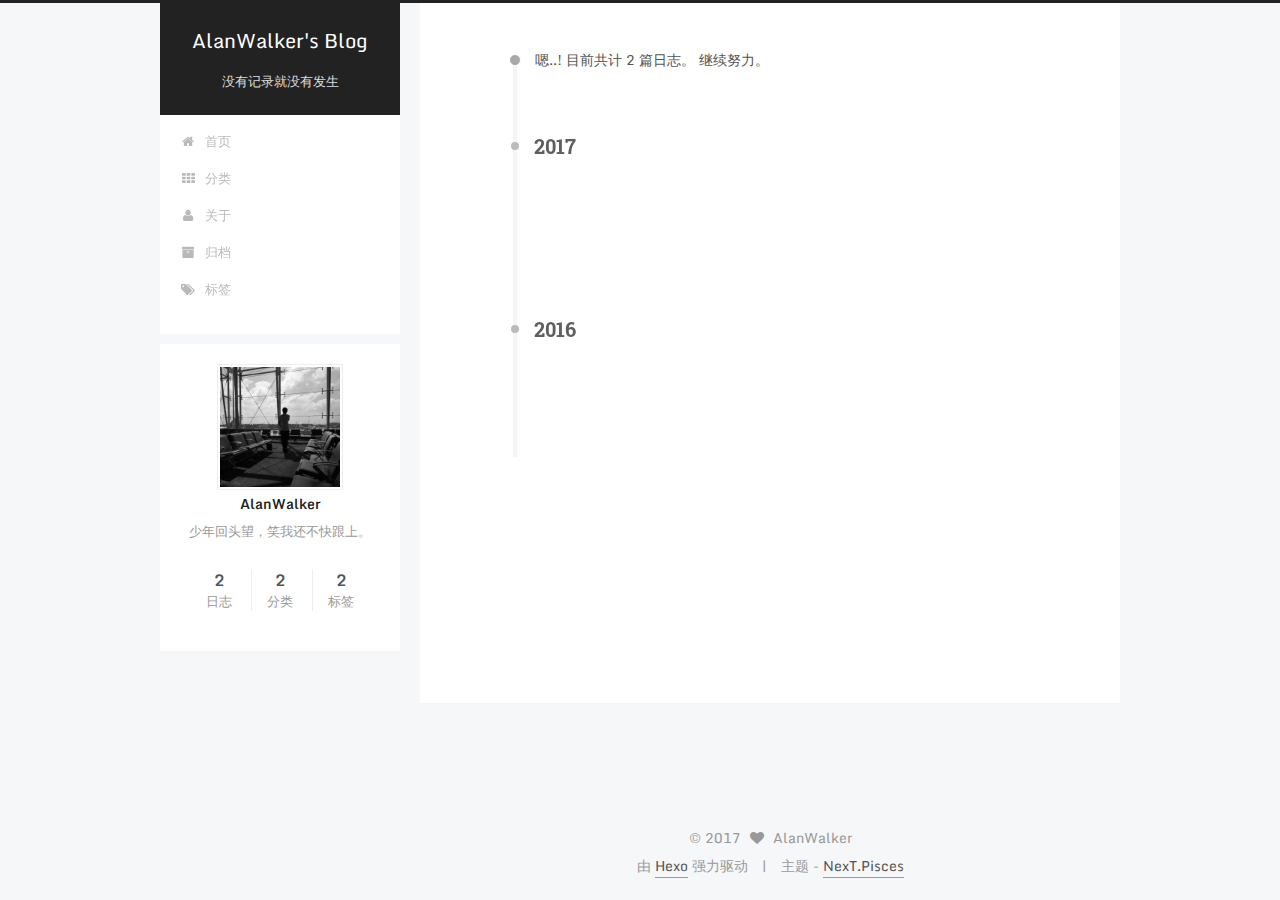
<file: archives/index.html>
<!doctype html>



  


<html class="theme-next pisces use-motion" lang="zh-Hans">
<head>
  <meta charset="UTF-8"/>
<meta http-equiv="X-UA-Compatible" content="IE=edge" />
<meta name="viewport" content="width=device-width, initial-scale=1, maximum-scale=1"/>



<meta http-equiv="Cache-Control" content="no-transform" />
<meta http-equiv="Cache-Control" content="no-siteapp" />












  
  
  <link href="/lib/fancybox/source/jquery.fancybox.css?v=2.1.5" rel="stylesheet" type="text/css" />




  
  
  
  

  
    
    
  

  
    
      
    

    
  

  

  

  
    
      
    

    
  

  
    
    
    <link href="//fonts.googleapis.com/css?family=Monda:300,300italic,400,400italic,700,700italic|Roboto Slab:300,300italic,400,400italic,700,700italic|consolas:300,300italic,400,400italic,700,700italic&subset=latin,latin-ext" rel="stylesheet" type="text/css">
  






<link href="/lib/font-awesome/css/font-awesome.min.css?v=4.6.2" rel="stylesheet" type="text/css" />

<link href="/css/main.css?v=5.1.0" rel="stylesheet" type="text/css" />


  <meta name="keywords" content="Hexo, NexT" />








  <link rel="shortcut icon" type="image/x-icon" href="/favicon.ico?v=5.1.0" />






<meta name="description" content="少年回头望，笑我还不快跟上。">
<meta property="og:type" content="website">
<meta property="og:title" content="AlanWalker's Blog">
<meta property="og:url" content="http://Alan-Walker.github.io/archives/index.html">
<meta property="og:site_name" content="AlanWalker's Blog">
<meta property="og:description" content="少年回头望，笑我还不快跟上。">
<meta name="twitter:card" content="summary">
<meta name="twitter:title" content="AlanWalker's Blog">
<meta name="twitter:description" content="少年回头望，笑我还不快跟上。">



<script type="text/javascript" id="hexo.configurations">
  var NexT = window.NexT || {};
  var CONFIG = {
    root: '/',
    scheme: 'Pisces',
    sidebar: {"position":"left","display":"post"},
    fancybox: true,
    motion: true,
    duoshuo: {
      userId: '0',
      author: '博主'
    },
    algolia: {
      applicationID: '',
      apiKey: '',
      indexName: '',
      hits: {"per_page":10},
      labels: {"input_placeholder":"Search for Posts","hits_empty":"We didn't find any results for the search: ${query}","hits_stats":"${hits} results found in ${time} ms"}
    }
  };
</script>



  <link rel="canonical" href="http://Alan-Walker.github.io/archives/"/>





  <title> 归档 | AlanWalker's Blog </title>
</head>

<body itemscope itemtype="http://schema.org/WebPage" lang="zh-Hans">

  



  <script type="text/javascript">
    var _hmt = _hmt || [];
    (function() {
      var hm = document.createElement("script");
      hm.src = "https://hm.baidu.com/hm.js?4648a839d4ae1726aa950229166a5989";
      var s = document.getElementsByTagName("script")[0];
      s.parentNode.insertBefore(hm, s);
    })();
  </script>








  
  
    
  

  <div class="container one-collumn sidebar-position-left  page-archive  ">
    <div class="headband"></div>

    <header id="header" class="header" itemscope itemtype="http://schema.org/WPHeader">
      <div class="header-inner"><div class="site-meta ">
  

  <div class="custom-logo-site-title">
    <a href="/"  class="brand" rel="start">
      <span class="logo-line-before"><i></i></span>
      <span class="site-title">AlanWalker's Blog</span>
      <span class="logo-line-after"><i></i></span>
    </a>
  </div>
    
      <p class="site-subtitle">没有记录就没有发生</p>
    
</div>

<div class="site-nav-toggle">
  <button>
    <span class="btn-bar"></span>
    <span class="btn-bar"></span>
    <span class="btn-bar"></span>
  </button>
</div>

<nav class="site-nav">
  

  
    <ul id="menu" class="menu">
      
        
        <li class="menu-item menu-item-home">
          <a href="/" rel="section">
            
              <i class="menu-item-icon fa fa-fw fa-home"></i> <br />
            
            首页
          </a>
        </li>
      
        
        <li class="menu-item menu-item-categories">
          <a href="/categories" rel="section">
            
              <i class="menu-item-icon fa fa-fw fa-th"></i> <br />
            
            分类
          </a>
        </li>
      
        
        <li class="menu-item menu-item-about">
          <a href="/about" rel="section">
            
              <i class="menu-item-icon fa fa-fw fa-user"></i> <br />
            
            关于
          </a>
        </li>
      
        
        <li class="menu-item menu-item-archives">
          <a href="/archives" rel="section">
            
              <i class="menu-item-icon fa fa-fw fa-archive"></i> <br />
            
            归档
          </a>
        </li>
      
        
        <li class="menu-item menu-item-tags">
          <a href="/tags" rel="section">
            
              <i class="menu-item-icon fa fa-fw fa-tags"></i> <br />
            
            标签
          </a>
        </li>
      

      
    </ul>
  

  
</nav>



 </div>
    </header>

    <main id="main" class="main">
      <div class="main-inner">
        <div class="content-wrap">
          <div id="content" class="content">
            

  <section id="posts" class="posts-collapse">
    <span class="archive-move-on"></span>

    <span class="archive-page-counter">
      
      
      
        
      
      嗯..! 目前共计 2 篇日志。 继续努力。
    </span>

    

      
      
      

      
        
        <div class="collection-title">
          <h2 class="archive-year motion-element" id="archive-year-2017">2017</h2>
        </div>
      
      

      

  <article class="post post-type-normal" itemscope itemtype="http://schema.org/Article">
    <header class="post-header">

      <h1 class="post-title">
        
            <a class="post-title-link" href="/2017/01/03/单例模式/" itemprop="url">
              
                <span itemprop="name">单例模式</span>
              
            </a>
        
      </h1>

      <div class="post-meta">
        <time class="post-time" itemprop="dateCreated"
              datetime="2017-01-03T10:53:56+08:00"
              content="2017-01-03" >
          01-03
        </time>
      </div>

    </header>
  </article>



    

      
      
      

      
        
        <div class="collection-title">
          <h2 class="archive-year motion-element" id="archive-year-2016">2016</h2>
        </div>
      
      

      

  <article class="post post-type-normal" itemscope itemtype="http://schema.org/Article">
    <header class="post-header">

      <h1 class="post-title">
        
            <a class="post-title-link" href="/2016/12/29/AlanWalker/" itemprop="url">
              
                <span itemprop="name">Hexo 博客创建记录</span>
              
            </a>
        
      </h1>

      <div class="post-meta">
        <time class="post-time" itemprop="dateCreated"
              datetime="2016-12-29T15:41:35+08:00"
              content="2016-12-29" >
          12-29
        </time>
      </div>

    </header>
  </article>



    

  </section>

  



          </div>
          


          

        </div>
        
          
  
  <div class="sidebar-toggle">
    <div class="sidebar-toggle-line-wrap">
      <span class="sidebar-toggle-line sidebar-toggle-line-first"></span>
      <span class="sidebar-toggle-line sidebar-toggle-line-middle"></span>
      <span class="sidebar-toggle-line sidebar-toggle-line-last"></span>
    </div>
  </div>

  <aside id="sidebar" class="sidebar">
    <div class="sidebar-inner">

      

      

      <section class="site-overview sidebar-panel sidebar-panel-active">
        <div class="site-author motion-element" itemprop="author" itemscope itemtype="http://schema.org/Person">
          <img class="site-author-image" itemprop="image"
               src="/images/HeadPhoto.jpg"
               alt="AlanWalker" />
          <p class="site-author-name" itemprop="name">AlanWalker</p>
          <p class="site-description motion-element" itemprop="description">少年回头望，笑我还不快跟上。</p>
        </div>
        <nav class="site-state motion-element">
        
          
            <div class="site-state-item site-state-posts">
              <a href="/archives">
                <span class="site-state-item-count">2</span>
                <span class="site-state-item-name">日志</span>
              </a>
            </div>
          

          
            <div class="site-state-item site-state-categories">
              <a href="/categories">
                <span class="site-state-item-count">2</span>
                <span class="site-state-item-name">分类</span>
              </a>
            </div>
          

          
            <div class="site-state-item site-state-tags">
              <a href="/tags">
                <span class="site-state-item-count">2</span>
                <span class="site-state-item-name">标签</span>
              </a>
            </div>
          

        </nav>

        

        <div class="links-of-author motion-element">
          
        </div>

        
        

        
        

        


      </section>

      

    </div>
  </aside>


        
      </div>
    </main>

    <footer id="footer" class="footer">
      <div class="footer-inner">
        <div class="copyright" >
  
  &copy; 
  <span itemprop="copyrightYear">2017</span>
  <span class="with-love">
    <i class="fa fa-heart"></i>
  </span>
  <span class="author" itemprop="copyrightHolder">AlanWalker</span>
</div>


<div class="powered-by">
  由 <a class="theme-link" href="https://hexo.io">Hexo</a> 强力驱动
</div>

<div class="theme-info">
  主题 -
  <a class="theme-link" href="https://github.com/iissnan/hexo-theme-next">
    NexT.Pisces
  </a>
</div>


        

        
      </div>
    </footer>

    <div class="back-to-top">
      <i class="fa fa-arrow-up"></i>
    </div>
  </div>

  

<script type="text/javascript">
  if (Object.prototype.toString.call(window.Promise) !== '[object Function]') {
    window.Promise = null;
  }
</script>









  



  
  <script type="text/javascript" src="/lib/jquery/index.js?v=2.1.3"></script>

  
  <script type="text/javascript" src="/lib/fastclick/lib/fastclick.min.js?v=1.0.6"></script>

  
  <script type="text/javascript" src="/lib/jquery_lazyload/jquery.lazyload.js?v=1.9.7"></script>

  
  <script type="text/javascript" src="/lib/velocity/velocity.min.js?v=1.2.1"></script>

  
  <script type="text/javascript" src="/lib/velocity/velocity.ui.min.js?v=1.2.1"></script>

  
  <script type="text/javascript" src="/lib/fancybox/source/jquery.fancybox.pack.js?v=2.1.5"></script>


  


  <script type="text/javascript" src="/js/src/utils.js?v=5.1.0"></script>

  <script type="text/javascript" src="/js/src/motion.js?v=5.1.0"></script>



  
  


  <script type="text/javascript" src="/js/src/affix.js?v=5.1.0"></script>

  <script type="text/javascript" src="/js/src/schemes/pisces.js?v=5.1.0"></script>



  
  
    <script type="text/javascript" id="motion.page.archive">
      $('.archive-year').velocity('transition.slideLeftIn');
    </script>
  


  


  <script type="text/javascript" src="/js/src/bootstrap.js?v=5.1.0"></script>



  

  
    
  

  <script type="text/javascript">
    var duoshuoQuery = {short_name:"alan-walker"};
    (function() {
      var ds = document.createElement('script');
      ds.type = 'text/javascript';ds.async = true;
      ds.id = 'duoshuo-script';
      ds.src = (document.location.protocol == 'https:' ? 'https:' : 'http:') + '//static.duoshuo.com/embed.js';
      ds.charset = 'UTF-8';
      (document.getElementsByTagName('head')[0]
      || document.getElementsByTagName('body')[0]).appendChild(ds);
    })();
  </script>

  
    
    
    <script src="/lib/ua-parser-js/dist/ua-parser.min.js?v=0.7.9"></script>
    <script src="/js/src/hook-duoshuo.js"></script>
  










  
  

  

  

  

  


</body>
</html>
</file>
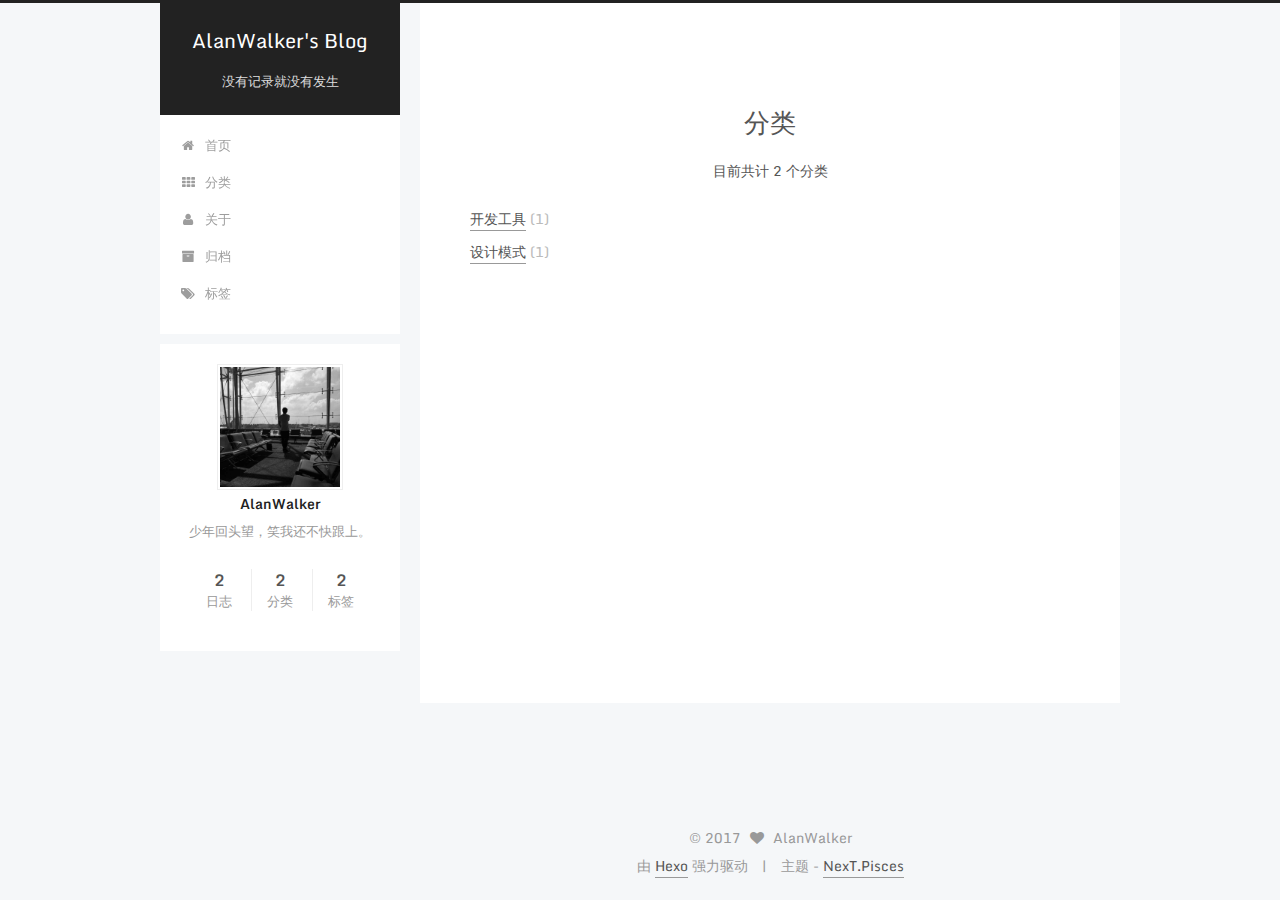
<file: categories/index.html>
<!doctype html>



  


<html class="theme-next pisces use-motion" lang="zh-Hans">
<head>
  <meta charset="UTF-8"/>
<meta http-equiv="X-UA-Compatible" content="IE=edge" />
<meta name="viewport" content="width=device-width, initial-scale=1, maximum-scale=1"/>



<meta http-equiv="Cache-Control" content="no-transform" />
<meta http-equiv="Cache-Control" content="no-siteapp" />












  
  
  <link href="/lib/fancybox/source/jquery.fancybox.css?v=2.1.5" rel="stylesheet" type="text/css" />




  
  
  
  

  
    
    
  

  
    
      
    

    
  

  

  

  
    
      
    

    
  

  
    
    
    <link href="//fonts.googleapis.com/css?family=Monda:300,300italic,400,400italic,700,700italic|Roboto Slab:300,300italic,400,400italic,700,700italic|consolas:300,300italic,400,400italic,700,700italic&subset=latin,latin-ext" rel="stylesheet" type="text/css">
  






<link href="/lib/font-awesome/css/font-awesome.min.css?v=4.6.2" rel="stylesheet" type="text/css" />

<link href="/css/main.css?v=5.1.0" rel="stylesheet" type="text/css" />


  <meta name="keywords" content="Hexo, NexT" />








  <link rel="shortcut icon" type="image/x-icon" href="/favicon.ico?v=5.1.0" />






<meta name="description" content="少年回头望，笑我还不快跟上。">
<meta property="og:type" content="website">
<meta property="og:title" content="分类">
<meta property="og:url" content="http://Alan-Walker.github.io/categories/index.html">
<meta property="og:site_name" content="AlanWalker's Blog">
<meta property="og:description" content="少年回头望，笑我还不快跟上。">
<meta property="og:updated_time" content="2016-12-29T10:16:21.134Z">
<meta name="twitter:card" content="summary">
<meta name="twitter:title" content="分类">
<meta name="twitter:description" content="少年回头望，笑我还不快跟上。">



<script type="text/javascript" id="hexo.configurations">
  var NexT = window.NexT || {};
  var CONFIG = {
    root: '/',
    scheme: 'Pisces',
    sidebar: {"position":"left","display":"post"},
    fancybox: true,
    motion: true,
    duoshuo: {
      userId: '0',
      author: '博主'
    },
    algolia: {
      applicationID: '',
      apiKey: '',
      indexName: '',
      hits: {"per_page":10},
      labels: {"input_placeholder":"Search for Posts","hits_empty":"We didn't find any results for the search: ${query}","hits_stats":"${hits} results found in ${time} ms"}
    }
  };
</script>



  <link rel="canonical" href="http://Alan-Walker.github.io/categories/"/>





  <title>
  

  
    分类 | AlanWalker's Blog
  
</title>
</head>

<body itemscope itemtype="http://schema.org/WebPage" lang="zh-Hans">

  



  <script type="text/javascript">
    var _hmt = _hmt || [];
    (function() {
      var hm = document.createElement("script");
      hm.src = "https://hm.baidu.com/hm.js?4648a839d4ae1726aa950229166a5989";
      var s = document.getElementsByTagName("script")[0];
      s.parentNode.insertBefore(hm, s);
    })();
  </script>








  
  
    
  

  <div class="container one-collumn sidebar-position-left  ">
    <div class="headband"></div>

    <header id="header" class="header" itemscope itemtype="http://schema.org/WPHeader">
      <div class="header-inner"><div class="site-meta ">
  

  <div class="custom-logo-site-title">
    <a href="/"  class="brand" rel="start">
      <span class="logo-line-before"><i></i></span>
      <span class="site-title">AlanWalker's Blog</span>
      <span class="logo-line-after"><i></i></span>
    </a>
  </div>
    
      <p class="site-subtitle">没有记录就没有发生</p>
    
</div>

<div class="site-nav-toggle">
  <button>
    <span class="btn-bar"></span>
    <span class="btn-bar"></span>
    <span class="btn-bar"></span>
  </button>
</div>

<nav class="site-nav">
  

  
    <ul id="menu" class="menu">
      
        
        <li class="menu-item menu-item-home">
          <a href="/" rel="section">
            
              <i class="menu-item-icon fa fa-fw fa-home"></i> <br />
            
            首页
          </a>
        </li>
      
        
        <li class="menu-item menu-item-categories">
          <a href="/categories" rel="section">
            
              <i class="menu-item-icon fa fa-fw fa-th"></i> <br />
            
            分类
          </a>
        </li>
      
        
        <li class="menu-item menu-item-about">
          <a href="/about" rel="section">
            
              <i class="menu-item-icon fa fa-fw fa-user"></i> <br />
            
            关于
          </a>
        </li>
      
        
        <li class="menu-item menu-item-archives">
          <a href="/archives" rel="section">
            
              <i class="menu-item-icon fa fa-fw fa-archive"></i> <br />
            
            归档
          </a>
        </li>
      
        
        <li class="menu-item menu-item-tags">
          <a href="/tags" rel="section">
            
              <i class="menu-item-icon fa fa-fw fa-tags"></i> <br />
            
            标签
          </a>
        </li>
      

      
    </ul>
  

  
</nav>



 </div>
    </header>

    <main id="main" class="main">
      <div class="main-inner">
        <div class="content-wrap">
          <div id="content" class="content">
            

  <div id="posts" class="posts-expand">
  <header class="post-header">

	<h2 class="post-title" itemprop="name headline">分类</h2>



</header>

    
    
      <div class="category-all-page">
        <div class="category-all-title">
            目前共计 2 个分类
        </div>
        <div class="category-all">
          <ul class="category-list"><li class="category-list-item"><a class="category-list-link" href="/categories/开发工具/">开发工具</a><span class="category-list-count">1</span></li><li class="category-list-item"><a class="category-list-link" href="/categories/设计模式/">设计模式</a><span class="category-list-count">1</span></li></ul>
        </div>
      </div>
    
  </div>


          </div>
          


          
  <div class="comments" id="comments">
    
      <div class="ds-thread" data-thread-key="categories/index.html"
           data-title="分类" data-url="http://Alan-Walker.github.io/categories/index.html">
      </div>
    
  </div>


        </div>
        
          
  
  <div class="sidebar-toggle">
    <div class="sidebar-toggle-line-wrap">
      <span class="sidebar-toggle-line sidebar-toggle-line-first"></span>
      <span class="sidebar-toggle-line sidebar-toggle-line-middle"></span>
      <span class="sidebar-toggle-line sidebar-toggle-line-last"></span>
    </div>
  </div>

  <aside id="sidebar" class="sidebar">
    <div class="sidebar-inner">

      

      

      <section class="site-overview sidebar-panel sidebar-panel-active">
        <div class="site-author motion-element" itemprop="author" itemscope itemtype="http://schema.org/Person">
          <img class="site-author-image" itemprop="image"
               src="/images/HeadPhoto.jpg"
               alt="AlanWalker" />
          <p class="site-author-name" itemprop="name">AlanWalker</p>
          <p class="site-description motion-element" itemprop="description">少年回头望，笑我还不快跟上。</p>
        </div>
        <nav class="site-state motion-element">
        
          
            <div class="site-state-item site-state-posts">
              <a href="/archives">
                <span class="site-state-item-count">2</span>
                <span class="site-state-item-name">日志</span>
              </a>
            </div>
          

          
            <div class="site-state-item site-state-categories">
              <a href="/categories">
                <span class="site-state-item-count">2</span>
                <span class="site-state-item-name">分类</span>
              </a>
            </div>
          

          
            <div class="site-state-item site-state-tags">
              <a href="/tags">
                <span class="site-state-item-count">2</span>
                <span class="site-state-item-name">标签</span>
              </a>
            </div>
          

        </nav>

        

        <div class="links-of-author motion-element">
          
        </div>

        
        

        
        

        


      </section>

      

    </div>
  </aside>


        
      </div>
    </main>

    <footer id="footer" class="footer">
      <div class="footer-inner">
        <div class="copyright" >
  
  &copy; 
  <span itemprop="copyrightYear">2017</span>
  <span class="with-love">
    <i class="fa fa-heart"></i>
  </span>
  <span class="author" itemprop="copyrightHolder">AlanWalker</span>
</div>


<div class="powered-by">
  由 <a class="theme-link" href="https://hexo.io">Hexo</a> 强力驱动
</div>

<div class="theme-info">
  主题 -
  <a class="theme-link" href="https://github.com/iissnan/hexo-theme-next">
    NexT.Pisces
  </a>
</div>


        

        
      </div>
    </footer>

    <div class="back-to-top">
      <i class="fa fa-arrow-up"></i>
    </div>
  </div>

  

<script type="text/javascript">
  if (Object.prototype.toString.call(window.Promise) !== '[object Function]') {
    window.Promise = null;
  }
</script>









  



  
  <script type="text/javascript" src="/lib/jquery/index.js?v=2.1.3"></script>

  
  <script type="text/javascript" src="/lib/fastclick/lib/fastclick.min.js?v=1.0.6"></script>

  
  <script type="text/javascript" src="/lib/jquery_lazyload/jquery.lazyload.js?v=1.9.7"></script>

  
  <script type="text/javascript" src="/lib/velocity/velocity.min.js?v=1.2.1"></script>

  
  <script type="text/javascript" src="/lib/velocity/velocity.ui.min.js?v=1.2.1"></script>

  
  <script type="text/javascript" src="/lib/fancybox/source/jquery.fancybox.pack.js?v=2.1.5"></script>


  


  <script type="text/javascript" src="/js/src/utils.js?v=5.1.0"></script>

  <script type="text/javascript" src="/js/src/motion.js?v=5.1.0"></script>



  
  


  <script type="text/javascript" src="/js/src/affix.js?v=5.1.0"></script>

  <script type="text/javascript" src="/js/src/schemes/pisces.js?v=5.1.0"></script>



  

  


  <script type="text/javascript" src="/js/src/bootstrap.js?v=5.1.0"></script>



  

  
    
  

  <script type="text/javascript">
    var duoshuoQuery = {short_name:"alan-walker"};
    (function() {
      var ds = document.createElement('script');
      ds.type = 'text/javascript';ds.async = true;
      ds.id = 'duoshuo-script';
      ds.src = (document.location.protocol == 'https:' ? 'https:' : 'http:') + '//static.duoshuo.com/embed.js';
      ds.charset = 'UTF-8';
      (document.getElementsByTagName('head')[0]
      || document.getElementsByTagName('body')[0]).appendChild(ds);
    })();
  </script>

  
    
    
    <script src="/lib/ua-parser-js/dist/ua-parser.min.js?v=0.7.9"></script>
    <script src="/js/src/hook-duoshuo.js"></script>
  










  
  

  

  

  

  


</body>
</html>
</file>
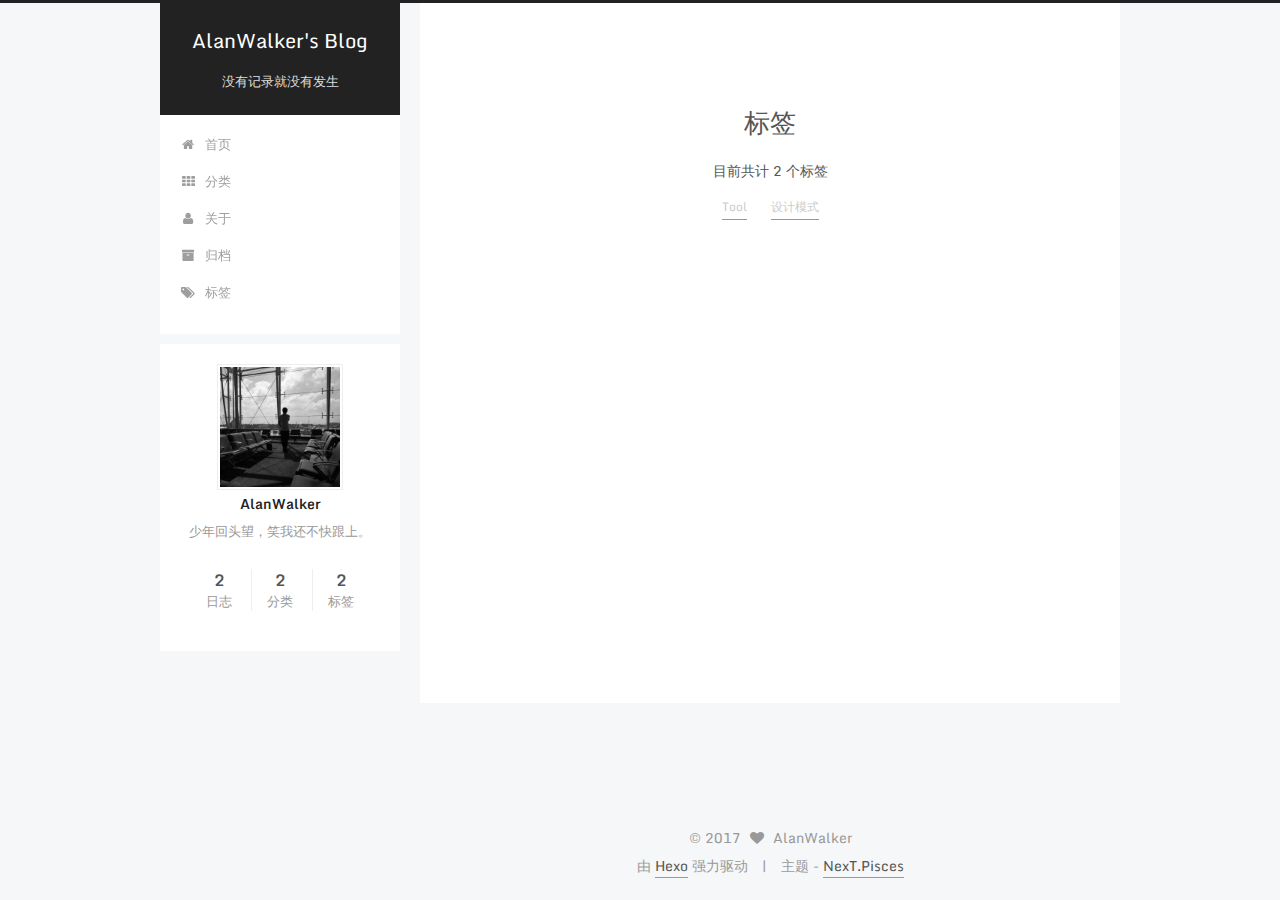
<file: tags/index.html>
<!doctype html>



  


<html class="theme-next pisces use-motion" lang="zh-Hans">
<head>
  <meta charset="UTF-8"/>
<meta http-equiv="X-UA-Compatible" content="IE=edge" />
<meta name="viewport" content="width=device-width, initial-scale=1, maximum-scale=1"/>



<meta http-equiv="Cache-Control" content="no-transform" />
<meta http-equiv="Cache-Control" content="no-siteapp" />












  
  
  <link href="/lib/fancybox/source/jquery.fancybox.css?v=2.1.5" rel="stylesheet" type="text/css" />




  
  
  
  

  
    
    
  

  
    
      
    

    
  

  

  

  
    
      
    

    
  

  
    
    
    <link href="//fonts.googleapis.com/css?family=Monda:300,300italic,400,400italic,700,700italic|Roboto Slab:300,300italic,400,400italic,700,700italic|consolas:300,300italic,400,400italic,700,700italic&subset=latin,latin-ext" rel="stylesheet" type="text/css">
  






<link href="/lib/font-awesome/css/font-awesome.min.css?v=4.6.2" rel="stylesheet" type="text/css" />

<link href="/css/main.css?v=5.1.0" rel="stylesheet" type="text/css" />


  <meta name="keywords" content="Hexo, NexT" />








  <link rel="shortcut icon" type="image/x-icon" href="/favicon.ico?v=5.1.0" />






<meta name="description" content="少年回头望，笑我还不快跟上。">
<meta property="og:type" content="website">
<meta property="og:title" content="标签">
<meta property="og:url" content="http://Alan-Walker.github.io/tags/index.html">
<meta property="og:site_name" content="AlanWalker's Blog">
<meta property="og:description" content="少年回头望，笑我还不快跟上。">
<meta property="og:updated_time" content="2016-12-29T10:16:47.831Z">
<meta name="twitter:card" content="summary">
<meta name="twitter:title" content="标签">
<meta name="twitter:description" content="少年回头望，笑我还不快跟上。">



<script type="text/javascript" id="hexo.configurations">
  var NexT = window.NexT || {};
  var CONFIG = {
    root: '/',
    scheme: 'Pisces',
    sidebar: {"position":"left","display":"post"},
    fancybox: true,
    motion: true,
    duoshuo: {
      userId: '0',
      author: '博主'
    },
    algolia: {
      applicationID: '',
      apiKey: '',
      indexName: '',
      hits: {"per_page":10},
      labels: {"input_placeholder":"Search for Posts","hits_empty":"We didn't find any results for the search: ${query}","hits_stats":"${hits} results found in ${time} ms"}
    }
  };
</script>



  <link rel="canonical" href="http://Alan-Walker.github.io/tags/"/>





  <title>
  

  
    标签 | AlanWalker's Blog
  
</title>
</head>

<body itemscope itemtype="http://schema.org/WebPage" lang="zh-Hans">

  



  <script type="text/javascript">
    var _hmt = _hmt || [];
    (function() {
      var hm = document.createElement("script");
      hm.src = "https://hm.baidu.com/hm.js?4648a839d4ae1726aa950229166a5989";
      var s = document.getElementsByTagName("script")[0];
      s.parentNode.insertBefore(hm, s);
    })();
  </script>








  
  
    
  

  <div class="container one-collumn sidebar-position-left  ">
    <div class="headband"></div>

    <header id="header" class="header" itemscope itemtype="http://schema.org/WPHeader">
      <div class="header-inner"><div class="site-meta ">
  

  <div class="custom-logo-site-title">
    <a href="/"  class="brand" rel="start">
      <span class="logo-line-before"><i></i></span>
      <span class="site-title">AlanWalker's Blog</span>
      <span class="logo-line-after"><i></i></span>
    </a>
  </div>
    
      <p class="site-subtitle">没有记录就没有发生</p>
    
</div>

<div class="site-nav-toggle">
  <button>
    <span class="btn-bar"></span>
    <span class="btn-bar"></span>
    <span class="btn-bar"></span>
  </button>
</div>

<nav class="site-nav">
  

  
    <ul id="menu" class="menu">
      
        
        <li class="menu-item menu-item-home">
          <a href="/" rel="section">
            
              <i class="menu-item-icon fa fa-fw fa-home"></i> <br />
            
            首页
          </a>
        </li>
      
        
        <li class="menu-item menu-item-categories">
          <a href="/categories" rel="section">
            
              <i class="menu-item-icon fa fa-fw fa-th"></i> <br />
            
            分类
          </a>
        </li>
      
        
        <li class="menu-item menu-item-about">
          <a href="/about" rel="section">
            
              <i class="menu-item-icon fa fa-fw fa-user"></i> <br />
            
            关于
          </a>
        </li>
      
        
        <li class="menu-item menu-item-archives">
          <a href="/archives" rel="section">
            
              <i class="menu-item-icon fa fa-fw fa-archive"></i> <br />
            
            归档
          </a>
        </li>
      
        
        <li class="menu-item menu-item-tags">
          <a href="/tags" rel="section">
            
              <i class="menu-item-icon fa fa-fw fa-tags"></i> <br />
            
            标签
          </a>
        </li>
      

      
    </ul>
  

  
</nav>



 </div>
    </header>

    <main id="main" class="main">
      <div class="main-inner">
        <div class="content-wrap">
          <div id="content" class="content">
            

  <div id="posts" class="posts-expand">
  <header class="post-header">

	<h2 class="post-title" itemprop="name headline">标签</h2>



</header>

    
    
      <div class="tag-cloud">
        <div class="tag-cloud-title">
            目前共计 2 个标签
        </div>
        <div class="tag-cloud-tags">
          <a href="/tags/Tool/" style="font-size: 12px; color: #ccc">Tool</a> <a href="/tags/设计模式/" style="font-size: 12px; color: #ccc">设计模式</a>
        </div>
      </div>
    
  </div>


          </div>
          


          
  <div class="comments" id="comments">
    
      <div class="ds-thread" data-thread-key="tags/index.html"
           data-title="标签" data-url="http://Alan-Walker.github.io/tags/index.html">
      </div>
    
  </div>


        </div>
        
          
  
  <div class="sidebar-toggle">
    <div class="sidebar-toggle-line-wrap">
      <span class="sidebar-toggle-line sidebar-toggle-line-first"></span>
      <span class="sidebar-toggle-line sidebar-toggle-line-middle"></span>
      <span class="sidebar-toggle-line sidebar-toggle-line-last"></span>
    </div>
  </div>

  <aside id="sidebar" class="sidebar">
    <div class="sidebar-inner">

      

      

      <section class="site-overview sidebar-panel sidebar-panel-active">
        <div class="site-author motion-element" itemprop="author" itemscope itemtype="http://schema.org/Person">
          <img class="site-author-image" itemprop="image"
               src="/images/HeadPhoto.jpg"
               alt="AlanWalker" />
          <p class="site-author-name" itemprop="name">AlanWalker</p>
          <p class="site-description motion-element" itemprop="description">少年回头望，笑我还不快跟上。</p>
        </div>
        <nav class="site-state motion-element">
        
          
            <div class="site-state-item site-state-posts">
              <a href="/archives">
                <span class="site-state-item-count">2</span>
                <span class="site-state-item-name">日志</span>
              </a>
            </div>
          

          
            <div class="site-state-item site-state-categories">
              <a href="/categories">
                <span class="site-state-item-count">2</span>
                <span class="site-state-item-name">分类</span>
              </a>
            </div>
          

          
            <div class="site-state-item site-state-tags">
              <a href="/tags">
                <span class="site-state-item-count">2</span>
                <span class="site-state-item-name">标签</span>
              </a>
            </div>
          

        </nav>

        

        <div class="links-of-author motion-element">
          
        </div>

        
        

        
        

        


      </section>

      

    </div>
  </aside>


        
      </div>
    </main>

    <footer id="footer" class="footer">
      <div class="footer-inner">
        <div class="copyright" >
  
  &copy; 
  <span itemprop="copyrightYear">2017</span>
  <span class="with-love">
    <i class="fa fa-heart"></i>
  </span>
  <span class="author" itemprop="copyrightHolder">AlanWalker</span>
</div>


<div class="powered-by">
  由 <a class="theme-link" href="https://hexo.io">Hexo</a> 强力驱动
</div>

<div class="theme-info">
  主题 -
  <a class="theme-link" href="https://github.com/iissnan/hexo-theme-next">
    NexT.Pisces
  </a>
</div>


        

        
      </div>
    </footer>

    <div class="back-to-top">
      <i class="fa fa-arrow-up"></i>
    </div>
  </div>

  

<script type="text/javascript">
  if (Object.prototype.toString.call(window.Promise) !== '[object Function]') {
    window.Promise = null;
  }
</script>









  



  
  <script type="text/javascript" src="/lib/jquery/index.js?v=2.1.3"></script>

  
  <script type="text/javascript" src="/lib/fastclick/lib/fastclick.min.js?v=1.0.6"></script>

  
  <script type="text/javascript" src="/lib/jquery_lazyload/jquery.lazyload.js?v=1.9.7"></script>

  
  <script type="text/javascript" src="/lib/velocity/velocity.min.js?v=1.2.1"></script>

  
  <script type="text/javascript" src="/lib/velocity/velocity.ui.min.js?v=1.2.1"></script>

  
  <script type="text/javascript" src="/lib/fancybox/source/jquery.fancybox.pack.js?v=2.1.5"></script>


  


  <script type="text/javascript" src="/js/src/utils.js?v=5.1.0"></script>

  <script type="text/javascript" src="/js/src/motion.js?v=5.1.0"></script>



  
  


  <script type="text/javascript" src="/js/src/affix.js?v=5.1.0"></script>

  <script type="text/javascript" src="/js/src/schemes/pisces.js?v=5.1.0"></script>



  

  


  <script type="text/javascript" src="/js/src/bootstrap.js?v=5.1.0"></script>



  

  
    
  

  <script type="text/javascript">
    var duoshuoQuery = {short_name:"alan-walker"};
    (function() {
      var ds = document.createElement('script');
      ds.type = 'text/javascript';ds.async = true;
      ds.id = 'duoshuo-script';
      ds.src = (document.location.protocol == 'https:' ? 'https:' : 'http:') + '//static.duoshuo.com/embed.js';
      ds.charset = 'UTF-8';
      (document.getElementsByTagName('head')[0]
      || document.getElementsByTagName('body')[0]).appendChild(ds);
    })();
  </script>

  
    
    
    <script src="/lib/ua-parser-js/dist/ua-parser.min.js?v=0.7.9"></script>
    <script src="/js/src/hook-duoshuo.js"></script>
  










  
  

  

  

  

  


</body>
</html>
</file>
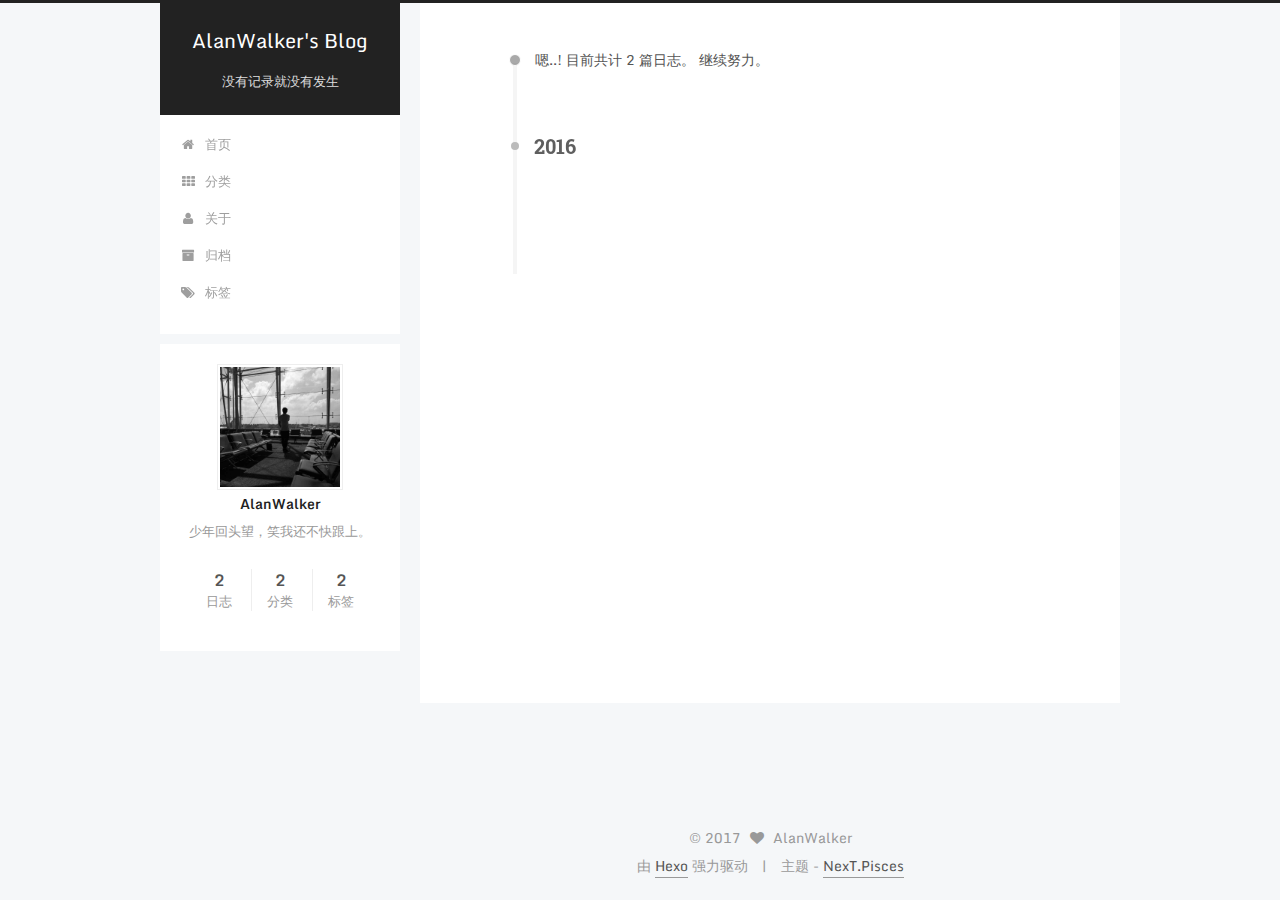
<file: archives/2016/index.html>
<!doctype html>



  


<html class="theme-next pisces use-motion" lang="zh-Hans">
<head>
  <meta charset="UTF-8"/>
<meta http-equiv="X-UA-Compatible" content="IE=edge" />
<meta name="viewport" content="width=device-width, initial-scale=1, maximum-scale=1"/>



<meta http-equiv="Cache-Control" content="no-transform" />
<meta http-equiv="Cache-Control" content="no-siteapp" />












  
  
  <link href="/lib/fancybox/source/jquery.fancybox.css?v=2.1.5" rel="stylesheet" type="text/css" />




  
  
  
  

  
    
    
  

  
    
      
    

    
  

  

  

  
    
      
    

    
  

  
    
    
    <link href="//fonts.googleapis.com/css?family=Monda:300,300italic,400,400italic,700,700italic|Roboto Slab:300,300italic,400,400italic,700,700italic|consolas:300,300italic,400,400italic,700,700italic&subset=latin,latin-ext" rel="stylesheet" type="text/css">
  






<link href="/lib/font-awesome/css/font-awesome.min.css?v=4.6.2" rel="stylesheet" type="text/css" />

<link href="/css/main.css?v=5.1.0" rel="stylesheet" type="text/css" />


  <meta name="keywords" content="Hexo, NexT" />








  <link rel="shortcut icon" type="image/x-icon" href="/favicon.ico?v=5.1.0" />






<meta name="description" content="少年回头望，笑我还不快跟上。">
<meta property="og:type" content="website">
<meta property="og:title" content="AlanWalker's Blog">
<meta property="og:url" content="http://Alan-Walker.github.io/archives/2016/index.html">
<meta property="og:site_name" content="AlanWalker's Blog">
<meta property="og:description" content="少年回头望，笑我还不快跟上。">
<meta name="twitter:card" content="summary">
<meta name="twitter:title" content="AlanWalker's Blog">
<meta name="twitter:description" content="少年回头望，笑我还不快跟上。">



<script type="text/javascript" id="hexo.configurations">
  var NexT = window.NexT || {};
  var CONFIG = {
    root: '/',
    scheme: 'Pisces',
    sidebar: {"position":"left","display":"post"},
    fancybox: true,
    motion: true,
    duoshuo: {
      userId: '0',
      author: '博主'
    },
    algolia: {
      applicationID: '',
      apiKey: '',
      indexName: '',
      hits: {"per_page":10},
      labels: {"input_placeholder":"Search for Posts","hits_empty":"We didn't find any results for the search: ${query}","hits_stats":"${hits} results found in ${time} ms"}
    }
  };
</script>



  <link rel="canonical" href="http://Alan-Walker.github.io/archives/2016/"/>





  <title> 归档 | AlanWalker's Blog </title>
</head>

<body itemscope itemtype="http://schema.org/WebPage" lang="zh-Hans">

  



  <script type="text/javascript">
    var _hmt = _hmt || [];
    (function() {
      var hm = document.createElement("script");
      hm.src = "https://hm.baidu.com/hm.js?4648a839d4ae1726aa950229166a5989";
      var s = document.getElementsByTagName("script")[0];
      s.parentNode.insertBefore(hm, s);
    })();
  </script>








  
  
    
  

  <div class="container one-collumn sidebar-position-left  page-archive  ">
    <div class="headband"></div>

    <header id="header" class="header" itemscope itemtype="http://schema.org/WPHeader">
      <div class="header-inner"><div class="site-meta ">
  

  <div class="custom-logo-site-title">
    <a href="/"  class="brand" rel="start">
      <span class="logo-line-before"><i></i></span>
      <span class="site-title">AlanWalker's Blog</span>
      <span class="logo-line-after"><i></i></span>
    </a>
  </div>
    
      <p class="site-subtitle">没有记录就没有发生</p>
    
</div>

<div class="site-nav-toggle">
  <button>
    <span class="btn-bar"></span>
    <span class="btn-bar"></span>
    <span class="btn-bar"></span>
  </button>
</div>

<nav class="site-nav">
  

  
    <ul id="menu" class="menu">
      
        
        <li class="menu-item menu-item-home">
          <a href="/" rel="section">
            
              <i class="menu-item-icon fa fa-fw fa-home"></i> <br />
            
            首页
          </a>
        </li>
      
        
        <li class="menu-item menu-item-categories">
          <a href="/categories" rel="section">
            
              <i class="menu-item-icon fa fa-fw fa-th"></i> <br />
            
            分类
          </a>
        </li>
      
        
        <li class="menu-item menu-item-about">
          <a href="/about" rel="section">
            
              <i class="menu-item-icon fa fa-fw fa-user"></i> <br />
            
            关于
          </a>
        </li>
      
        
        <li class="menu-item menu-item-archives">
          <a href="/archives" rel="section">
            
              <i class="menu-item-icon fa fa-fw fa-archive"></i> <br />
            
            归档
          </a>
        </li>
      
        
        <li class="menu-item menu-item-tags">
          <a href="/tags" rel="section">
            
              <i class="menu-item-icon fa fa-fw fa-tags"></i> <br />
            
            标签
          </a>
        </li>
      

      
    </ul>
  

  
</nav>



 </div>
    </header>

    <main id="main" class="main">
      <div class="main-inner">
        <div class="content-wrap">
          <div id="content" class="content">
            

  <section id="posts" class="posts-collapse">
    <span class="archive-move-on"></span>

    <span class="archive-page-counter">
      
      
      
        
      
      嗯..! 目前共计 2 篇日志。 继续努力。
    </span>

    

      
      
      

      
        
        <div class="collection-title">
          <h2 class="archive-year motion-element" id="archive-year-2016">2016</h2>
        </div>
      
      

      

  <article class="post post-type-normal" itemscope itemtype="http://schema.org/Article">
    <header class="post-header">

      <h1 class="post-title">
        
            <a class="post-title-link" href="/2016/12/29/AlanWalker/" itemprop="url">
              
                <span itemprop="name">Hexo 博客创建记录</span>
              
            </a>
        
      </h1>

      <div class="post-meta">
        <time class="post-time" itemprop="dateCreated"
              datetime="2016-12-29T15:41:35+08:00"
              content="2016-12-29" >
          12-29
        </time>
      </div>

    </header>
  </article>



    

  </section>

  



          </div>
          


          

        </div>
        
          
  
  <div class="sidebar-toggle">
    <div class="sidebar-toggle-line-wrap">
      <span class="sidebar-toggle-line sidebar-toggle-line-first"></span>
      <span class="sidebar-toggle-line sidebar-toggle-line-middle"></span>
      <span class="sidebar-toggle-line sidebar-toggle-line-last"></span>
    </div>
  </div>

  <aside id="sidebar" class="sidebar">
    <div class="sidebar-inner">

      

      

      <section class="site-overview sidebar-panel sidebar-panel-active">
        <div class="site-author motion-element" itemprop="author" itemscope itemtype="http://schema.org/Person">
          <img class="site-author-image" itemprop="image"
               src="/images/HeadPhoto.jpg"
               alt="AlanWalker" />
          <p class="site-author-name" itemprop="name">AlanWalker</p>
          <p class="site-description motion-element" itemprop="description">少年回头望，笑我还不快跟上。</p>
        </div>
        <nav class="site-state motion-element">
        
          
            <div class="site-state-item site-state-posts">
              <a href="/archives">
                <span class="site-state-item-count">2</span>
                <span class="site-state-item-name">日志</span>
              </a>
            </div>
          

          
            <div class="site-state-item site-state-categories">
              <a href="/categories">
                <span class="site-state-item-count">2</span>
                <span class="site-state-item-name">分类</span>
              </a>
            </div>
          

          
            <div class="site-state-item site-state-tags">
              <a href="/tags">
                <span class="site-state-item-count">2</span>
                <span class="site-state-item-name">标签</span>
              </a>
            </div>
          

        </nav>

        

        <div class="links-of-author motion-element">
          
        </div>

        
        

        
        

        


      </section>

      

    </div>
  </aside>


        
      </div>
    </main>

    <footer id="footer" class="footer">
      <div class="footer-inner">
        <div class="copyright" >
  
  &copy; 
  <span itemprop="copyrightYear">2017</span>
  <span class="with-love">
    <i class="fa fa-heart"></i>
  </span>
  <span class="author" itemprop="copyrightHolder">AlanWalker</span>
</div>


<div class="powered-by">
  由 <a class="theme-link" href="https://hexo.io">Hexo</a> 强力驱动
</div>

<div class="theme-info">
  主题 -
  <a class="theme-link" href="https://github.com/iissnan/hexo-theme-next">
    NexT.Pisces
  </a>
</div>


        

        
      </div>
    </footer>

    <div class="back-to-top">
      <i class="fa fa-arrow-up"></i>
    </div>
  </div>

  

<script type="text/javascript">
  if (Object.prototype.toString.call(window.Promise) !== '[object Function]') {
    window.Promise = null;
  }
</script>









  



  
  <script type="text/javascript" src="/lib/jquery/index.js?v=2.1.3"></script>

  
  <script type="text/javascript" src="/lib/fastclick/lib/fastclick.min.js?v=1.0.6"></script>

  
  <script type="text/javascript" src="/lib/jquery_lazyload/jquery.lazyload.js?v=1.9.7"></script>

  
  <script type="text/javascript" src="/lib/velocity/velocity.min.js?v=1.2.1"></script>

  
  <script type="text/javascript" src="/lib/velocity/velocity.ui.min.js?v=1.2.1"></script>

  
  <script type="text/javascript" src="/lib/fancybox/source/jquery.fancybox.pack.js?v=2.1.5"></script>


  


  <script type="text/javascript" src="/js/src/utils.js?v=5.1.0"></script>

  <script type="text/javascript" src="/js/src/motion.js?v=5.1.0"></script>



  
  


  <script type="text/javascript" src="/js/src/affix.js?v=5.1.0"></script>

  <script type="text/javascript" src="/js/src/schemes/pisces.js?v=5.1.0"></script>



  
  
    <script type="text/javascript" id="motion.page.archive">
      $('.archive-year').velocity('transition.slideLeftIn');
    </script>
  


  


  <script type="text/javascript" src="/js/src/bootstrap.js?v=5.1.0"></script>



  

  
    
  

  <script type="text/javascript">
    var duoshuoQuery = {short_name:"alan-walker"};
    (function() {
      var ds = document.createElement('script');
      ds.type = 'text/javascript';ds.async = true;
      ds.id = 'duoshuo-script';
      ds.src = (document.location.protocol == 'https:' ? 'https:' : 'http:') + '//static.duoshuo.com/embed.js';
      ds.charset = 'UTF-8';
      (document.getElementsByTagName('head')[0]
      || document.getElementsByTagName('body')[0]).appendChild(ds);
    })();
  </script>

  
    
    
    <script src="/lib/ua-parser-js/dist/ua-parser.min.js?v=0.7.9"></script>
    <script src="/js/src/hook-duoshuo.js"></script>
  










  
  

  

  

  

  


</body>
</html>
</file>
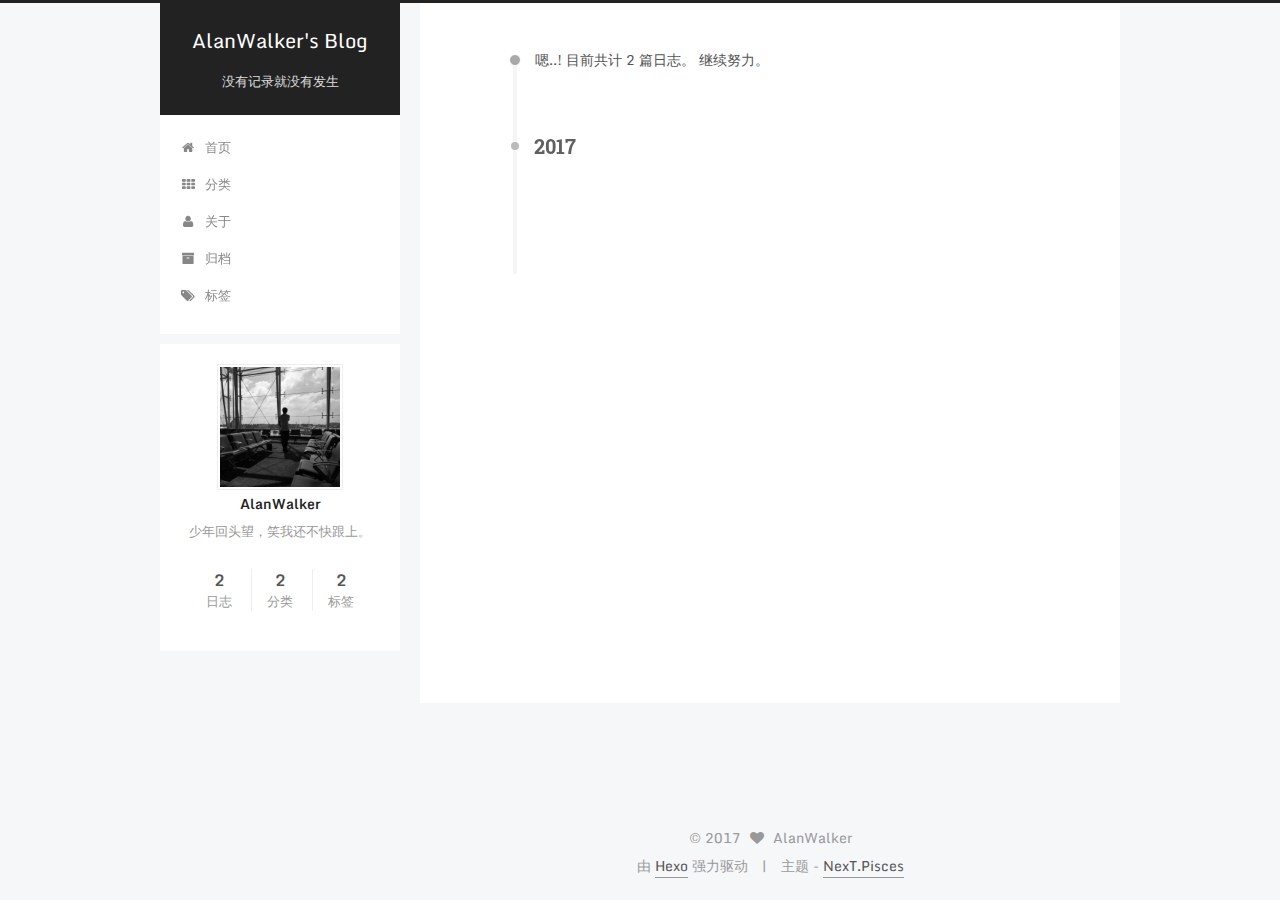
<file: archives/2017/index.html>
<!doctype html>



  


<html class="theme-next pisces use-motion" lang="zh-Hans">
<head>
  <meta charset="UTF-8"/>
<meta http-equiv="X-UA-Compatible" content="IE=edge" />
<meta name="viewport" content="width=device-width, initial-scale=1, maximum-scale=1"/>



<meta http-equiv="Cache-Control" content="no-transform" />
<meta http-equiv="Cache-Control" content="no-siteapp" />












  
  
  <link href="/lib/fancybox/source/jquery.fancybox.css?v=2.1.5" rel="stylesheet" type="text/css" />




  
  
  
  

  
    
    
  

  
    
      
    

    
  

  

  

  
    
      
    

    
  

  
    
    
    <link href="//fonts.googleapis.com/css?family=Monda:300,300italic,400,400italic,700,700italic|Roboto Slab:300,300italic,400,400italic,700,700italic|consolas:300,300italic,400,400italic,700,700italic&subset=latin,latin-ext" rel="stylesheet" type="text/css">
  






<link href="/lib/font-awesome/css/font-awesome.min.css?v=4.6.2" rel="stylesheet" type="text/css" />

<link href="/css/main.css?v=5.1.0" rel="stylesheet" type="text/css" />


  <meta name="keywords" content="Hexo, NexT" />








  <link rel="shortcut icon" type="image/x-icon" href="/favicon.ico?v=5.1.0" />






<meta name="description" content="少年回头望，笑我还不快跟上。">
<meta property="og:type" content="website">
<meta property="og:title" content="AlanWalker's Blog">
<meta property="og:url" content="http://Alan-Walker.github.io/archives/2017/index.html">
<meta property="og:site_name" content="AlanWalker's Blog">
<meta property="og:description" content="少年回头望，笑我还不快跟上。">
<meta name="twitter:card" content="summary">
<meta name="twitter:title" content="AlanWalker's Blog">
<meta name="twitter:description" content="少年回头望，笑我还不快跟上。">



<script type="text/javascript" id="hexo.configurations">
  var NexT = window.NexT || {};
  var CONFIG = {
    root: '/',
    scheme: 'Pisces',
    sidebar: {"position":"left","display":"post"},
    fancybox: true,
    motion: true,
    duoshuo: {
      userId: '0',
      author: '博主'
    },
    algolia: {
      applicationID: '',
      apiKey: '',
      indexName: '',
      hits: {"per_page":10},
      labels: {"input_placeholder":"Search for Posts","hits_empty":"We didn't find any results for the search: ${query}","hits_stats":"${hits} results found in ${time} ms"}
    }
  };
</script>



  <link rel="canonical" href="http://Alan-Walker.github.io/archives/2017/"/>





  <title> 归档 | AlanWalker's Blog </title>
</head>

<body itemscope itemtype="http://schema.org/WebPage" lang="zh-Hans">

  



  <script type="text/javascript">
    var _hmt = _hmt || [];
    (function() {
      var hm = document.createElement("script");
      hm.src = "https://hm.baidu.com/hm.js?4648a839d4ae1726aa950229166a5989";
      var s = document.getElementsByTagName("script")[0];
      s.parentNode.insertBefore(hm, s);
    })();
  </script>








  
  
    
  

  <div class="container one-collumn sidebar-position-left  page-archive  ">
    <div class="headband"></div>

    <header id="header" class="header" itemscope itemtype="http://schema.org/WPHeader">
      <div class="header-inner"><div class="site-meta ">
  

  <div class="custom-logo-site-title">
    <a href="/"  class="brand" rel="start">
      <span class="logo-line-before"><i></i></span>
      <span class="site-title">AlanWalker's Blog</span>
      <span class="logo-line-after"><i></i></span>
    </a>
  </div>
    
      <p class="site-subtitle">没有记录就没有发生</p>
    
</div>

<div class="site-nav-toggle">
  <button>
    <span class="btn-bar"></span>
    <span class="btn-bar"></span>
    <span class="btn-bar"></span>
  </button>
</div>

<nav class="site-nav">
  

  
    <ul id="menu" class="menu">
      
        
        <li class="menu-item menu-item-home">
          <a href="/" rel="section">
            
              <i class="menu-item-icon fa fa-fw fa-home"></i> <br />
            
            首页
          </a>
        </li>
      
        
        <li class="menu-item menu-item-categories">
          <a href="/categories" rel="section">
            
              <i class="menu-item-icon fa fa-fw fa-th"></i> <br />
            
            分类
          </a>
        </li>
      
        
        <li class="menu-item menu-item-about">
          <a href="/about" rel="section">
            
              <i class="menu-item-icon fa fa-fw fa-user"></i> <br />
            
            关于
          </a>
        </li>
      
        
        <li class="menu-item menu-item-archives">
          <a href="/archives" rel="section">
            
              <i class="menu-item-icon fa fa-fw fa-archive"></i> <br />
            
            归档
          </a>
        </li>
      
        
        <li class="menu-item menu-item-tags">
          <a href="/tags" rel="section">
            
              <i class="menu-item-icon fa fa-fw fa-tags"></i> <br />
            
            标签
          </a>
        </li>
      

      
    </ul>
  

  
</nav>



 </div>
    </header>

    <main id="main" class="main">
      <div class="main-inner">
        <div class="content-wrap">
          <div id="content" class="content">
            

  <section id="posts" class="posts-collapse">
    <span class="archive-move-on"></span>

    <span class="archive-page-counter">
      
      
      
        
      
      嗯..! 目前共计 2 篇日志。 继续努力。
    </span>

    

      
      
      

      
        
        <div class="collection-title">
          <h2 class="archive-year motion-element" id="archive-year-2017">2017</h2>
        </div>
      
      

      

  <article class="post post-type-normal" itemscope itemtype="http://schema.org/Article">
    <header class="post-header">

      <h1 class="post-title">
        
            <a class="post-title-link" href="/2017/01/03/单例模式/" itemprop="url">
              
                <span itemprop="name">单例模式</span>
              
            </a>
        
      </h1>

      <div class="post-meta">
        <time class="post-time" itemprop="dateCreated"
              datetime="2017-01-03T10:53:56+08:00"
              content="2017-01-03" >
          01-03
        </time>
      </div>

    </header>
  </article>



    

  </section>

  



          </div>
          


          

        </div>
        
          
  
  <div class="sidebar-toggle">
    <div class="sidebar-toggle-line-wrap">
      <span class="sidebar-toggle-line sidebar-toggle-line-first"></span>
      <span class="sidebar-toggle-line sidebar-toggle-line-middle"></span>
      <span class="sidebar-toggle-line sidebar-toggle-line-last"></span>
    </div>
  </div>

  <aside id="sidebar" class="sidebar">
    <div class="sidebar-inner">

      

      

      <section class="site-overview sidebar-panel sidebar-panel-active">
        <div class="site-author motion-element" itemprop="author" itemscope itemtype="http://schema.org/Person">
          <img class="site-author-image" itemprop="image"
               src="/images/HeadPhoto.jpg"
               alt="AlanWalker" />
          <p class="site-author-name" itemprop="name">AlanWalker</p>
          <p class="site-description motion-element" itemprop="description">少年回头望，笑我还不快跟上。</p>
        </div>
        <nav class="site-state motion-element">
        
          
            <div class="site-state-item site-state-posts">
              <a href="/archives">
                <span class="site-state-item-count">2</span>
                <span class="site-state-item-name">日志</span>
              </a>
            </div>
          

          
            <div class="site-state-item site-state-categories">
              <a href="/categories">
                <span class="site-state-item-count">2</span>
                <span class="site-state-item-name">分类</span>
              </a>
            </div>
          

          
            <div class="site-state-item site-state-tags">
              <a href="/tags">
                <span class="site-state-item-count">2</span>
                <span class="site-state-item-name">标签</span>
              </a>
            </div>
          

        </nav>

        

        <div class="links-of-author motion-element">
          
        </div>

        
        

        
        

        


      </section>

      

    </div>
  </aside>


        
      </div>
    </main>

    <footer id="footer" class="footer">
      <div class="footer-inner">
        <div class="copyright" >
  
  &copy; 
  <span itemprop="copyrightYear">2017</span>
  <span class="with-love">
    <i class="fa fa-heart"></i>
  </span>
  <span class="author" itemprop="copyrightHolder">AlanWalker</span>
</div>


<div class="powered-by">
  由 <a class="theme-link" href="https://hexo.io">Hexo</a> 强力驱动
</div>

<div class="theme-info">
  主题 -
  <a class="theme-link" href="https://github.com/iissnan/hexo-theme-next">
    NexT.Pisces
  </a>
</div>


        

        
      </div>
    </footer>

    <div class="back-to-top">
      <i class="fa fa-arrow-up"></i>
    </div>
  </div>

  

<script type="text/javascript">
  if (Object.prototype.toString.call(window.Promise) !== '[object Function]') {
    window.Promise = null;
  }
</script>









  



  
  <script type="text/javascript" src="/lib/jquery/index.js?v=2.1.3"></script>

  
  <script type="text/javascript" src="/lib/fastclick/lib/fastclick.min.js?v=1.0.6"></script>

  
  <script type="text/javascript" src="/lib/jquery_lazyload/jquery.lazyload.js?v=1.9.7"></script>

  
  <script type="text/javascript" src="/lib/velocity/velocity.min.js?v=1.2.1"></script>

  
  <script type="text/javascript" src="/lib/velocity/velocity.ui.min.js?v=1.2.1"></script>

  
  <script type="text/javascript" src="/lib/fancybox/source/jquery.fancybox.pack.js?v=2.1.5"></script>


  


  <script type="text/javascript" src="/js/src/utils.js?v=5.1.0"></script>

  <script type="text/javascript" src="/js/src/motion.js?v=5.1.0"></script>



  
  


  <script type="text/javascript" src="/js/src/affix.js?v=5.1.0"></script>

  <script type="text/javascript" src="/js/src/schemes/pisces.js?v=5.1.0"></script>



  
  
    <script type="text/javascript" id="motion.page.archive">
      $('.archive-year').velocity('transition.slideLeftIn');
    </script>
  


  


  <script type="text/javascript" src="/js/src/bootstrap.js?v=5.1.0"></script>



  

  
    
  

  <script type="text/javascript">
    var duoshuoQuery = {short_name:"alan-walker"};
    (function() {
      var ds = document.createElement('script');
      ds.type = 'text/javascript';ds.async = true;
      ds.id = 'duoshuo-script';
      ds.src = (document.location.protocol == 'https:' ? 'https:' : 'http:') + '//static.duoshuo.com/embed.js';
      ds.charset = 'UTF-8';
      (document.getElementsByTagName('head')[0]
      || document.getElementsByTagName('body')[0]).appendChild(ds);
    })();
  </script>

  
    
    
    <script src="/lib/ua-parser-js/dist/ua-parser.min.js?v=0.7.9"></script>
    <script src="/js/src/hook-duoshuo.js"></script>
  










  
  

  

  

  

  


</body>
</html>
</file>
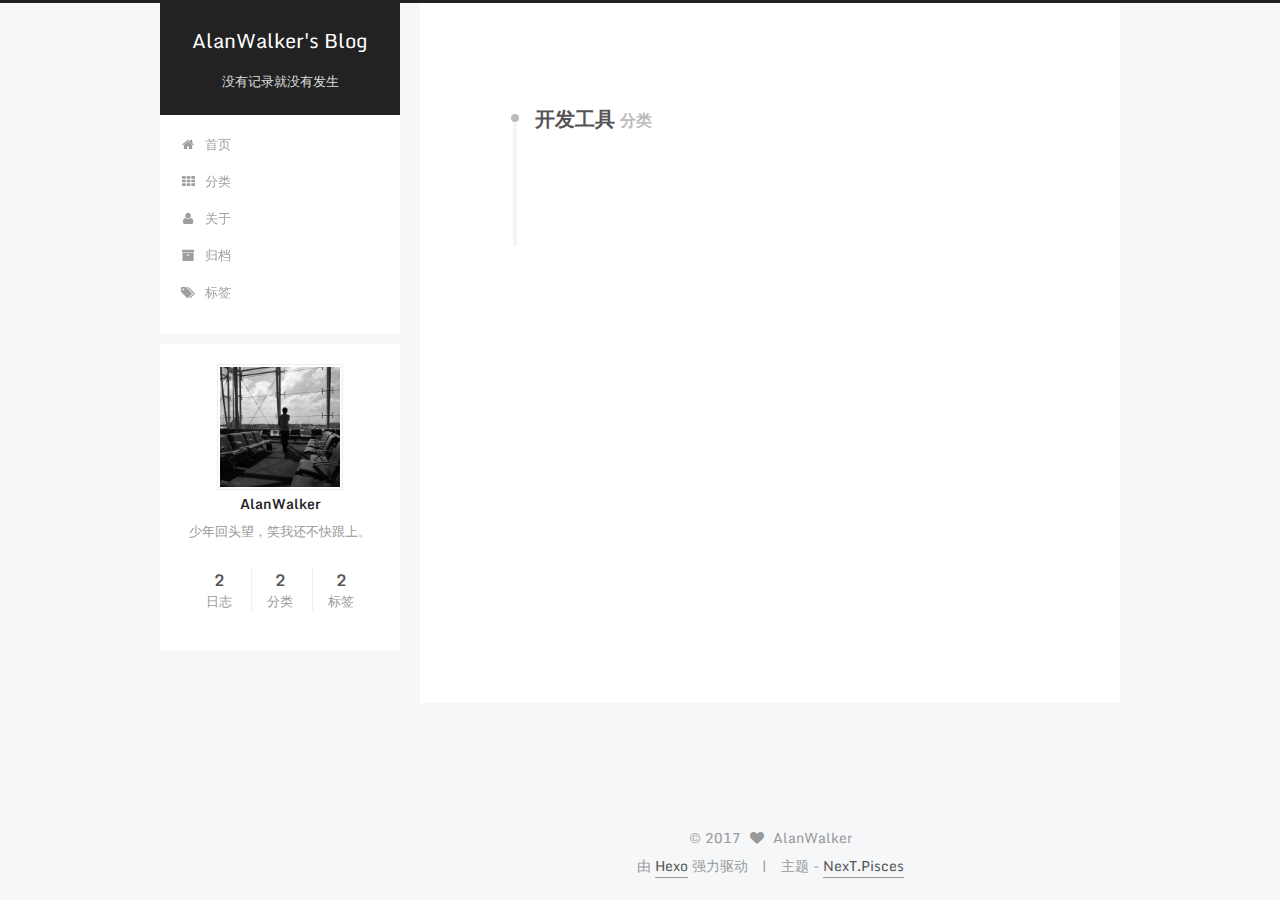
<file: categories/开发工具/index.html>
<!doctype html>



  


<html class="theme-next pisces use-motion" lang="zh-Hans">
<head>
  <meta charset="UTF-8"/>
<meta http-equiv="X-UA-Compatible" content="IE=edge" />
<meta name="viewport" content="width=device-width, initial-scale=1, maximum-scale=1"/>



<meta http-equiv="Cache-Control" content="no-transform" />
<meta http-equiv="Cache-Control" content="no-siteapp" />












  
  
  <link href="/lib/fancybox/source/jquery.fancybox.css?v=2.1.5" rel="stylesheet" type="text/css" />




  
  
  
  

  
    
    
  

  
    
      
    

    
  

  

  

  
    
      
    

    
  

  
    
    
    <link href="//fonts.googleapis.com/css?family=Monda:300,300italic,400,400italic,700,700italic|Roboto Slab:300,300italic,400,400italic,700,700italic|consolas:300,300italic,400,400italic,700,700italic&subset=latin,latin-ext" rel="stylesheet" type="text/css">
  






<link href="/lib/font-awesome/css/font-awesome.min.css?v=4.6.2" rel="stylesheet" type="text/css" />

<link href="/css/main.css?v=5.1.0" rel="stylesheet" type="text/css" />


  <meta name="keywords" content="Hexo, NexT" />








  <link rel="shortcut icon" type="image/x-icon" href="/favicon.ico?v=5.1.0" />






<meta name="description" content="少年回头望，笑我还不快跟上。">
<meta property="og:type" content="website">
<meta property="og:title" content="AlanWalker's Blog">
<meta property="og:url" content="http://Alan-Walker.github.io/categories/开发工具/index.html">
<meta property="og:site_name" content="AlanWalker's Blog">
<meta property="og:description" content="少年回头望，笑我还不快跟上。">
<meta name="twitter:card" content="summary">
<meta name="twitter:title" content="AlanWalker's Blog">
<meta name="twitter:description" content="少年回头望，笑我还不快跟上。">



<script type="text/javascript" id="hexo.configurations">
  var NexT = window.NexT || {};
  var CONFIG = {
    root: '/',
    scheme: 'Pisces',
    sidebar: {"position":"left","display":"post"},
    fancybox: true,
    motion: true,
    duoshuo: {
      userId: '0',
      author: '博主'
    },
    algolia: {
      applicationID: '',
      apiKey: '',
      indexName: '',
      hits: {"per_page":10},
      labels: {"input_placeholder":"Search for Posts","hits_empty":"We didn't find any results for the search: ${query}","hits_stats":"${hits} results found in ${time} ms"}
    }
  };
</script>



  <link rel="canonical" href="http://Alan-Walker.github.io/categories/开发工具/"/>





  <title> 分类: 开发工具 | AlanWalker's Blog </title>
</head>

<body itemscope itemtype="http://schema.org/WebPage" lang="zh-Hans">

  



  <script type="text/javascript">
    var _hmt = _hmt || [];
    (function() {
      var hm = document.createElement("script");
      hm.src = "https://hm.baidu.com/hm.js?4648a839d4ae1726aa950229166a5989";
      var s = document.getElementsByTagName("script")[0];
      s.parentNode.insertBefore(hm, s);
    })();
  </script>








  
  
    
  

  <div class="container one-collumn sidebar-position-left  ">
    <div class="headband"></div>

    <header id="header" class="header" itemscope itemtype="http://schema.org/WPHeader">
      <div class="header-inner"><div class="site-meta ">
  

  <div class="custom-logo-site-title">
    <a href="/"  class="brand" rel="start">
      <span class="logo-line-before"><i></i></span>
      <span class="site-title">AlanWalker's Blog</span>
      <span class="logo-line-after"><i></i></span>
    </a>
  </div>
    
      <p class="site-subtitle">没有记录就没有发生</p>
    
</div>

<div class="site-nav-toggle">
  <button>
    <span class="btn-bar"></span>
    <span class="btn-bar"></span>
    <span class="btn-bar"></span>
  </button>
</div>

<nav class="site-nav">
  

  
    <ul id="menu" class="menu">
      
        
        <li class="menu-item menu-item-home">
          <a href="/" rel="section">
            
              <i class="menu-item-icon fa fa-fw fa-home"></i> <br />
            
            首页
          </a>
        </li>
      
        
        <li class="menu-item menu-item-categories">
          <a href="/categories" rel="section">
            
              <i class="menu-item-icon fa fa-fw fa-th"></i> <br />
            
            分类
          </a>
        </li>
      
        
        <li class="menu-item menu-item-about">
          <a href="/about" rel="section">
            
              <i class="menu-item-icon fa fa-fw fa-user"></i> <br />
            
            关于
          </a>
        </li>
      
        
        <li class="menu-item menu-item-archives">
          <a href="/archives" rel="section">
            
              <i class="menu-item-icon fa fa-fw fa-archive"></i> <br />
            
            归档
          </a>
        </li>
      
        
        <li class="menu-item menu-item-tags">
          <a href="/tags" rel="section">
            
              <i class="menu-item-icon fa fa-fw fa-tags"></i> <br />
            
            标签
          </a>
        </li>
      

      
    </ul>
  

  
</nav>



 </div>
    </header>

    <main id="main" class="main">
      <div class="main-inner">
        <div class="content-wrap">
          <div id="content" class="content">
            

  <section id="posts" class="posts-collapse">
    <div class="collection-title">
      <h2 >
        开发工具
        <small>分类</small>
      </h2>
    </div>

    
      

  <article class="post post-type-normal" itemscope itemtype="http://schema.org/Article">
    <header class="post-header">

      <h1 class="post-title">
        
            <a class="post-title-link" href="/2016/12/29/AlanWalker/" itemprop="url">
              
                <span itemprop="name">Hexo 博客创建记录</span>
              
            </a>
        
      </h1>

      <div class="post-meta">
        <time class="post-time" itemprop="dateCreated"
              datetime="2016-12-29T15:41:35+08:00"
              content="2016-12-29" >
          12-29
        </time>
      </div>

    </header>
  </article>


    
  </section>

  



          </div>
          


          

        </div>
        
          
  
  <div class="sidebar-toggle">
    <div class="sidebar-toggle-line-wrap">
      <span class="sidebar-toggle-line sidebar-toggle-line-first"></span>
      <span class="sidebar-toggle-line sidebar-toggle-line-middle"></span>
      <span class="sidebar-toggle-line sidebar-toggle-line-last"></span>
    </div>
  </div>

  <aside id="sidebar" class="sidebar">
    <div class="sidebar-inner">

      

      

      <section class="site-overview sidebar-panel sidebar-panel-active">
        <div class="site-author motion-element" itemprop="author" itemscope itemtype="http://schema.org/Person">
          <img class="site-author-image" itemprop="image"
               src="/images/HeadPhoto.jpg"
               alt="AlanWalker" />
          <p class="site-author-name" itemprop="name">AlanWalker</p>
          <p class="site-description motion-element" itemprop="description">少年回头望，笑我还不快跟上。</p>
        </div>
        <nav class="site-state motion-element">
        
          
            <div class="site-state-item site-state-posts">
              <a href="/archives">
                <span class="site-state-item-count">2</span>
                <span class="site-state-item-name">日志</span>
              </a>
            </div>
          

          
            <div class="site-state-item site-state-categories">
              <a href="/categories">
                <span class="site-state-item-count">2</span>
                <span class="site-state-item-name">分类</span>
              </a>
            </div>
          

          
            <div class="site-state-item site-state-tags">
              <a href="/tags">
                <span class="site-state-item-count">2</span>
                <span class="site-state-item-name">标签</span>
              </a>
            </div>
          

        </nav>

        

        <div class="links-of-author motion-element">
          
        </div>

        
        

        
        

        


      </section>

      

    </div>
  </aside>


        
      </div>
    </main>

    <footer id="footer" class="footer">
      <div class="footer-inner">
        <div class="copyright" >
  
  &copy; 
  <span itemprop="copyrightYear">2017</span>
  <span class="with-love">
    <i class="fa fa-heart"></i>
  </span>
  <span class="author" itemprop="copyrightHolder">AlanWalker</span>
</div>


<div class="powered-by">
  由 <a class="theme-link" href="https://hexo.io">Hexo</a> 强力驱动
</div>

<div class="theme-info">
  主题 -
  <a class="theme-link" href="https://github.com/iissnan/hexo-theme-next">
    NexT.Pisces
  </a>
</div>


        

        
      </div>
    </footer>

    <div class="back-to-top">
      <i class="fa fa-arrow-up"></i>
    </div>
  </div>

  

<script type="text/javascript">
  if (Object.prototype.toString.call(window.Promise) !== '[object Function]') {
    window.Promise = null;
  }
</script>









  



  
  <script type="text/javascript" src="/lib/jquery/index.js?v=2.1.3"></script>

  
  <script type="text/javascript" src="/lib/fastclick/lib/fastclick.min.js?v=1.0.6"></script>

  
  <script type="text/javascript" src="/lib/jquery_lazyload/jquery.lazyload.js?v=1.9.7"></script>

  
  <script type="text/javascript" src="/lib/velocity/velocity.min.js?v=1.2.1"></script>

  
  <script type="text/javascript" src="/lib/velocity/velocity.ui.min.js?v=1.2.1"></script>

  
  <script type="text/javascript" src="/lib/fancybox/source/jquery.fancybox.pack.js?v=2.1.5"></script>


  


  <script type="text/javascript" src="/js/src/utils.js?v=5.1.0"></script>

  <script type="text/javascript" src="/js/src/motion.js?v=5.1.0"></script>



  
  


  <script type="text/javascript" src="/js/src/affix.js?v=5.1.0"></script>

  <script type="text/javascript" src="/js/src/schemes/pisces.js?v=5.1.0"></script>



  

  


  <script type="text/javascript" src="/js/src/bootstrap.js?v=5.1.0"></script>



  

  
    
  

  <script type="text/javascript">
    var duoshuoQuery = {short_name:"alan-walker"};
    (function() {
      var ds = document.createElement('script');
      ds.type = 'text/javascript';ds.async = true;
      ds.id = 'duoshuo-script';
      ds.src = (document.location.protocol == 'https:' ? 'https:' : 'http:') + '//static.duoshuo.com/embed.js';
      ds.charset = 'UTF-8';
      (document.getElementsByTagName('head')[0]
      || document.getElementsByTagName('body')[0]).appendChild(ds);
    })();
  </script>

  
    
    
    <script src="/lib/ua-parser-js/dist/ua-parser.min.js?v=0.7.9"></script>
    <script src="/js/src/hook-duoshuo.js"></script>
  










  
  

  

  

  

  


</body>
</html>
</file>
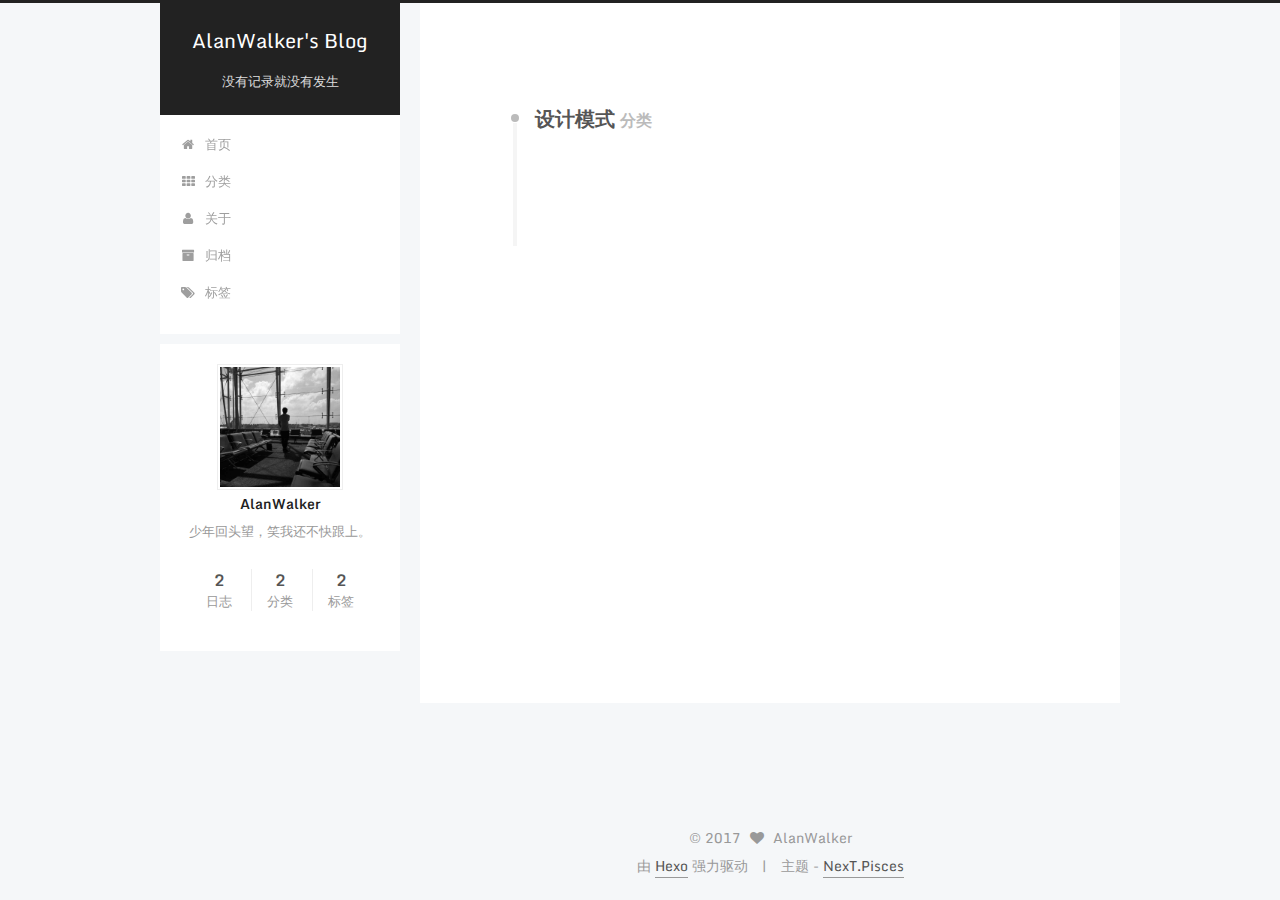
<file: categories/设计模式/index.html>
<!doctype html>



  


<html class="theme-next pisces use-motion" lang="zh-Hans">
<head>
  <meta charset="UTF-8"/>
<meta http-equiv="X-UA-Compatible" content="IE=edge" />
<meta name="viewport" content="width=device-width, initial-scale=1, maximum-scale=1"/>



<meta http-equiv="Cache-Control" content="no-transform" />
<meta http-equiv="Cache-Control" content="no-siteapp" />












  
  
  <link href="/lib/fancybox/source/jquery.fancybox.css?v=2.1.5" rel="stylesheet" type="text/css" />




  
  
  
  

  
    
    
  

  
    
      
    

    
  

  

  

  
    
      
    

    
  

  
    
    
    <link href="//fonts.googleapis.com/css?family=Monda:300,300italic,400,400italic,700,700italic|Roboto Slab:300,300italic,400,400italic,700,700italic|consolas:300,300italic,400,400italic,700,700italic&subset=latin,latin-ext" rel="stylesheet" type="text/css">
  






<link href="/lib/font-awesome/css/font-awesome.min.css?v=4.6.2" rel="stylesheet" type="text/css" />

<link href="/css/main.css?v=5.1.0" rel="stylesheet" type="text/css" />


  <meta name="keywords" content="Hexo, NexT" />








  <link rel="shortcut icon" type="image/x-icon" href="/favicon.ico?v=5.1.0" />






<meta name="description" content="少年回头望，笑我还不快跟上。">
<meta property="og:type" content="website">
<meta property="og:title" content="AlanWalker's Blog">
<meta property="og:url" content="http://Alan-Walker.github.io/categories/设计模式/index.html">
<meta property="og:site_name" content="AlanWalker's Blog">
<meta property="og:description" content="少年回头望，笑我还不快跟上。">
<meta name="twitter:card" content="summary">
<meta name="twitter:title" content="AlanWalker's Blog">
<meta name="twitter:description" content="少年回头望，笑我还不快跟上。">



<script type="text/javascript" id="hexo.configurations">
  var NexT = window.NexT || {};
  var CONFIG = {
    root: '/',
    scheme: 'Pisces',
    sidebar: {"position":"left","display":"post"},
    fancybox: true,
    motion: true,
    duoshuo: {
      userId: '0',
      author: '博主'
    },
    algolia: {
      applicationID: '',
      apiKey: '',
      indexName: '',
      hits: {"per_page":10},
      labels: {"input_placeholder":"Search for Posts","hits_empty":"We didn't find any results for the search: ${query}","hits_stats":"${hits} results found in ${time} ms"}
    }
  };
</script>



  <link rel="canonical" href="http://Alan-Walker.github.io/categories/设计模式/"/>





  <title> 分类: 设计模式 | AlanWalker's Blog </title>
</head>

<body itemscope itemtype="http://schema.org/WebPage" lang="zh-Hans">

  



  <script type="text/javascript">
    var _hmt = _hmt || [];
    (function() {
      var hm = document.createElement("script");
      hm.src = "https://hm.baidu.com/hm.js?4648a839d4ae1726aa950229166a5989";
      var s = document.getElementsByTagName("script")[0];
      s.parentNode.insertBefore(hm, s);
    })();
  </script>








  
  
    
  

  <div class="container one-collumn sidebar-position-left  ">
    <div class="headband"></div>

    <header id="header" class="header" itemscope itemtype="http://schema.org/WPHeader">
      <div class="header-inner"><div class="site-meta ">
  

  <div class="custom-logo-site-title">
    <a href="/"  class="brand" rel="start">
      <span class="logo-line-before"><i></i></span>
      <span class="site-title">AlanWalker's Blog</span>
      <span class="logo-line-after"><i></i></span>
    </a>
  </div>
    
      <p class="site-subtitle">没有记录就没有发生</p>
    
</div>

<div class="site-nav-toggle">
  <button>
    <span class="btn-bar"></span>
    <span class="btn-bar"></span>
    <span class="btn-bar"></span>
  </button>
</div>

<nav class="site-nav">
  

  
    <ul id="menu" class="menu">
      
        
        <li class="menu-item menu-item-home">
          <a href="/" rel="section">
            
              <i class="menu-item-icon fa fa-fw fa-home"></i> <br />
            
            首页
          </a>
        </li>
      
        
        <li class="menu-item menu-item-categories">
          <a href="/categories" rel="section">
            
              <i class="menu-item-icon fa fa-fw fa-th"></i> <br />
            
            分类
          </a>
        </li>
      
        
        <li class="menu-item menu-item-about">
          <a href="/about" rel="section">
            
              <i class="menu-item-icon fa fa-fw fa-user"></i> <br />
            
            关于
          </a>
        </li>
      
        
        <li class="menu-item menu-item-archives">
          <a href="/archives" rel="section">
            
              <i class="menu-item-icon fa fa-fw fa-archive"></i> <br />
            
            归档
          </a>
        </li>
      
        
        <li class="menu-item menu-item-tags">
          <a href="/tags" rel="section">
            
              <i class="menu-item-icon fa fa-fw fa-tags"></i> <br />
            
            标签
          </a>
        </li>
      

      
    </ul>
  

  
</nav>



 </div>
    </header>

    <main id="main" class="main">
      <div class="main-inner">
        <div class="content-wrap">
          <div id="content" class="content">
            

  <section id="posts" class="posts-collapse">
    <div class="collection-title">
      <h2 >
        设计模式
        <small>分类</small>
      </h2>
    </div>

    
      

  <article class="post post-type-normal" itemscope itemtype="http://schema.org/Article">
    <header class="post-header">

      <h1 class="post-title">
        
            <a class="post-title-link" href="/2017/01/03/单例模式/" itemprop="url">
              
                <span itemprop="name">单例模式</span>
              
            </a>
        
      </h1>

      <div class="post-meta">
        <time class="post-time" itemprop="dateCreated"
              datetime="2017-01-03T10:53:56+08:00"
              content="2017-01-03" >
          01-03
        </time>
      </div>

    </header>
  </article>


    
  </section>

  



          </div>
          


          

        </div>
        
          
  
  <div class="sidebar-toggle">
    <div class="sidebar-toggle-line-wrap">
      <span class="sidebar-toggle-line sidebar-toggle-line-first"></span>
      <span class="sidebar-toggle-line sidebar-toggle-line-middle"></span>
      <span class="sidebar-toggle-line sidebar-toggle-line-last"></span>
    </div>
  </div>

  <aside id="sidebar" class="sidebar">
    <div class="sidebar-inner">

      

      

      <section class="site-overview sidebar-panel sidebar-panel-active">
        <div class="site-author motion-element" itemprop="author" itemscope itemtype="http://schema.org/Person">
          <img class="site-author-image" itemprop="image"
               src="/images/HeadPhoto.jpg"
               alt="AlanWalker" />
          <p class="site-author-name" itemprop="name">AlanWalker</p>
          <p class="site-description motion-element" itemprop="description">少年回头望，笑我还不快跟上。</p>
        </div>
        <nav class="site-state motion-element">
        
          
            <div class="site-state-item site-state-posts">
              <a href="/archives">
                <span class="site-state-item-count">2</span>
                <span class="site-state-item-name">日志</span>
              </a>
            </div>
          

          
            <div class="site-state-item site-state-categories">
              <a href="/categories">
                <span class="site-state-item-count">2</span>
                <span class="site-state-item-name">分类</span>
              </a>
            </div>
          

          
            <div class="site-state-item site-state-tags">
              <a href="/tags">
                <span class="site-state-item-count">2</span>
                <span class="site-state-item-name">标签</span>
              </a>
            </div>
          

        </nav>

        

        <div class="links-of-author motion-element">
          
        </div>

        
        

        
        

        


      </section>

      

    </div>
  </aside>


        
      </div>
    </main>

    <footer id="footer" class="footer">
      <div class="footer-inner">
        <div class="copyright" >
  
  &copy; 
  <span itemprop="copyrightYear">2017</span>
  <span class="with-love">
    <i class="fa fa-heart"></i>
  </span>
  <span class="author" itemprop="copyrightHolder">AlanWalker</span>
</div>


<div class="powered-by">
  由 <a class="theme-link" href="https://hexo.io">Hexo</a> 强力驱动
</div>

<div class="theme-info">
  主题 -
  <a class="theme-link" href="https://github.com/iissnan/hexo-theme-next">
    NexT.Pisces
  </a>
</div>


        

        
      </div>
    </footer>

    <div class="back-to-top">
      <i class="fa fa-arrow-up"></i>
    </div>
  </div>

  

<script type="text/javascript">
  if (Object.prototype.toString.call(window.Promise) !== '[object Function]') {
    window.Promise = null;
  }
</script>









  



  
  <script type="text/javascript" src="/lib/jquery/index.js?v=2.1.3"></script>

  
  <script type="text/javascript" src="/lib/fastclick/lib/fastclick.min.js?v=1.0.6"></script>

  
  <script type="text/javascript" src="/lib/jquery_lazyload/jquery.lazyload.js?v=1.9.7"></script>

  
  <script type="text/javascript" src="/lib/velocity/velocity.min.js?v=1.2.1"></script>

  
  <script type="text/javascript" src="/lib/velocity/velocity.ui.min.js?v=1.2.1"></script>

  
  <script type="text/javascript" src="/lib/fancybox/source/jquery.fancybox.pack.js?v=2.1.5"></script>


  


  <script type="text/javascript" src="/js/src/utils.js?v=5.1.0"></script>

  <script type="text/javascript" src="/js/src/motion.js?v=5.1.0"></script>



  
  


  <script type="text/javascript" src="/js/src/affix.js?v=5.1.0"></script>

  <script type="text/javascript" src="/js/src/schemes/pisces.js?v=5.1.0"></script>



  

  


  <script type="text/javascript" src="/js/src/bootstrap.js?v=5.1.0"></script>



  

  
    
  

  <script type="text/javascript">
    var duoshuoQuery = {short_name:"alan-walker"};
    (function() {
      var ds = document.createElement('script');
      ds.type = 'text/javascript';ds.async = true;
      ds.id = 'duoshuo-script';
      ds.src = (document.location.protocol == 'https:' ? 'https:' : 'http:') + '//static.duoshuo.com/embed.js';
      ds.charset = 'UTF-8';
      (document.getElementsByTagName('head')[0]
      || document.getElementsByTagName('body')[0]).appendChild(ds);
    })();
  </script>

  
    
    
    <script src="/lib/ua-parser-js/dist/ua-parser.min.js?v=0.7.9"></script>
    <script src="/js/src/hook-duoshuo.js"></script>
  










  
  

  

  

  

  


</body>
</html>
</file>
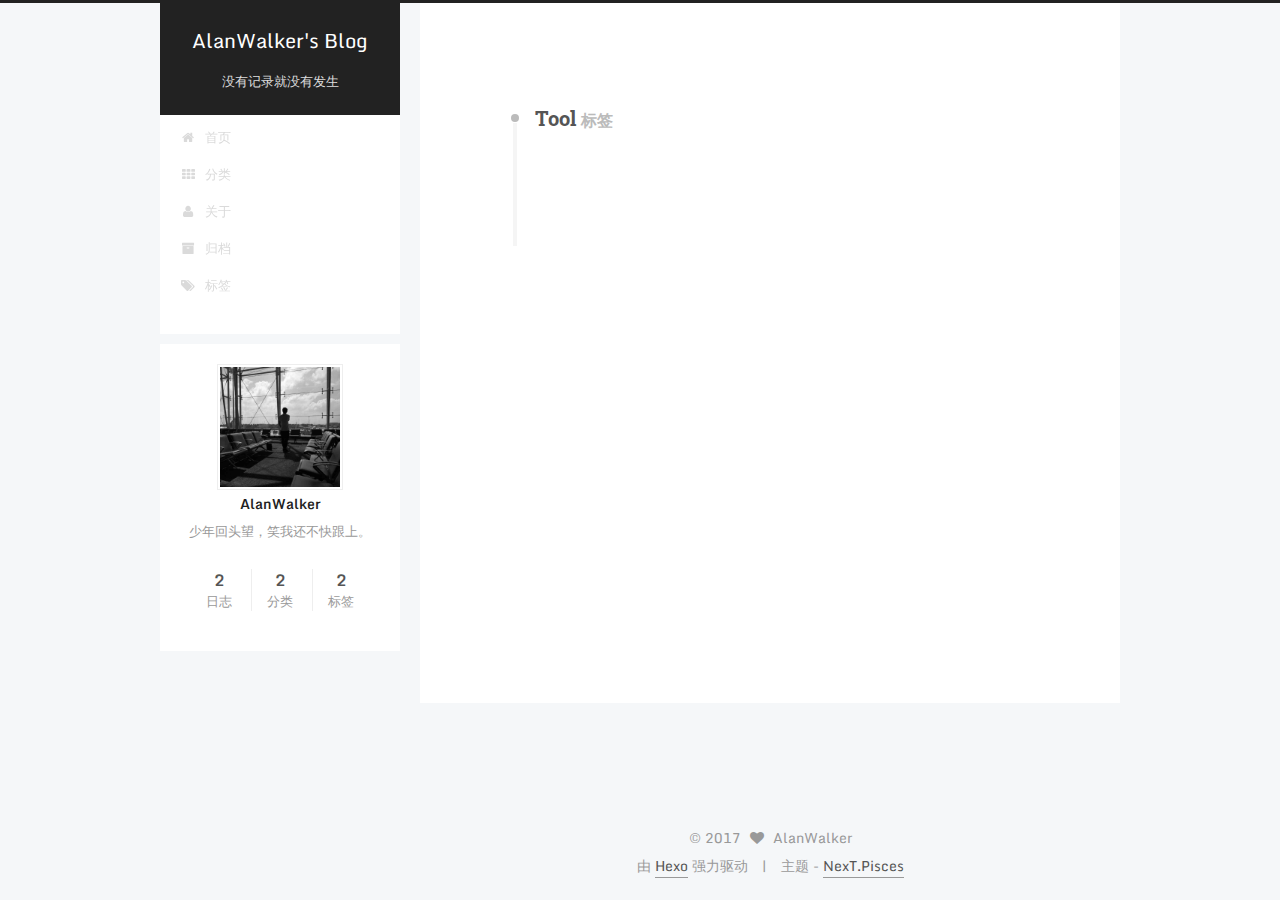
<file: tags/Tool/index.html>
<!doctype html>



  


<html class="theme-next pisces use-motion" lang="zh-Hans">
<head>
  <meta charset="UTF-8"/>
<meta http-equiv="X-UA-Compatible" content="IE=edge" />
<meta name="viewport" content="width=device-width, initial-scale=1, maximum-scale=1"/>



<meta http-equiv="Cache-Control" content="no-transform" />
<meta http-equiv="Cache-Control" content="no-siteapp" />












  
  
  <link href="/lib/fancybox/source/jquery.fancybox.css?v=2.1.5" rel="stylesheet" type="text/css" />




  
  
  
  

  
    
    
  

  
    
      
    

    
  

  

  

  
    
      
    

    
  

  
    
    
    <link href="//fonts.googleapis.com/css?family=Monda:300,300italic,400,400italic,700,700italic|Roboto Slab:300,300italic,400,400italic,700,700italic|consolas:300,300italic,400,400italic,700,700italic&subset=latin,latin-ext" rel="stylesheet" type="text/css">
  






<link href="/lib/font-awesome/css/font-awesome.min.css?v=4.6.2" rel="stylesheet" type="text/css" />

<link href="/css/main.css?v=5.1.0" rel="stylesheet" type="text/css" />


  <meta name="keywords" content="Hexo, NexT" />








  <link rel="shortcut icon" type="image/x-icon" href="/favicon.ico?v=5.1.0" />






<meta name="description" content="少年回头望，笑我还不快跟上。">
<meta property="og:type" content="website">
<meta property="og:title" content="AlanWalker's Blog">
<meta property="og:url" content="http://Alan-Walker.github.io/tags/Tool/index.html">
<meta property="og:site_name" content="AlanWalker's Blog">
<meta property="og:description" content="少年回头望，笑我还不快跟上。">
<meta name="twitter:card" content="summary">
<meta name="twitter:title" content="AlanWalker's Blog">
<meta name="twitter:description" content="少年回头望，笑我还不快跟上。">



<script type="text/javascript" id="hexo.configurations">
  var NexT = window.NexT || {};
  var CONFIG = {
    root: '/',
    scheme: 'Pisces',
    sidebar: {"position":"left","display":"post"},
    fancybox: true,
    motion: true,
    duoshuo: {
      userId: '0',
      author: '博主'
    },
    algolia: {
      applicationID: '',
      apiKey: '',
      indexName: '',
      hits: {"per_page":10},
      labels: {"input_placeholder":"Search for Posts","hits_empty":"We didn't find any results for the search: ${query}","hits_stats":"${hits} results found in ${time} ms"}
    }
  };
</script>



  <link rel="canonical" href="http://Alan-Walker.github.io/tags/Tool/"/>





  <title> 标签: Tool | AlanWalker's Blog </title>
</head>

<body itemscope itemtype="http://schema.org/WebPage" lang="zh-Hans">

  



  <script type="text/javascript">
    var _hmt = _hmt || [];
    (function() {
      var hm = document.createElement("script");
      hm.src = "https://hm.baidu.com/hm.js?4648a839d4ae1726aa950229166a5989";
      var s = document.getElementsByTagName("script")[0];
      s.parentNode.insertBefore(hm, s);
    })();
  </script>








  
  
    
  

  <div class="container one-collumn sidebar-position-left  ">
    <div class="headband"></div>

    <header id="header" class="header" itemscope itemtype="http://schema.org/WPHeader">
      <div class="header-inner"><div class="site-meta ">
  

  <div class="custom-logo-site-title">
    <a href="/"  class="brand" rel="start">
      <span class="logo-line-before"><i></i></span>
      <span class="site-title">AlanWalker's Blog</span>
      <span class="logo-line-after"><i></i></span>
    </a>
  </div>
    
      <p class="site-subtitle">没有记录就没有发生</p>
    
</div>

<div class="site-nav-toggle">
  <button>
    <span class="btn-bar"></span>
    <span class="btn-bar"></span>
    <span class="btn-bar"></span>
  </button>
</div>

<nav class="site-nav">
  

  
    <ul id="menu" class="menu">
      
        
        <li class="menu-item menu-item-home">
          <a href="/" rel="section">
            
              <i class="menu-item-icon fa fa-fw fa-home"></i> <br />
            
            首页
          </a>
        </li>
      
        
        <li class="menu-item menu-item-categories">
          <a href="/categories" rel="section">
            
              <i class="menu-item-icon fa fa-fw fa-th"></i> <br />
            
            分类
          </a>
        </li>
      
        
        <li class="menu-item menu-item-about">
          <a href="/about" rel="section">
            
              <i class="menu-item-icon fa fa-fw fa-user"></i> <br />
            
            关于
          </a>
        </li>
      
        
        <li class="menu-item menu-item-archives">
          <a href="/archives" rel="section">
            
              <i class="menu-item-icon fa fa-fw fa-archive"></i> <br />
            
            归档
          </a>
        </li>
      
        
        <li class="menu-item menu-item-tags">
          <a href="/tags" rel="section">
            
              <i class="menu-item-icon fa fa-fw fa-tags"></i> <br />
            
            标签
          </a>
        </li>
      

      
    </ul>
  

  
</nav>



 </div>
    </header>

    <main id="main" class="main">
      <div class="main-inner">
        <div class="content-wrap">
          <div id="content" class="content">
            

  <div id="posts" class="posts-collapse">
    <div class="collection-title">
      <h2 >
        Tool
        <small>标签</small>
      </h2>
    </div>

    
      

  <article class="post post-type-normal" itemscope itemtype="http://schema.org/Article">
    <header class="post-header">

      <h1 class="post-title">
        
            <a class="post-title-link" href="/2016/12/29/AlanWalker/" itemprop="url">
              
                <span itemprop="name">Hexo 博客创建记录</span>
              
            </a>
        
      </h1>

      <div class="post-meta">
        <time class="post-time" itemprop="dateCreated"
              datetime="2016-12-29T15:41:35+08:00"
              content="2016-12-29" >
          12-29
        </time>
      </div>

    </header>
  </article>


    
  </div>

  


          </div>
          


          

        </div>
        
          
  
  <div class="sidebar-toggle">
    <div class="sidebar-toggle-line-wrap">
      <span class="sidebar-toggle-line sidebar-toggle-line-first"></span>
      <span class="sidebar-toggle-line sidebar-toggle-line-middle"></span>
      <span class="sidebar-toggle-line sidebar-toggle-line-last"></span>
    </div>
  </div>

  <aside id="sidebar" class="sidebar">
    <div class="sidebar-inner">

      

      

      <section class="site-overview sidebar-panel sidebar-panel-active">
        <div class="site-author motion-element" itemprop="author" itemscope itemtype="http://schema.org/Person">
          <img class="site-author-image" itemprop="image"
               src="/images/HeadPhoto.jpg"
               alt="AlanWalker" />
          <p class="site-author-name" itemprop="name">AlanWalker</p>
          <p class="site-description motion-element" itemprop="description">少年回头望，笑我还不快跟上。</p>
        </div>
        <nav class="site-state motion-element">
        
          
            <div class="site-state-item site-state-posts">
              <a href="/archives">
                <span class="site-state-item-count">2</span>
                <span class="site-state-item-name">日志</span>
              </a>
            </div>
          

          
            <div class="site-state-item site-state-categories">
              <a href="/categories">
                <span class="site-state-item-count">2</span>
                <span class="site-state-item-name">分类</span>
              </a>
            </div>
          

          
            <div class="site-state-item site-state-tags">
              <a href="/tags">
                <span class="site-state-item-count">2</span>
                <span class="site-state-item-name">标签</span>
              </a>
            </div>
          

        </nav>

        

        <div class="links-of-author motion-element">
          
        </div>

        
        

        
        

        


      </section>

      

    </div>
  </aside>


        
      </div>
    </main>

    <footer id="footer" class="footer">
      <div class="footer-inner">
        <div class="copyright" >
  
  &copy; 
  <span itemprop="copyrightYear">2017</span>
  <span class="with-love">
    <i class="fa fa-heart"></i>
  </span>
  <span class="author" itemprop="copyrightHolder">AlanWalker</span>
</div>


<div class="powered-by">
  由 <a class="theme-link" href="https://hexo.io">Hexo</a> 强力驱动
</div>

<div class="theme-info">
  主题 -
  <a class="theme-link" href="https://github.com/iissnan/hexo-theme-next">
    NexT.Pisces
  </a>
</div>


        

        
      </div>
    </footer>

    <div class="back-to-top">
      <i class="fa fa-arrow-up"></i>
    </div>
  </div>

  

<script type="text/javascript">
  if (Object.prototype.toString.call(window.Promise) !== '[object Function]') {
    window.Promise = null;
  }
</script>









  



  
  <script type="text/javascript" src="/lib/jquery/index.js?v=2.1.3"></script>

  
  <script type="text/javascript" src="/lib/fastclick/lib/fastclick.min.js?v=1.0.6"></script>

  
  <script type="text/javascript" src="/lib/jquery_lazyload/jquery.lazyload.js?v=1.9.7"></script>

  
  <script type="text/javascript" src="/lib/velocity/velocity.min.js?v=1.2.1"></script>

  
  <script type="text/javascript" src="/lib/velocity/velocity.ui.min.js?v=1.2.1"></script>

  
  <script type="text/javascript" src="/lib/fancybox/source/jquery.fancybox.pack.js?v=2.1.5"></script>


  


  <script type="text/javascript" src="/js/src/utils.js?v=5.1.0"></script>

  <script type="text/javascript" src="/js/src/motion.js?v=5.1.0"></script>



  
  


  <script type="text/javascript" src="/js/src/affix.js?v=5.1.0"></script>

  <script type="text/javascript" src="/js/src/schemes/pisces.js?v=5.1.0"></script>



  

  


  <script type="text/javascript" src="/js/src/bootstrap.js?v=5.1.0"></script>



  

  
    
  

  <script type="text/javascript">
    var duoshuoQuery = {short_name:"alan-walker"};
    (function() {
      var ds = document.createElement('script');
      ds.type = 'text/javascript';ds.async = true;
      ds.id = 'duoshuo-script';
      ds.src = (document.location.protocol == 'https:' ? 'https:' : 'http:') + '//static.duoshuo.com/embed.js';
      ds.charset = 'UTF-8';
      (document.getElementsByTagName('head')[0]
      || document.getElementsByTagName('body')[0]).appendChild(ds);
    })();
  </script>

  
    
    
    <script src="/lib/ua-parser-js/dist/ua-parser.min.js?v=0.7.9"></script>
    <script src="/js/src/hook-duoshuo.js"></script>
  










  
  

  

  

  

  


</body>
</html>
</file>
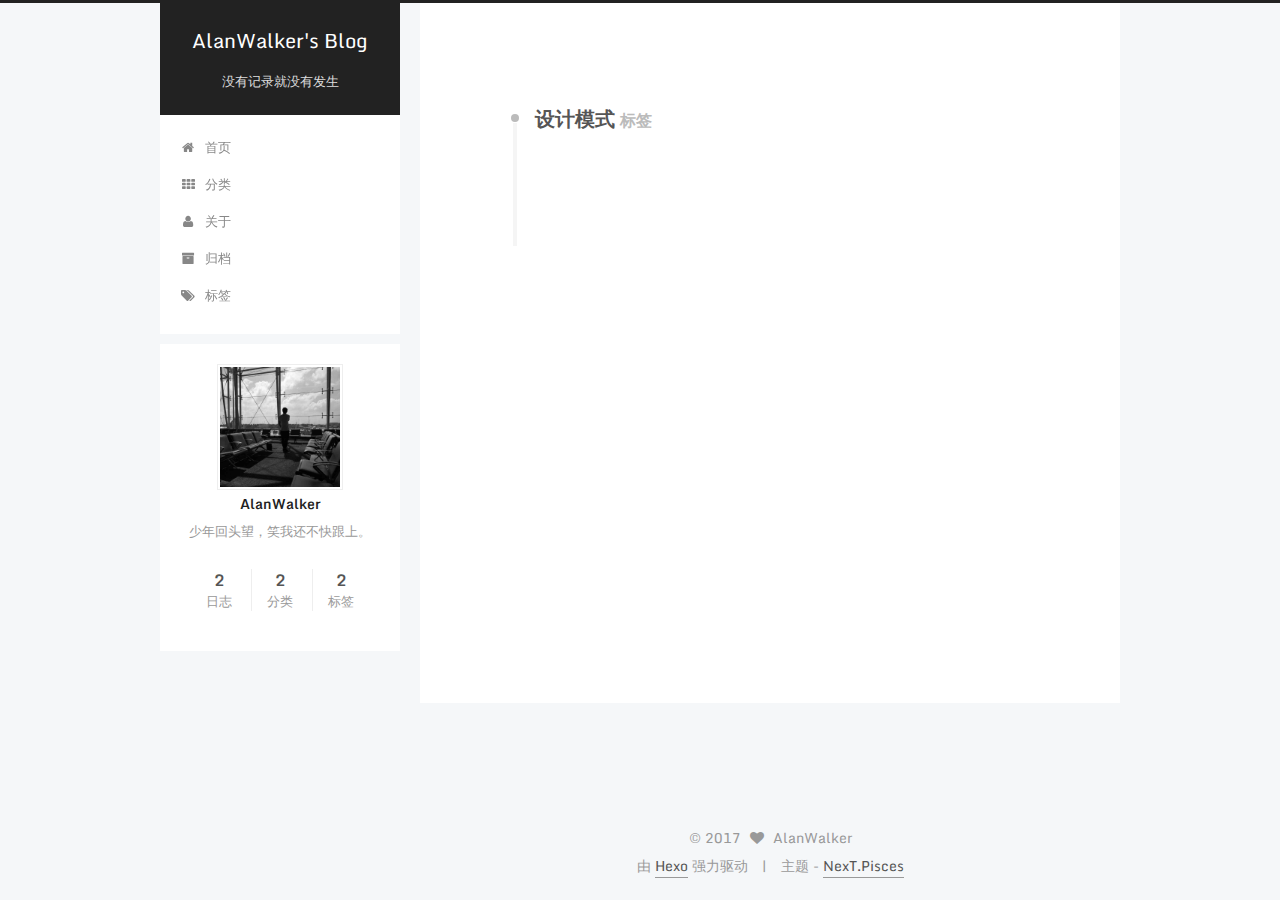
<file: tags/设计模式/index.html>
<!doctype html>



  


<html class="theme-next pisces use-motion" lang="zh-Hans">
<head>
  <meta charset="UTF-8"/>
<meta http-equiv="X-UA-Compatible" content="IE=edge" />
<meta name="viewport" content="width=device-width, initial-scale=1, maximum-scale=1"/>



<meta http-equiv="Cache-Control" content="no-transform" />
<meta http-equiv="Cache-Control" content="no-siteapp" />












  
  
  <link href="/lib/fancybox/source/jquery.fancybox.css?v=2.1.5" rel="stylesheet" type="text/css" />




  
  
  
  

  
    
    
  

  
    
      
    

    
  

  

  

  
    
      
    

    
  

  
    
    
    <link href="//fonts.googleapis.com/css?family=Monda:300,300italic,400,400italic,700,700italic|Roboto Slab:300,300italic,400,400italic,700,700italic|consolas:300,300italic,400,400italic,700,700italic&subset=latin,latin-ext" rel="stylesheet" type="text/css">
  






<link href="/lib/font-awesome/css/font-awesome.min.css?v=4.6.2" rel="stylesheet" type="text/css" />

<link href="/css/main.css?v=5.1.0" rel="stylesheet" type="text/css" />


  <meta name="keywords" content="Hexo, NexT" />








  <link rel="shortcut icon" type="image/x-icon" href="/favicon.ico?v=5.1.0" />






<meta name="description" content="少年回头望，笑我还不快跟上。">
<meta property="og:type" content="website">
<meta property="og:title" content="AlanWalker's Blog">
<meta property="og:url" content="http://Alan-Walker.github.io/tags/设计模式/index.html">
<meta property="og:site_name" content="AlanWalker's Blog">
<meta property="og:description" content="少年回头望，笑我还不快跟上。">
<meta name="twitter:card" content="summary">
<meta name="twitter:title" content="AlanWalker's Blog">
<meta name="twitter:description" content="少年回头望，笑我还不快跟上。">



<script type="text/javascript" id="hexo.configurations">
  var NexT = window.NexT || {};
  var CONFIG = {
    root: '/',
    scheme: 'Pisces',
    sidebar: {"position":"left","display":"post"},
    fancybox: true,
    motion: true,
    duoshuo: {
      userId: '0',
      author: '博主'
    },
    algolia: {
      applicationID: '',
      apiKey: '',
      indexName: '',
      hits: {"per_page":10},
      labels: {"input_placeholder":"Search for Posts","hits_empty":"We didn't find any results for the search: ${query}","hits_stats":"${hits} results found in ${time} ms"}
    }
  };
</script>



  <link rel="canonical" href="http://Alan-Walker.github.io/tags/设计模式/"/>





  <title> 标签: 设计模式 | AlanWalker's Blog </title>
</head>

<body itemscope itemtype="http://schema.org/WebPage" lang="zh-Hans">

  



  <script type="text/javascript">
    var _hmt = _hmt || [];
    (function() {
      var hm = document.createElement("script");
      hm.src = "https://hm.baidu.com/hm.js?4648a839d4ae1726aa950229166a5989";
      var s = document.getElementsByTagName("script")[0];
      s.parentNode.insertBefore(hm, s);
    })();
  </script>








  
  
    
  

  <div class="container one-collumn sidebar-position-left  ">
    <div class="headband"></div>

    <header id="header" class="header" itemscope itemtype="http://schema.org/WPHeader">
      <div class="header-inner"><div class="site-meta ">
  

  <div class="custom-logo-site-title">
    <a href="/"  class="brand" rel="start">
      <span class="logo-line-before"><i></i></span>
      <span class="site-title">AlanWalker's Blog</span>
      <span class="logo-line-after"><i></i></span>
    </a>
  </div>
    
      <p class="site-subtitle">没有记录就没有发生</p>
    
</div>

<div class="site-nav-toggle">
  <button>
    <span class="btn-bar"></span>
    <span class="btn-bar"></span>
    <span class="btn-bar"></span>
  </button>
</div>

<nav class="site-nav">
  

  
    <ul id="menu" class="menu">
      
        
        <li class="menu-item menu-item-home">
          <a href="/" rel="section">
            
              <i class="menu-item-icon fa fa-fw fa-home"></i> <br />
            
            首页
          </a>
        </li>
      
        
        <li class="menu-item menu-item-categories">
          <a href="/categories" rel="section">
            
              <i class="menu-item-icon fa fa-fw fa-th"></i> <br />
            
            分类
          </a>
        </li>
      
        
        <li class="menu-item menu-item-about">
          <a href="/about" rel="section">
            
              <i class="menu-item-icon fa fa-fw fa-user"></i> <br />
            
            关于
          </a>
        </li>
      
        
        <li class="menu-item menu-item-archives">
          <a href="/archives" rel="section">
            
              <i class="menu-item-icon fa fa-fw fa-archive"></i> <br />
            
            归档
          </a>
        </li>
      
        
        <li class="menu-item menu-item-tags">
          <a href="/tags" rel="section">
            
              <i class="menu-item-icon fa fa-fw fa-tags"></i> <br />
            
            标签
          </a>
        </li>
      

      
    </ul>
  

  
</nav>



 </div>
    </header>

    <main id="main" class="main">
      <div class="main-inner">
        <div class="content-wrap">
          <div id="content" class="content">
            

  <div id="posts" class="posts-collapse">
    <div class="collection-title">
      <h2 >
        设计模式
        <small>标签</small>
      </h2>
    </div>

    
      

  <article class="post post-type-normal" itemscope itemtype="http://schema.org/Article">
    <header class="post-header">

      <h1 class="post-title">
        
            <a class="post-title-link" href="/2017/01/03/单例模式/" itemprop="url">
              
                <span itemprop="name">单例模式</span>
              
            </a>
        
      </h1>

      <div class="post-meta">
        <time class="post-time" itemprop="dateCreated"
              datetime="2017-01-03T10:53:56+08:00"
              content="2017-01-03" >
          01-03
        </time>
      </div>

    </header>
  </article>


    
  </div>

  


          </div>
          


          

        </div>
        
          
  
  <div class="sidebar-toggle">
    <div class="sidebar-toggle-line-wrap">
      <span class="sidebar-toggle-line sidebar-toggle-line-first"></span>
      <span class="sidebar-toggle-line sidebar-toggle-line-middle"></span>
      <span class="sidebar-toggle-line sidebar-toggle-line-last"></span>
    </div>
  </div>

  <aside id="sidebar" class="sidebar">
    <div class="sidebar-inner">

      

      

      <section class="site-overview sidebar-panel sidebar-panel-active">
        <div class="site-author motion-element" itemprop="author" itemscope itemtype="http://schema.org/Person">
          <img class="site-author-image" itemprop="image"
               src="/images/HeadPhoto.jpg"
               alt="AlanWalker" />
          <p class="site-author-name" itemprop="name">AlanWalker</p>
          <p class="site-description motion-element" itemprop="description">少年回头望，笑我还不快跟上。</p>
        </div>
        <nav class="site-state motion-element">
        
          
            <div class="site-state-item site-state-posts">
              <a href="/archives">
                <span class="site-state-item-count">2</span>
                <span class="site-state-item-name">日志</span>
              </a>
            </div>
          

          
            <div class="site-state-item site-state-categories">
              <a href="/categories">
                <span class="site-state-item-count">2</span>
                <span class="site-state-item-name">分类</span>
              </a>
            </div>
          

          
            <div class="site-state-item site-state-tags">
              <a href="/tags">
                <span class="site-state-item-count">2</span>
                <span class="site-state-item-name">标签</span>
              </a>
            </div>
          

        </nav>

        

        <div class="links-of-author motion-element">
          
        </div>

        
        

        
        

        


      </section>

      

    </div>
  </aside>


        
      </div>
    </main>

    <footer id="footer" class="footer">
      <div class="footer-inner">
        <div class="copyright" >
  
  &copy; 
  <span itemprop="copyrightYear">2017</span>
  <span class="with-love">
    <i class="fa fa-heart"></i>
  </span>
  <span class="author" itemprop="copyrightHolder">AlanWalker</span>
</div>


<div class="powered-by">
  由 <a class="theme-link" href="https://hexo.io">Hexo</a> 强力驱动
</div>

<div class="theme-info">
  主题 -
  <a class="theme-link" href="https://github.com/iissnan/hexo-theme-next">
    NexT.Pisces
  </a>
</div>


        

        
      </div>
    </footer>

    <div class="back-to-top">
      <i class="fa fa-arrow-up"></i>
    </div>
  </div>

  

<script type="text/javascript">
  if (Object.prototype.toString.call(window.Promise) !== '[object Function]') {
    window.Promise = null;
  }
</script>









  



  
  <script type="text/javascript" src="/lib/jquery/index.js?v=2.1.3"></script>

  
  <script type="text/javascript" src="/lib/fastclick/lib/fastclick.min.js?v=1.0.6"></script>

  
  <script type="text/javascript" src="/lib/jquery_lazyload/jquery.lazyload.js?v=1.9.7"></script>

  
  <script type="text/javascript" src="/lib/velocity/velocity.min.js?v=1.2.1"></script>

  
  <script type="text/javascript" src="/lib/velocity/velocity.ui.min.js?v=1.2.1"></script>

  
  <script type="text/javascript" src="/lib/fancybox/source/jquery.fancybox.pack.js?v=2.1.5"></script>


  


  <script type="text/javascript" src="/js/src/utils.js?v=5.1.0"></script>

  <script type="text/javascript" src="/js/src/motion.js?v=5.1.0"></script>



  
  


  <script type="text/javascript" src="/js/src/affix.js?v=5.1.0"></script>

  <script type="text/javascript" src="/js/src/schemes/pisces.js?v=5.1.0"></script>



  

  


  <script type="text/javascript" src="/js/src/bootstrap.js?v=5.1.0"></script>



  

  
    
  

  <script type="text/javascript">
    var duoshuoQuery = {short_name:"alan-walker"};
    (function() {
      var ds = document.createElement('script');
      ds.type = 'text/javascript';ds.async = true;
      ds.id = 'duoshuo-script';
      ds.src = (document.location.protocol == 'https:' ? 'https:' : 'http:') + '//static.duoshuo.com/embed.js';
      ds.charset = 'UTF-8';
      (document.getElementsByTagName('head')[0]
      || document.getElementsByTagName('body')[0]).appendChild(ds);
    })();
  </script>

  
    
    
    <script src="/lib/ua-parser-js/dist/ua-parser.min.js?v=0.7.9"></script>
    <script src="/js/src/hook-duoshuo.js"></script>
  










  
  

  

  

  

  


</body>
</html>
</file>
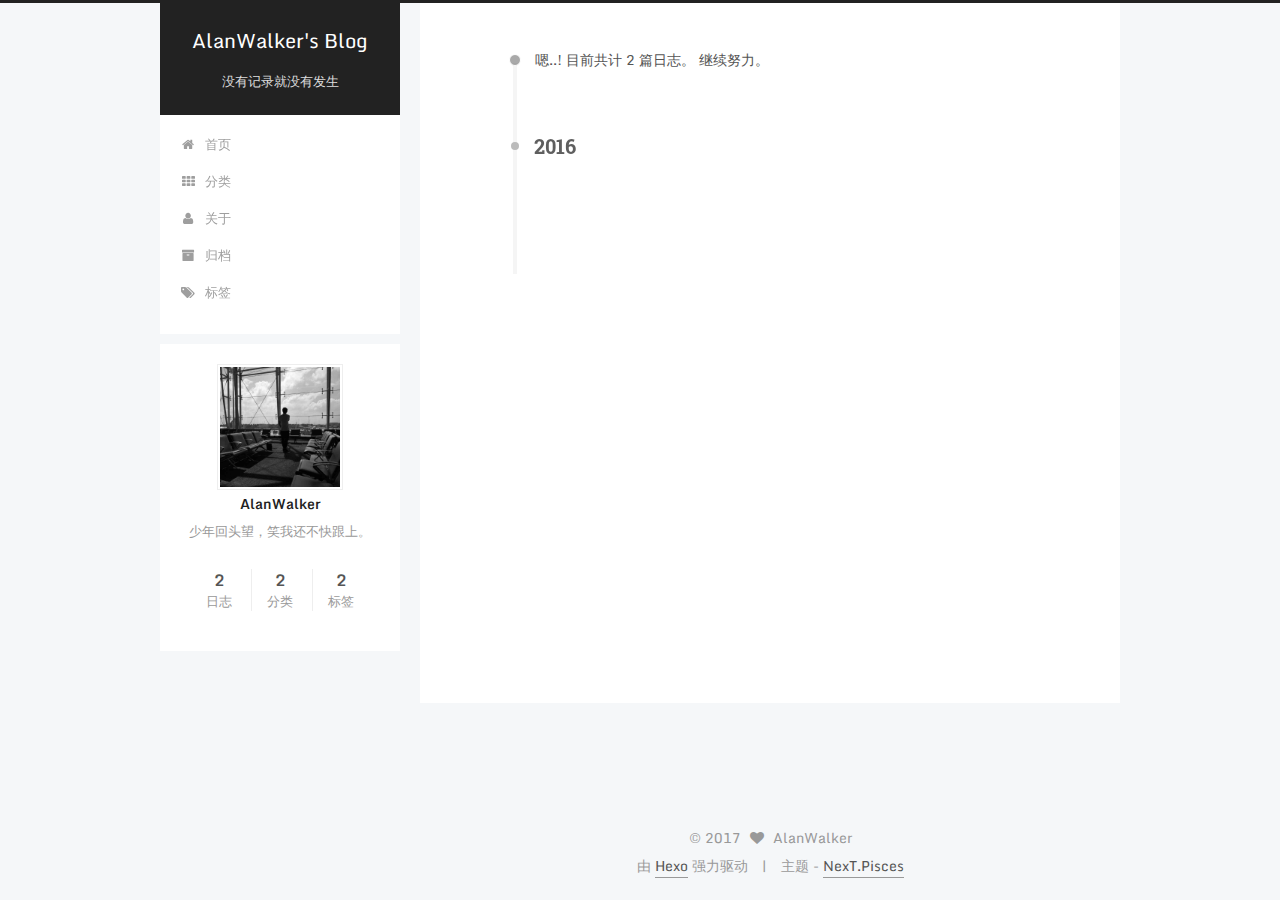
<file: archives/2016/12/index.html>
<!doctype html>



  


<html class="theme-next pisces use-motion" lang="zh-Hans">
<head>
  <meta charset="UTF-8"/>
<meta http-equiv="X-UA-Compatible" content="IE=edge" />
<meta name="viewport" content="width=device-width, initial-scale=1, maximum-scale=1"/>



<meta http-equiv="Cache-Control" content="no-transform" />
<meta http-equiv="Cache-Control" content="no-siteapp" />












  
  
  <link href="/lib/fancybox/source/jquery.fancybox.css?v=2.1.5" rel="stylesheet" type="text/css" />




  
  
  
  

  
    
    
  

  
    
      
    

    
  

  

  

  
    
      
    

    
  

  
    
    
    <link href="//fonts.googleapis.com/css?family=Monda:300,300italic,400,400italic,700,700italic|Roboto Slab:300,300italic,400,400italic,700,700italic|consolas:300,300italic,400,400italic,700,700italic&subset=latin,latin-ext" rel="stylesheet" type="text/css">
  






<link href="/lib/font-awesome/css/font-awesome.min.css?v=4.6.2" rel="stylesheet" type="text/css" />

<link href="/css/main.css?v=5.1.0" rel="stylesheet" type="text/css" />


  <meta name="keywords" content="Hexo, NexT" />








  <link rel="shortcut icon" type="image/x-icon" href="/favicon.ico?v=5.1.0" />






<meta name="description" content="少年回头望，笑我还不快跟上。">
<meta property="og:type" content="website">
<meta property="og:title" content="AlanWalker's Blog">
<meta property="og:url" content="http://Alan-Walker.github.io/archives/2016/12/index.html">
<meta property="og:site_name" content="AlanWalker's Blog">
<meta property="og:description" content="少年回头望，笑我还不快跟上。">
<meta name="twitter:card" content="summary">
<meta name="twitter:title" content="AlanWalker's Blog">
<meta name="twitter:description" content="少年回头望，笑我还不快跟上。">



<script type="text/javascript" id="hexo.configurations">
  var NexT = window.NexT || {};
  var CONFIG = {
    root: '/',
    scheme: 'Pisces',
    sidebar: {"position":"left","display":"post"},
    fancybox: true,
    motion: true,
    duoshuo: {
      userId: '0',
      author: '博主'
    },
    algolia: {
      applicationID: '',
      apiKey: '',
      indexName: '',
      hits: {"per_page":10},
      labels: {"input_placeholder":"Search for Posts","hits_empty":"We didn't find any results for the search: ${query}","hits_stats":"${hits} results found in ${time} ms"}
    }
  };
</script>



  <link rel="canonical" href="http://Alan-Walker.github.io/archives/2016/12/"/>





  <title> 归档 | AlanWalker's Blog </title>
</head>

<body itemscope itemtype="http://schema.org/WebPage" lang="zh-Hans">

  



  <script type="text/javascript">
    var _hmt = _hmt || [];
    (function() {
      var hm = document.createElement("script");
      hm.src = "https://hm.baidu.com/hm.js?4648a839d4ae1726aa950229166a5989";
      var s = document.getElementsByTagName("script")[0];
      s.parentNode.insertBefore(hm, s);
    })();
  </script>








  
  
    
  

  <div class="container one-collumn sidebar-position-left  page-archive  ">
    <div class="headband"></div>

    <header id="header" class="header" itemscope itemtype="http://schema.org/WPHeader">
      <div class="header-inner"><div class="site-meta ">
  

  <div class="custom-logo-site-title">
    <a href="/"  class="brand" rel="start">
      <span class="logo-line-before"><i></i></span>
      <span class="site-title">AlanWalker's Blog</span>
      <span class="logo-line-after"><i></i></span>
    </a>
  </div>
    
      <p class="site-subtitle">没有记录就没有发生</p>
    
</div>

<div class="site-nav-toggle">
  <button>
    <span class="btn-bar"></span>
    <span class="btn-bar"></span>
    <span class="btn-bar"></span>
  </button>
</div>

<nav class="site-nav">
  

  
    <ul id="menu" class="menu">
      
        
        <li class="menu-item menu-item-home">
          <a href="/" rel="section">
            
              <i class="menu-item-icon fa fa-fw fa-home"></i> <br />
            
            首页
          </a>
        </li>
      
        
        <li class="menu-item menu-item-categories">
          <a href="/categories" rel="section">
            
              <i class="menu-item-icon fa fa-fw fa-th"></i> <br />
            
            分类
          </a>
        </li>
      
        
        <li class="menu-item menu-item-about">
          <a href="/about" rel="section">
            
              <i class="menu-item-icon fa fa-fw fa-user"></i> <br />
            
            关于
          </a>
        </li>
      
        
        <li class="menu-item menu-item-archives">
          <a href="/archives" rel="section">
            
              <i class="menu-item-icon fa fa-fw fa-archive"></i> <br />
            
            归档
          </a>
        </li>
      
        
        <li class="menu-item menu-item-tags">
          <a href="/tags" rel="section">
            
              <i class="menu-item-icon fa fa-fw fa-tags"></i> <br />
            
            标签
          </a>
        </li>
      

      
    </ul>
  

  
</nav>



 </div>
    </header>

    <main id="main" class="main">
      <div class="main-inner">
        <div class="content-wrap">
          <div id="content" class="content">
            

  <section id="posts" class="posts-collapse">
    <span class="archive-move-on"></span>

    <span class="archive-page-counter">
      
      
      
        
      
      嗯..! 目前共计 2 篇日志。 继续努力。
    </span>

    

      
      
      

      
        
        <div class="collection-title">
          <h2 class="archive-year motion-element" id="archive-year-2016">2016</h2>
        </div>
      
      

      

  <article class="post post-type-normal" itemscope itemtype="http://schema.org/Article">
    <header class="post-header">

      <h1 class="post-title">
        
            <a class="post-title-link" href="/2016/12/29/AlanWalker/" itemprop="url">
              
                <span itemprop="name">Hexo 博客创建记录</span>
              
            </a>
        
      </h1>

      <div class="post-meta">
        <time class="post-time" itemprop="dateCreated"
              datetime="2016-12-29T15:41:35+08:00"
              content="2016-12-29" >
          12-29
        </time>
      </div>

    </header>
  </article>



    

  </section>

  



          </div>
          


          

        </div>
        
          
  
  <div class="sidebar-toggle">
    <div class="sidebar-toggle-line-wrap">
      <span class="sidebar-toggle-line sidebar-toggle-line-first"></span>
      <span class="sidebar-toggle-line sidebar-toggle-line-middle"></span>
      <span class="sidebar-toggle-line sidebar-toggle-line-last"></span>
    </div>
  </div>

  <aside id="sidebar" class="sidebar">
    <div class="sidebar-inner">

      

      

      <section class="site-overview sidebar-panel sidebar-panel-active">
        <div class="site-author motion-element" itemprop="author" itemscope itemtype="http://schema.org/Person">
          <img class="site-author-image" itemprop="image"
               src="/images/HeadPhoto.jpg"
               alt="AlanWalker" />
          <p class="site-author-name" itemprop="name">AlanWalker</p>
          <p class="site-description motion-element" itemprop="description">少年回头望，笑我还不快跟上。</p>
        </div>
        <nav class="site-state motion-element">
        
          
            <div class="site-state-item site-state-posts">
              <a href="/archives">
                <span class="site-state-item-count">2</span>
                <span class="site-state-item-name">日志</span>
              </a>
            </div>
          

          
            <div class="site-state-item site-state-categories">
              <a href="/categories">
                <span class="site-state-item-count">2</span>
                <span class="site-state-item-name">分类</span>
              </a>
            </div>
          

          
            <div class="site-state-item site-state-tags">
              <a href="/tags">
                <span class="site-state-item-count">2</span>
                <span class="site-state-item-name">标签</span>
              </a>
            </div>
          

        </nav>

        

        <div class="links-of-author motion-element">
          
        </div>

        
        

        
        

        


      </section>

      

    </div>
  </aside>


        
      </div>
    </main>

    <footer id="footer" class="footer">
      <div class="footer-inner">
        <div class="copyright" >
  
  &copy; 
  <span itemprop="copyrightYear">2017</span>
  <span class="with-love">
    <i class="fa fa-heart"></i>
  </span>
  <span class="author" itemprop="copyrightHolder">AlanWalker</span>
</div>


<div class="powered-by">
  由 <a class="theme-link" href="https://hexo.io">Hexo</a> 强力驱动
</div>

<div class="theme-info">
  主题 -
  <a class="theme-link" href="https://github.com/iissnan/hexo-theme-next">
    NexT.Pisces
  </a>
</div>


        

        
      </div>
    </footer>

    <div class="back-to-top">
      <i class="fa fa-arrow-up"></i>
    </div>
  </div>

  

<script type="text/javascript">
  if (Object.prototype.toString.call(window.Promise) !== '[object Function]') {
    window.Promise = null;
  }
</script>









  



  
  <script type="text/javascript" src="/lib/jquery/index.js?v=2.1.3"></script>

  
  <script type="text/javascript" src="/lib/fastclick/lib/fastclick.min.js?v=1.0.6"></script>

  
  <script type="text/javascript" src="/lib/jquery_lazyload/jquery.lazyload.js?v=1.9.7"></script>

  
  <script type="text/javascript" src="/lib/velocity/velocity.min.js?v=1.2.1"></script>

  
  <script type="text/javascript" src="/lib/velocity/velocity.ui.min.js?v=1.2.1"></script>

  
  <script type="text/javascript" src="/lib/fancybox/source/jquery.fancybox.pack.js?v=2.1.5"></script>


  


  <script type="text/javascript" src="/js/src/utils.js?v=5.1.0"></script>

  <script type="text/javascript" src="/js/src/motion.js?v=5.1.0"></script>



  
  


  <script type="text/javascript" src="/js/src/affix.js?v=5.1.0"></script>

  <script type="text/javascript" src="/js/src/schemes/pisces.js?v=5.1.0"></script>



  
  
    <script type="text/javascript" id="motion.page.archive">
      $('.archive-year').velocity('transition.slideLeftIn');
    </script>
  


  


  <script type="text/javascript" src="/js/src/bootstrap.js?v=5.1.0"></script>



  

  
    
  

  <script type="text/javascript">
    var duoshuoQuery = {short_name:"alan-walker"};
    (function() {
      var ds = document.createElement('script');
      ds.type = 'text/javascript';ds.async = true;
      ds.id = 'duoshuo-script';
      ds.src = (document.location.protocol == 'https:' ? 'https:' : 'http:') + '//static.duoshuo.com/embed.js';
      ds.charset = 'UTF-8';
      (document.getElementsByTagName('head')[0]
      || document.getElementsByTagName('body')[0]).appendChild(ds);
    })();
  </script>

  
    
    
    <script src="/lib/ua-parser-js/dist/ua-parser.min.js?v=0.7.9"></script>
    <script src="/js/src/hook-duoshuo.js"></script>
  










  
  

  

  

  

  


</body>
</html>
</file>
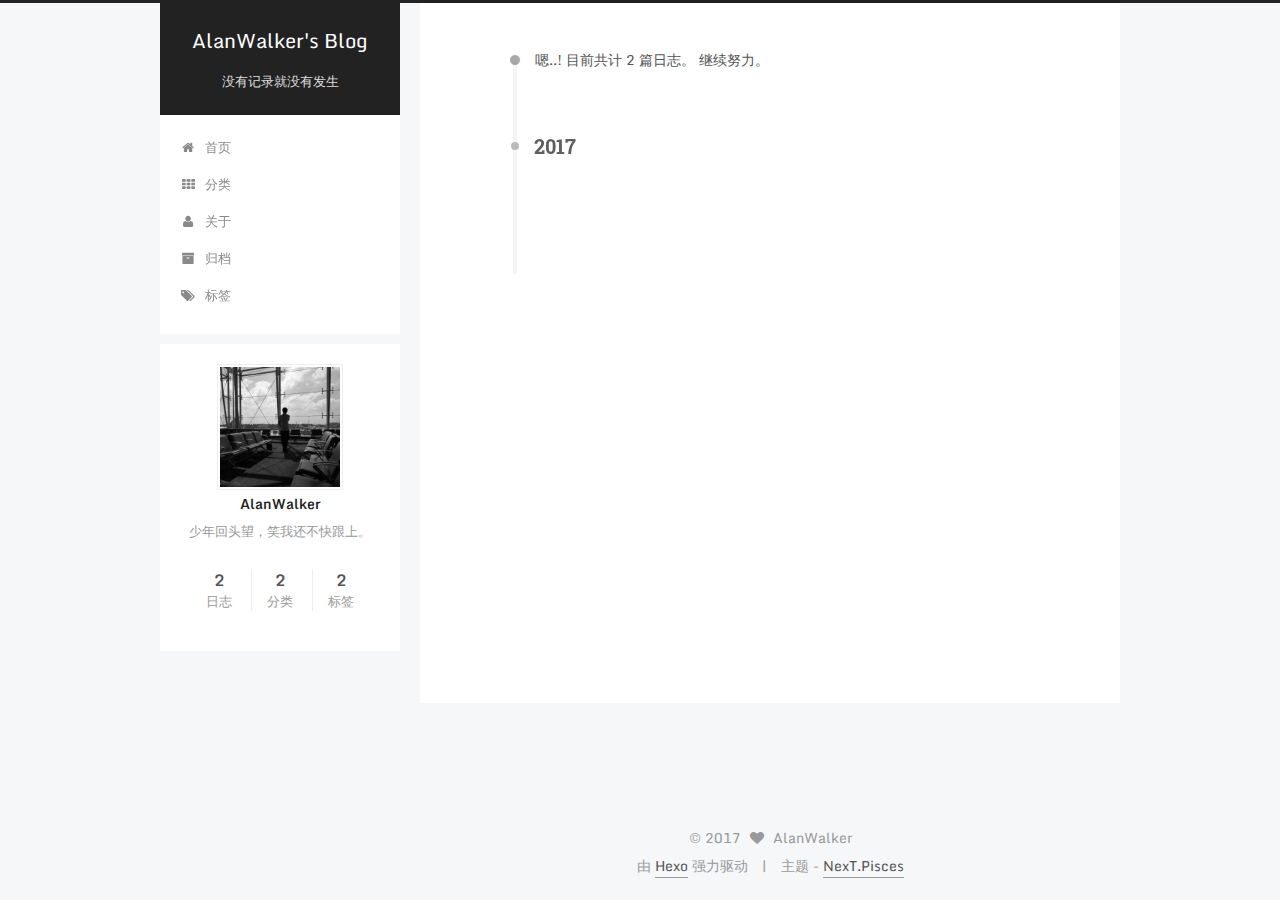
<file: archives/2017/01/index.html>
<!doctype html>



  


<html class="theme-next pisces use-motion" lang="zh-Hans">
<head>
  <meta charset="UTF-8"/>
<meta http-equiv="X-UA-Compatible" content="IE=edge" />
<meta name="viewport" content="width=device-width, initial-scale=1, maximum-scale=1"/>



<meta http-equiv="Cache-Control" content="no-transform" />
<meta http-equiv="Cache-Control" content="no-siteapp" />












  
  
  <link href="/lib/fancybox/source/jquery.fancybox.css?v=2.1.5" rel="stylesheet" type="text/css" />




  
  
  
  

  
    
    
  

  
    
      
    

    
  

  

  

  
    
      
    

    
  

  
    
    
    <link href="//fonts.googleapis.com/css?family=Monda:300,300italic,400,400italic,700,700italic|Roboto Slab:300,300italic,400,400italic,700,700italic|consolas:300,300italic,400,400italic,700,700italic&subset=latin,latin-ext" rel="stylesheet" type="text/css">
  






<link href="/lib/font-awesome/css/font-awesome.min.css?v=4.6.2" rel="stylesheet" type="text/css" />

<link href="/css/main.css?v=5.1.0" rel="stylesheet" type="text/css" />


  <meta name="keywords" content="Hexo, NexT" />








  <link rel="shortcut icon" type="image/x-icon" href="/favicon.ico?v=5.1.0" />






<meta name="description" content="少年回头望，笑我还不快跟上。">
<meta property="og:type" content="website">
<meta property="og:title" content="AlanWalker's Blog">
<meta property="og:url" content="http://Alan-Walker.github.io/archives/2017/01/index.html">
<meta property="og:site_name" content="AlanWalker's Blog">
<meta property="og:description" content="少年回头望，笑我还不快跟上。">
<meta name="twitter:card" content="summary">
<meta name="twitter:title" content="AlanWalker's Blog">
<meta name="twitter:description" content="少年回头望，笑我还不快跟上。">



<script type="text/javascript" id="hexo.configurations">
  var NexT = window.NexT || {};
  var CONFIG = {
    root: '/',
    scheme: 'Pisces',
    sidebar: {"position":"left","display":"post"},
    fancybox: true,
    motion: true,
    duoshuo: {
      userId: '0',
      author: '博主'
    },
    algolia: {
      applicationID: '',
      apiKey: '',
      indexName: '',
      hits: {"per_page":10},
      labels: {"input_placeholder":"Search for Posts","hits_empty":"We didn't find any results for the search: ${query}","hits_stats":"${hits} results found in ${time} ms"}
    }
  };
</script>



  <link rel="canonical" href="http://Alan-Walker.github.io/archives/2017/01/"/>





  <title> 归档 | AlanWalker's Blog </title>
</head>

<body itemscope itemtype="http://schema.org/WebPage" lang="zh-Hans">

  



  <script type="text/javascript">
    var _hmt = _hmt || [];
    (function() {
      var hm = document.createElement("script");
      hm.src = "https://hm.baidu.com/hm.js?4648a839d4ae1726aa950229166a5989";
      var s = document.getElementsByTagName("script")[0];
      s.parentNode.insertBefore(hm, s);
    })();
  </script>








  
  
    
  

  <div class="container one-collumn sidebar-position-left  page-archive  ">
    <div class="headband"></div>

    <header id="header" class="header" itemscope itemtype="http://schema.org/WPHeader">
      <div class="header-inner"><div class="site-meta ">
  

  <div class="custom-logo-site-title">
    <a href="/"  class="brand" rel="start">
      <span class="logo-line-before"><i></i></span>
      <span class="site-title">AlanWalker's Blog</span>
      <span class="logo-line-after"><i></i></span>
    </a>
  </div>
    
      <p class="site-subtitle">没有记录就没有发生</p>
    
</div>

<div class="site-nav-toggle">
  <button>
    <span class="btn-bar"></span>
    <span class="btn-bar"></span>
    <span class="btn-bar"></span>
  </button>
</div>

<nav class="site-nav">
  

  
    <ul id="menu" class="menu">
      
        
        <li class="menu-item menu-item-home">
          <a href="/" rel="section">
            
              <i class="menu-item-icon fa fa-fw fa-home"></i> <br />
            
            首页
          </a>
        </li>
      
        
        <li class="menu-item menu-item-categories">
          <a href="/categories" rel="section">
            
              <i class="menu-item-icon fa fa-fw fa-th"></i> <br />
            
            分类
          </a>
        </li>
      
        
        <li class="menu-item menu-item-about">
          <a href="/about" rel="section">
            
              <i class="menu-item-icon fa fa-fw fa-user"></i> <br />
            
            关于
          </a>
        </li>
      
        
        <li class="menu-item menu-item-archives">
          <a href="/archives" rel="section">
            
              <i class="menu-item-icon fa fa-fw fa-archive"></i> <br />
            
            归档
          </a>
        </li>
      
        
        <li class="menu-item menu-item-tags">
          <a href="/tags" rel="section">
            
              <i class="menu-item-icon fa fa-fw fa-tags"></i> <br />
            
            标签
          </a>
        </li>
      

      
    </ul>
  

  
</nav>



 </div>
    </header>

    <main id="main" class="main">
      <div class="main-inner">
        <div class="content-wrap">
          <div id="content" class="content">
            

  <section id="posts" class="posts-collapse">
    <span class="archive-move-on"></span>

    <span class="archive-page-counter">
      
      
      
        
      
      嗯..! 目前共计 2 篇日志。 继续努力。
    </span>

    

      
      
      

      
        
        <div class="collection-title">
          <h2 class="archive-year motion-element" id="archive-year-2017">2017</h2>
        </div>
      
      

      

  <article class="post post-type-normal" itemscope itemtype="http://schema.org/Article">
    <header class="post-header">

      <h1 class="post-title">
        
            <a class="post-title-link" href="/2017/01/03/单例模式/" itemprop="url">
              
                <span itemprop="name">单例模式</span>
              
            </a>
        
      </h1>

      <div class="post-meta">
        <time class="post-time" itemprop="dateCreated"
              datetime="2017-01-03T10:53:56+08:00"
              content="2017-01-03" >
          01-03
        </time>
      </div>

    </header>
  </article>



    

  </section>

  



          </div>
          


          

        </div>
        
          
  
  <div class="sidebar-toggle">
    <div class="sidebar-toggle-line-wrap">
      <span class="sidebar-toggle-line sidebar-toggle-line-first"></span>
      <span class="sidebar-toggle-line sidebar-toggle-line-middle"></span>
      <span class="sidebar-toggle-line sidebar-toggle-line-last"></span>
    </div>
  </div>

  <aside id="sidebar" class="sidebar">
    <div class="sidebar-inner">

      

      

      <section class="site-overview sidebar-panel sidebar-panel-active">
        <div class="site-author motion-element" itemprop="author" itemscope itemtype="http://schema.org/Person">
          <img class="site-author-image" itemprop="image"
               src="/images/HeadPhoto.jpg"
               alt="AlanWalker" />
          <p class="site-author-name" itemprop="name">AlanWalker</p>
          <p class="site-description motion-element" itemprop="description">少年回头望，笑我还不快跟上。</p>
        </div>
        <nav class="site-state motion-element">
        
          
            <div class="site-state-item site-state-posts">
              <a href="/archives">
                <span class="site-state-item-count">2</span>
                <span class="site-state-item-name">日志</span>
              </a>
            </div>
          

          
            <div class="site-state-item site-state-categories">
              <a href="/categories">
                <span class="site-state-item-count">2</span>
                <span class="site-state-item-name">分类</span>
              </a>
            </div>
          

          
            <div class="site-state-item site-state-tags">
              <a href="/tags">
                <span class="site-state-item-count">2</span>
                <span class="site-state-item-name">标签</span>
              </a>
            </div>
          

        </nav>

        

        <div class="links-of-author motion-element">
          
        </div>

        
        

        
        

        


      </section>

      

    </div>
  </aside>


        
      </div>
    </main>

    <footer id="footer" class="footer">
      <div class="footer-inner">
        <div class="copyright" >
  
  &copy; 
  <span itemprop="copyrightYear">2017</span>
  <span class="with-love">
    <i class="fa fa-heart"></i>
  </span>
  <span class="author" itemprop="copyrightHolder">AlanWalker</span>
</div>


<div class="powered-by">
  由 <a class="theme-link" href="https://hexo.io">Hexo</a> 强力驱动
</div>

<div class="theme-info">
  主题 -
  <a class="theme-link" href="https://github.com/iissnan/hexo-theme-next">
    NexT.Pisces
  </a>
</div>


        

        
      </div>
    </footer>

    <div class="back-to-top">
      <i class="fa fa-arrow-up"></i>
    </div>
  </div>

  

<script type="text/javascript">
  if (Object.prototype.toString.call(window.Promise) !== '[object Function]') {
    window.Promise = null;
  }
</script>









  



  
  <script type="text/javascript" src="/lib/jquery/index.js?v=2.1.3"></script>

  
  <script type="text/javascript" src="/lib/fastclick/lib/fastclick.min.js?v=1.0.6"></script>

  
  <script type="text/javascript" src="/lib/jquery_lazyload/jquery.lazyload.js?v=1.9.7"></script>

  
  <script type="text/javascript" src="/lib/velocity/velocity.min.js?v=1.2.1"></script>

  
  <script type="text/javascript" src="/lib/velocity/velocity.ui.min.js?v=1.2.1"></script>

  
  <script type="text/javascript" src="/lib/fancybox/source/jquery.fancybox.pack.js?v=2.1.5"></script>


  


  <script type="text/javascript" src="/js/src/utils.js?v=5.1.0"></script>

  <script type="text/javascript" src="/js/src/motion.js?v=5.1.0"></script>



  
  


  <script type="text/javascript" src="/js/src/affix.js?v=5.1.0"></script>

  <script type="text/javascript" src="/js/src/schemes/pisces.js?v=5.1.0"></script>



  
  
    <script type="text/javascript" id="motion.page.archive">
      $('.archive-year').velocity('transition.slideLeftIn');
    </script>
  


  


  <script type="text/javascript" src="/js/src/bootstrap.js?v=5.1.0"></script>



  

  
    
  

  <script type="text/javascript">
    var duoshuoQuery = {short_name:"alan-walker"};
    (function() {
      var ds = document.createElement('script');
      ds.type = 'text/javascript';ds.async = true;
      ds.id = 'duoshuo-script';
      ds.src = (document.location.protocol == 'https:' ? 'https:' : 'http:') + '//static.duoshuo.com/embed.js';
      ds.charset = 'UTF-8';
      (document.getElementsByTagName('head')[0]
      || document.getElementsByTagName('body')[0]).appendChild(ds);
    })();
  </script>

  
    
    
    <script src="/lib/ua-parser-js/dist/ua-parser.min.js?v=0.7.9"></script>
    <script src="/js/src/hook-duoshuo.js"></script>
  










  
  

  

  

  

  


</body>
</html>
</file>
<file: css/main.css>
/* normalize.css v3.0.2 | MIT License | git.io/normalize */
html {
  font-family: sans-serif; /* 1 */
  -ms-text-size-adjust: 100%; /* 2 */
  -webkit-text-size-adjust: 100%; /* 2 */
}
body {
  margin: 0;
}
article,
aside,
details,
figcaption,
figure,
footer,
header,
hgroup,
main,
menu,
nav,
section,
summary {
  display: block;
}
audio,
canvas,
progress,
video {
  display: inline-block; /* 1 */
  vertical-align: baseline; /* 2 */
}
audio:not([controls]) {
  display: none;
  height: 0;
}
[hidden],
template {
  display: none;
}
a {
  background-color: transparent;
}
a:active,
a:hover {
  outline: 0;
}
abbr[title] {
  border-bottom: 1px dotted;
}
b,
strong {
  font-weight: bold;
}
dfn {
  font-style: italic;
}
h1 {
  font-size: 2em;
  margin: 0.67em 0;
}
mark {
  background: #ff0;
  color: #000;
}
small {
  font-size: 80%;
}
sub,
sup {
  font-size: 75%;
  line-height: 0;
  position: relative;
  vertical-align: baseline;
}
sup {
  top: -0.5em;
}
sub {
  bottom: -0.25em;
}
img {
  border: 0;
}
svg:not(:root) {
  overflow: hidden;
}
figure {
  margin: 1em 40px;
}
hr {
  -moz-box-sizing: content-box;
  box-sizing: content-box;
  height: 0;
}
pre {
  overflow: auto;
}
code,
kbd,
pre,
samp {
  font-family: monospace, monospace;
  font-size: 1em;
}
button,
input,
optgroup,
select,
textarea {
  color: inherit; /* 1 */
  font: inherit; /* 2 */
  margin: 0; /* 3 */
}
button {
  overflow: visible;
}
button,
select {
  text-transform: none;
}
button,
html input[type="button"],
input[type="reset"],
input[type="submit"] {
  -webkit-appearance: button; /* 2 */
  cursor: pointer; /* 3 */
}
button[disabled],
html input[disabled] {
  cursor: default;
}
button::-moz-focus-inner,
input::-moz-focus-inner {
  border: 0;
  padding: 0;
}
input {
  line-height: normal;
}
input[type="checkbox"],
input[type="radio"] {
  box-sizing: border-box; /* 1 */
  padding: 0; /* 2 */
}
input[type="number"]::-webkit-inner-spin-button,
input[type="number"]::-webkit-outer-spin-button {
  height: auto;
}
input[type="search"] {
  -webkit-appearance: textfield; /* 1 */
  -moz-box-sizing: content-box;
  -webkit-box-sizing: content-box; /* 2 */
  box-sizing: content-box;
}
input[type="search"]::-webkit-search-cancel-button,
input[type="search"]::-webkit-search-decoration {
  -webkit-appearance: none;
}
fieldset {
  border: 1px solid #c0c0c0;
  margin: 0 2px;
  padding: 0.35em 0.625em 0.75em;
}
legend {
  border: 0; /* 1 */
  padding: 0; /* 2 */
}
textarea {
  overflow: auto;
}
optgroup {
  font-weight: bold;
}
table {
  border-collapse: collapse;
  border-spacing: 0;
}
td,
th {
  padding: 0;
}
::selection {
  background: #262a30;
  color: #fff;
}
body {
  position: relative;
  font-family: 'Monda', "PingFang SC", "Microsoft YaHei", sans-serif;
  font-size: 14px;
  line-height: 2;
  color: #555;
  background: #f5f7f9;
}
@media (max-width: 767px) {
  body {
    padding-right: 0 !important;
  }
}
@media (min-width: 768px) and (max-width: 991px) {
  body {
    padding-right: 0 !important;
  }
}
@media (min-width: 1600px) {
  body {
    font-size: 16px;
  }
}
h1,
h2,
h3,
h4,
h5,
h6 {
  margin: 0;
  padding: 0;
  font-weight: bold;
  line-height: 1.5;
  font-family: 'Roboto Slab', 'Monda', "PingFang SC", "Microsoft YaHei", sans-serif;
}
h2,
h3,
h4,
h5,
h6 {
  margin: 20px 0 15px;
}
h1 {
  font-size: 22px;
}
@media (max-width: 767px) {
  h1 {
    font-size: 18px;
  }
}
h2 {
  font-size: 20px;
}
@media (max-width: 767px) {
  h2 {
    font-size: 16px;
  }
}
h3 {
  font-size: 18px;
}
@media (max-width: 767px) {
  h3 {
    font-size: 14px;
  }
}
h4 {
  font-size: 16px;
}
@media (max-width: 767px) {
  h4 {
    font-size: 12px;
  }
}
h5 {
  font-size: 14px;
}
@media (max-width: 767px) {
  h5 {
    font-size: 10px;
  }
}
h6 {
  font-size: 12px;
}
@media (max-width: 767px) {
  h6 {
    font-size: 8px;
  }
}
p {
  margin: 0 0 25px 0;
}
a {
  color: #555;
  text-decoration: none;
  border-bottom: 1px solid #999;
  word-wrap: break-word;
}
a:hover {
  color: #222;
  border-bottom-color: #222;
}
ul {
  list-style: none;
}
blockquote {
  margin: 0;
  padding: 0;
}
img {
  display: block;
  margin: auto;
  max-width: 100%;
  height: auto;
}
hr {
  margin: 40px 0;
  height: 3px;
  border: none;
  background-color: #ddd;
  background-image: repeating-linear-gradient(-45deg, #fff, #fff 4px, transparent 4px, transparent 8px);
}
blockquote {
  padding: 0 15px;
  color: #666;
  border-left: 4px solid #ddd;
}
blockquote cite::before {
  content: "-";
  padding: 0 5px;
}
dt {
  font-weight: 700;
}
dd {
  margin: 0;
  padding: 0;
}
.text-left {
  text-align: left;
}
.text-center {
  text-align: center;
}
.text-right {
  text-align: right;
}
.text-justify {
  text-align: justify;
}
.text-nowrap {
  white-space: nowrap;
}
.text-lowercase {
  text-transform: lowercase;
}
.text-uppercase {
  text-transform: uppercase;
}
.text-capitalize {
  text-transform: capitalize;
}
.center-block {
  display: block;
  margin-left: auto;
  margin-right: auto;
}
.clearfix:before,
.clearfix:after {
  content: " ";
  display: table;
}
.clearfix:after {
  clear: both;
}
.pullquote {
  width: 45%;
}
.pullquote.left {
  float: left;
  margin-left: 5px;
  margin-right: 10px;
}
.pullquote.right {
  float: right;
  margin-left: 10px;
  margin-right: 5px;
}
.affix.affix.affix {
  position: fixed;
}
.translation {
  margin-top: -20px;
  font-size: 14px;
  color: #999;
}
.scrollbar-measure {
  width: 100px;
  height: 100px;
  overflow: scroll;
  position: absolute;
  top: -9999px;
}
.use-motion .motion-element {
  opacity: 0;
}
#local-search-input {
  padding: 3px;
  border: none;
  text-indent: 14px;
  border-radius: 0;
  width: 140px;
  outline: none;
  border-bottom: 1px solid #999;
  background: inherit;
  opacity: 0.5;
}
#local-search-input:focus {
  opacity: 1;
}
.search-icon {
  position: absolute;
  top: 9px;
}
table {
  margin: 20px 0;
  width: 100%;
  border-collapse: collapse;
  border-spacing: 0;
  border: 1px solid #ddd;
  font-size: 14px;
  table-layout: fixed;
  word-wrap: break-all;
}
table>tbody>tr:nth-of-type(odd) {
  background-color: #f9f9f9;
}
table>tbody>tr:hover {
  background-color: #f5f5f5;
}
caption,
th,
td {
  padding: 8px;
  text-align: left;
  vertical-align: middle;
  font-weight: normal;
}
th,
td {
  border-bottom: 3px solid #ddd;
  border-right: 1px solid #eee;
}
th {
  padding-bottom: 10px;
  font-weight: 700;
}
td {
  border-bottom-width: 1px;
}
html,
body {
  height: 100%;
}
.container {
  position: relative;
  min-height: 100%;
}
.header-inner {
  margin: 0 auto;
  padding: 100px 0 70px;
  width: 700px;
}
@media (min-width: 1600px) {
  .container .header-inner {
    width: 900px;
  }
}
.main {
  padding-bottom: 150px;
}
.main-inner {
  margin: 0 auto;
  width: 700px;
}
@media (min-width: 1600px) {
  .container .main-inner {
    width: 900px;
  }
}
.footer {
  position: absolute;
  left: 0;
  bottom: 0;
  width: 100%;
  min-height: 50px;
}
.footer-inner {
  box-sizing: border-box;
  margin: 20px auto;
  width: 700px;
}
@media (min-width: 1600px) {
  .container .footer-inner {
    width: 900px;
  }
}
pre,
.highlight {
  overflow: auto;
  margin: 20px 0;
  padding: 0;
  font-size: 13px;
  color: #c5c8c6;
  background: #1d1f21;
  line-height: 1.6;
}
pre,
code {
  font-family: 'consolas', consolas, Menlo, "PingFang SC", "Microsoft YaHei", monospace;
}
code {
  padding: 2px 4px;
  word-wrap: break-word;
  color: #c5c8c6;
  background: #1d1f21;
  border-radius: 3px;
  font-size: 13px;
}
pre code {
  padding: 0;
  color: #c5c8c6;
  background: none;
  text-shadow: none;
}
.highlight {
  border-radius: 1px;
}
.highlight pre {
  border: none;
  margin: 0;
  padding: 10px 0;
}
.highlight table {
  margin: 0;
  width: auto;
  border: none;
}
.highlight td {
  border: none;
  padding: 0;
}
.highlight figcaption {
  font-size: 1em;
  color: #c5c8c6;
  line-height: 1em;
  margin-bottom: 1em;
}
.highlight figcaption:before,
.highlight figcaption:after {
  content: " ";
  display: table;
}
.highlight figcaption:after {
  clear: both;
}
.highlight figcaption a {
  float: right;
  color: #c5c8c6;
}
.highlight figcaption a:hover {
  border-bottom-color: #c5c8c6;
}
.highlight .gutter pre {
  padding-left: 10px;
  padding-right: 10px;
  color: #888f96;
  text-align: right;
  background-color: #000;
}
.highlight .code pre {
  padding-left: 10px;
  padding-right: 10px;
  background-color: #1d1f21;
}
.highlight .line {
  height: 20px;
}
.gutter {
  -webkit-user-select: none;
  -moz-user-select: none;
  -ms-user-select: none;
  user-select: none;
}
.gist table {
  width: auto;
}
.gist table td {
  border: none;
}
pre .deletion {
  background: #008000;
}
pre .addition {
  background: #800000;
}
pre .meta {
  color: #b294bb;
}
pre .comment {
  color: #969896;
}
pre .variable,
pre .attribute,
pre .tag,
pre .regexp,
pre .ruby .constant,
pre .xml .tag .title,
pre .xml .pi,
pre .xml .doctype,
pre .html .doctype,
pre .css .id,
pre .css .class,
pre .css .pseudo {
  color: #c66;
}
pre .number,
pre .preprocessor,
pre .built_in,
pre .literal,
pre .params,
pre .constant,
pre .command {
  color: #de935f;
}
pre .ruby .class .title,
pre .css .rules .attribute,
pre .string,
pre .value,
pre .inheritance,
pre .header,
pre .ruby .symbol,
pre .xml .cdata,
pre .special,
pre .number,
pre .formula {
  color: #b5bd68;
}
pre .title,
pre .css .hexcolor {
  color: #8abeb7;
}
pre .function,
pre .python .decorator,
pre .python .title,
pre .ruby .function .title,
pre .ruby .title .keyword,
pre .perl .sub,
pre .javascript .title,
pre .coffeescript .title {
  color: #81a2be;
}
pre .keyword,
pre .javascript .function {
  color: #b294bb;
}
.full-image.full-image.full-image {
  border: none;
  max-width: 100%;
  width: auto;
  margin: 20px auto;
}
@media (min-width: 992px) {
  .full-image.full-image.full-image {
    max-width: none;
    width: 126%;
    margin: 0 -13%;
  }
}
.blockquote-center,
.page-home .post-type-quote blockquote,
.page-post-detail .post-type-quote blockquote {
  position: relative;
  margin: 40px 0;
  padding: 0;
  border-left: none;
  text-align: center;
}
.blockquote-center::before,
.page-home .post-type-quote blockquote::before,
.page-post-detail .post-type-quote blockquote::before,
.blockquote-center::after,
.page-home .post-type-quote blockquote::after,
.page-post-detail .post-type-quote blockquote::after {
  position: absolute;
  content: ' ';
  display: block;
  width: 100%;
  height: 24px;
  opacity: 0.2;
  background-repeat: no-repeat;
  background-position: 0 -6px;
  background-size: 22px 22px;
}
.blockquote-center::before,
.page-home .post-type-quote blockquote::before,
.page-post-detail .post-type-quote blockquote::before {
  top: -20px;
  background-image: url("../images/quote-l.svg");
  border-top: 1px solid #ccc;
}
.blockquote-center::after,
.page-home .post-type-quote blockquote::after,
.page-post-detail .post-type-quote blockquote::after {
  bottom: -20px;
  background-image: url("../images/quote-r.svg");
  border-bottom: 1px solid #ccc;
  background-position: 100% 8px;
}
.blockquote-center p,
.page-home .post-type-quote blockquote p,
.page-post-detail .post-type-quote blockquote p,
.blockquote-center div,
.page-home .post-type-quote blockquote div,
.page-post-detail .post-type-quote blockquote div {
  text-align: center;
}
.post .post-body .group-picture img {
  box-sizing: border-box;
  padding: 0 3px;
  border: none;
}
.post .group-picture-row {
  overflow: hidden;
  margin-top: 6px;
}
.post .group-picture-row:first-child {
  margin-top: 0;
}
.post .group-picture-column {
  float: left;
}
.page-post-detail .post-body .group-picture-column {
  float: none;
  margin-top: 10px;
  width: auto !important;
}
.page-post-detail .post-body .group-picture-column img {
  margin: 0 auto;
}
.page-archive .group-picture-container {
  overflow: hidden;
}
.page-archive .group-picture-row {
  float: left;
}
.page-archive .group-picture-row:first-child {
  margin-top: 6px;
}
.page-archive .group-picture-column {
  max-width: 150px;
  max-height: 150px;
}
.note {
  padding: 20px;
  margin: 20px 0;
  border: 1px solid #eee;
  border-left-width: 5px;
  border-radius: 3px;
}
.note h2,
.note h3,
.note h4,
.note h5,
.note h6 {
  margin-top: 0;
  margin-bottom: 5px;
}
.note p:last-child {
  margin-bottom: 0;
}
.note code {
  border-radius: 3px;
}
.note+.note {
  margin-top: -5px;
}
.default {
  border-left-color: #777;
}
.default h2,
.default h3,
.default h4,
.default h5,
.default h6 {
  color: #777;
}
.primary {
  border-left-color: #428bca;
}
.primary h2,
.primary h3,
.primary h4,
.primary h5,
.primary h6 {
  color: #428bca;
}
.success {
  border-left-color: #5cb85c;
}
.success h2,
.success h3,
.success h4,
.success h5,
.success h6 {
  color: #5cb85c;
}
.danger {
  border-left-color: #d9534f;
}
.danger h2,
.danger h3,
.danger h4,
.danger h5,
.danger h6 {
  color: #d9534f;
}
.warning {
  border-left-color: #f0ad4e;
}
.warning h2,
.warning h3,
.warning h4,
.warning h5,
.warning h6 {
  color: #f0ad4e;
}
.info {
  border-left-color: #5bc0de;
}
.info h2,
.info h3,
.info h4,
.info h5,
.info h6 {
  color: #5bc0de;
}
.btn {
  display: inline-block;
  padding: 0 20px;
  font-size: 14px;
  color: #fff;
  background: #222;
  border: 2px solid #555;
  text-decoration: none;
  border-radius: 0;
  transition-property: background-color;
  transition-duration: 0.2s;
  transition-timing-function: ease-in-out;
  transition-delay: 0s;
}
.btn:hover,
.post-more-link .btn:hover {
  border-color: #222;
  color: #fff;
  background: #222;
}
.btn-bar {
  display: block;
  width: 22px;
  height: 2px;
  background: #555;
  border-radius: 1px;
}
.btn-bar+.btn-bar {
  margin-top: 4px;
}
.pagination {
  margin: 120px 0 40px;
  text-align: center;
  border-top: 1px solid #eee;
}
.page-number-basic,
.pagination .prev,
.pagination .next,
.pagination .page-number,
.pagination .space {
  display: inline-block;
  position: relative;
  top: -1px;
  margin: 0 10px;
  padding: 0 10px;
  line-height: 30px;
}
@media (max-width: 767px) {
  .page-number-basic,
  .pagination .prev,
  .pagination .next,
  .pagination .page-number,
  .pagination .space {
    margin: 0 5px;
  }
}
.pagination .prev,
.pagination .next,
.pagination .page-number {
  border-bottom: 0;
  border-top: 1px solid #eee;
  transition-property: border-color;
  transition-duration: 0.2s;
  transition-timing-function: ease-in-out;
  transition-delay: 0s;
}
.pagination .prev:hover,
.pagination .next:hover,
.pagination .page-number:hover {
  border-top-color: #222;
}
.pagination .space {
  padding: 0;
  margin: 0;
}
.pagination .prev {
  margin-left: 0;
}
.pagination .next {
  margin-right: 0;
}
.pagination .page-number.current {
  color: #fff;
  background: #ccc;
  border-top-color: #ccc;
}
@media (max-width: 767px) {
  .pagination {
    border-top: none;
  }
  .pagination .prev,
  .pagination .next,
  .pagination .page-number {
    margin-bottom: 10px;
    border-top: 0;
    border-bottom: 1px solid #eee;
  }
  .pagination .prev:hover,
  .pagination .next:hover,
  .pagination .page-number:hover {
    border-bottom-color: #222;
  }
}
.comments {
  margin: 60px 20px 0;
}
.tag-cloud {
  text-align: center;
}
.tag-cloud a {
  display: inline-block;
  margin: 10px;
}
.back-to-top {
  box-sizing: border-box;
  position: fixed;
  bottom: -100px;
  right: 50px;
  z-index: 1050;
  padding: 0 6px;
  width: 25px;
  background: #222;
  font-size: 12px;
  opacity: 0.6;
  color: #fff;
  cursor: pointer;
  text-align: center;
  -webkit-transform: translateZ(0);
  transition-property: bottom;
  transition-duration: 0.2s;
  transition-timing-function: ease-in-out;
  transition-delay: 0s;
}
@media (max-width: 767px) {
  .back-to-top {
    display: none;
  }
}
@media (min-width: 768px) and (max-width: 991px) {
  .back-to-top {
    display: none;
  }
}
.back-to-top.back-to-top-on {
  bottom: 40px;
}
.header {
  background: #fff;
}
.header-inner {
  position: relative;
}
.headband {
  height: 3px;
  background: #222;
}
.site-meta {
  margin: 0;
  text-align: center;
}
@media (max-width: 767px) {
  .site-meta {
    text-align: center;
  }
}
.brand {
  position: relative;
  display: inline-block;
  padding: 0 40px;
  color: #fff;
  background: #222;
  border-bottom: none;
}
.brand:hover {
  color: #fff;
}
.logo {
  display: inline-block;
  margin-right: 5px;
  line-height: 36px;
  vertical-align: top;
}
.site-title {
  display: inline-block;
  vertical-align: top;
  line-height: 36px;
  font-size: 20px;
  font-weight: normal;
  font-family: 'Monda', "PingFang SC", "Microsoft YaHei", sans-serif;
}
.site-subtitle {
  margin-top: 10px;
  font-size: 13px;
  color: #ddd;
}
.use-motion .brand {
  opacity: 0;
}
.use-motion .logo,
.use-motion .site-title,
.use-motion .site-subtitle {
  opacity: 0;
  position: relative;
  top: -10px;
}
.site-nav-toggle {
  display: none;
  position: absolute;
  top: 10px;
  left: 10px;
}
@media (max-width: 767px) {
  .site-nav-toggle {
    display: block;
  }
}
.site-nav-toggle button {
  margin-top: 2px;
  padding: 9px 10px;
  background: transparent;
  border: none;
}
@media (max-width: 767px) {
  .site-nav {
    display: none;
    margin: 0 -10px;
    padding: 0 10px;
    clear: both;
    border-top: 1px solid #ddd;
  }
}
@media (min-width: 768px) and (max-width: 991px) {
  .site-nav {
    display: block !important;
  }
}
@media (min-width: 992px) {
  .site-nav {
    display: block !important;
  }
}
.menu {
  margin-top: 20px;
  padding-left: 0;
  text-align: center;
}
.menu .menu-item {
  display: inline-block;
  margin: 0 10px;
}
@media screen and (max-width: 767px) {
  .menu .menu-item {
    margin-top: 10px;
  }
}
.menu .menu-item a {
  display: block;
  font-size: 13px;
  text-transform: capitalize;
  line-height: inherit;
  border-bottom: 1px solid transparent;
  transition-property: border-color;
  transition-duration: 0.2s;
  transition-timing-function: ease-in-out;
  transition-delay: 0s;
}
.menu .menu-item a:hover,
.menu-item-active a {
  border-bottom-color: #222;
}
.menu .menu-item .fa {
  margin-right: 5px;
}
.use-motion .menu-item {
  opacity: 0;
}
.post-body {
  font-family: 'Monda', "PingFang SC", "Microsoft YaHei", sans-serif;
}
@media (max-width: 767px) {
  .post-body {
    word-break: break-word;
  }
}
.post-body .fancybox img {
  display: block !important;
  margin: 0 auto;
  cursor: pointer;
  cursor: zoom-in;
  cursor: -webkit-zoom-in;
}
.post-body .image-caption,
.post-body .figure .caption {
  margin: 10px auto 15px;
  text-align: center;
  font-size: 14px;
  color: #999;
  font-weight: bold;
  line-height: 1;
}
.post-sticky-flag {
  display: inline-block;
  font-size: 16px;
  -ms-transform: rotate(30deg);
  -webkit-transform: rotate(30deg);
  -moz-transform: rotate(30deg);
  -ms-transform: rotate(30deg);
  -o-transform: rotate(30deg);
  transform: rotate(30deg);
}
.posts-expand {
  padding-top: 40px;
}
@media (max-width: 767px) {
  .posts-expand {
    margin: 0 20px;
  }
  .post-body pre,
  .post-body .highlight {
    padding: 10px;
  }
  .post-body pre .gutter pre,
  .post-body .highlight .gutter pre {
    padding-right: 10px;
  }
}
@media (min-width: 992px) {
  .posts-expand .post-body {
    text-align: justify;
  }
}
.posts-expand .post-body h2,
.posts-expand .post-body h3,
.posts-expand .post-body h4,
.posts-expand .post-body h5,
.posts-expand .post-body h6 {
  padding-top: 10px;
}
.posts-expand .post-body h2 .header-anchor,
.posts-expand .post-body h3 .header-anchor,
.posts-expand .post-body h4 .header-anchor,
.posts-expand .post-body h5 .header-anchor,
.posts-expand .post-body h6 .header-anchor {
  float: right;
  margin-left: 10px;
  color: #ccc;
  border-bottom-style: none;
  visibility: hidden;
}
.posts-expand .post-body h2 .header-anchor:hover,
.posts-expand .post-body h3 .header-anchor:hover,
.posts-expand .post-body h4 .header-anchor:hover,
.posts-expand .post-body h5 .header-anchor:hover,
.posts-expand .post-body h6 .header-anchor:hover {
  color: inherit;
}
.posts-expand .post-body h2:hover .header-anchor,
.posts-expand .post-body h3:hover .header-anchor,
.posts-expand .post-body h4:hover .header-anchor,
.posts-expand .post-body h5:hover .header-anchor,
.posts-expand .post-body h6:hover .header-anchor {
  visibility: visible;
}
.posts-expand .post-body ul li {
  list-style: circle;
}
.posts-expand .post-body img {
  box-sizing: border-box;
  margin: auto;
  padding: 3px;
  border: 1px solid #ddd;
}
.posts-expand .fancybox img {
  margin: 0 auto;
}
@media (max-width: 767px) {
  .posts-collapse {
    margin: 0 20px;
  }
  .posts-collapse .post-title,
  .posts-collapse .post-meta {
    display: block;
    width: auto;
    text-align: left;
  }
}
.posts-collapse {
  position: relative;
  z-index: 1010;
  margin-left: 55px;
}
.posts-collapse::after {
  content: " ";
  position: absolute;
  top: 20px;
  left: 0;
  margin-left: -2px;
  width: 4px;
  height: 100%;
  background: #f5f5f5;
  z-index: -1;
}
@media (max-width: 767px) {
  .posts-collapse {
    margin: 0 20px;
  }
}
.posts-collapse .collection-title {
  position: relative;
  margin: 60px 0;
}
.posts-collapse .collection-title h2 {
  margin-left: 20px;
}
.posts-collapse .collection-title small {
  color: #bbb;
}
.posts-collapse .collection-title::before {
  content: " ";
  position: absolute;
  left: 0;
  top: 50%;
  margin-left: -4px;
  margin-top: -4px;
  width: 8px;
  height: 8px;
  background: #bbb;
  border-radius: 50%;
}
.posts-collapse .post {
  margin: 30px 0;
}
.posts-collapse .post-header {
  position: relative;
  transition-duration: 0.2s;
  transition-timing-function: ease-in-out;
  transition-delay: 0s;
  transition-property: border;
  border-bottom: 1px dashed #ccc;
}
.posts-collapse .post-header::before {
  content: " ";
  position: absolute;
  left: 0;
  top: 12px;
  width: 6px;
  height: 6px;
  margin-left: -4px;
  background: #bbb;
  border-radius: 50%;
  border: 1px solid #fff;
  transition-duration: 0.2s;
  transition-timing-function: ease-in-out;
  transition-delay: 0s;
  transition-property: background;
}
.posts-collapse .post-header:hover {
  border-bottom-color: #666;
}
.posts-collapse .post-header:hover::before {
  background: #222;
}
.posts-collapse .post-meta {
  position: absolute;
  font-size: 12px;
  left: 20px;
  top: 5px;
}
.posts-collapse .post-comments-count {
  display: none;
}
.posts-collapse .post-title {
  margin-left: 60px;
  font-size: 16px;
  font-weight: normal;
  line-height: inherit;
}
.posts-collapse .post-title::after {
  margin-left: 3px;
  opacity: 0.6;
}
.posts-collapse .post-title a {
  color: #666;
  border-bottom: none;
}
.page-home .post-type-quote .post-header,
.page-post-detail .post-type-quote .post-header,
.page-home .post-type-quote .post-tags,
.page-post-detail .post-type-quote .post-tags {
  display: none;
}
.posts-expand .post-title {
  font-size: 26px;
  text-align: center;
  word-break: break-word;
  font-weight: 400;
}
@media (max-width: 767px) {
  .posts-expand .post-title {
    font-size: 22px;
  }
}
.posts-expand .post-title-link {
  display: inline-block;
  position: relative;
  color: #555;
  border-bottom: none;
  line-height: 1.2;
  vertical-align: top;
}
.posts-expand .post-title-link::before {
  content: "";
  position: absolute;
  width: 100%;
  height: 2px;
  bottom: 0;
  left: 0;
  background-color: #000;
  visibility: hidden;
  -webkit-transform: scaleX(0);
  -moz-transform: scaleX(0);
  -ms-transform: scaleX(0);
  -o-transform: scaleX(0);
  transform: scaleX(0);
  transition-duration: 0.2s;
  transition-timing-function: ease-in-out;
  transition-delay: 0s;
}
.posts-expand .post-title-link:hover::before {
  visibility: visible;
  -webkit-transform: scaleX(1);
  -moz-transform: scaleX(1);
  -ms-transform: scaleX(1);
  -o-transform: scaleX(1);
  transform: scaleX(1);
}
.posts-expand .post-title-link .fa {
  font-size: 16px;
}
.posts-expand .post-meta {
  margin: 3px 0 60px 0;
  color: #999;
  font-family: 'Monda', "PingFang SC", "Microsoft YaHei", sans-serif;
  font-size: 12px;
  text-align: center;
}
.posts-expand .post-meta .post-category-list {
  display: inline-block;
  margin: 0;
  padding: 3px;
}
.posts-expand .post-meta .post-category-list-link {
  color: #999;
}
.posts-expand .post-meta .post-description {
  font-size: 14px;
  margin-top: 2px;
}
.post-meta-divider {
  margin: 0 0.5em;
}
.post-meta-item-icon {
  margin-right: 3px;
}
@media (min-width: 768px) and (max-width: 991px) {
  .post-meta-item-icon {
    display: inline-block;
  }
}
@media (max-width: 767px) {
  .post-meta-item-icon {
    display: inline-block;
  }
}
@media (min-width: 768px) and (max-width: 991px) {
  .post-meta-item-text {
    display: none;
  }
}
@media (max-width: 767px) {
  .post-meta-item-text {
    display: none;
  }
}
@media (max-width: 767px) {
  .posts-expand .post-comments-count {
    display: none;
  }
}
.post-more-link {
  margin-top: 50px;
}
.post-more-link .btn {
  color: #555;
  font-size: 14px;
  background: #fff;
  border-radius: 2px;
  line-height: 2;
}
.posts-expand .post-tags {
  margin-top: 40px;
  text-align: center;
}
.posts-expand .post-tags a {
  display: inline-block;
  margin-right: 10px;
  font-size: 13px;
}
.post-nav {
  display: table;
  margin-top: 60px;
  width: 100%;
  border-top: 1px solid #eee;
}
.post-nav-divider {
  display: table-cell;
  width: 10%;
}
.post-nav-item {
  display: table-cell;
  padding: 10px 0 0 0;
  width: 45%;
  vertical-align: top;
}
.post-nav-item a {
  position: relative;
  display: block;
  line-height: 25px;
  font-size: 14px;
  color: #555;
  border-bottom: none;
}
.post-nav-item a:hover {
  color: #222;
  border-bottom: none;
}
.post-nav-item a:active {
  top: 2px;
}
.post-nav-item .fa {
  position: absolute;
  top: 8px;
  left: 0;
  font-size: 12px;
}
.post-nav-next a {
  padding-left: 15px;
}
.post-nav-prev {
  text-align: right;
}
.post-nav-prev a {
  padding-right: 15px;
}
.post-nav-prev .fa {
  right: 0;
  left: auto;
}
.posts-expand .post-eof {
  display: block;
  margin: 80px auto 60px;
  width: 8%;
  height: 1px;
  background: #ccc;
  text-align: center;
}
.post:last-child .post-eof.post-eof.post-eof {
  display: none;
}
.post-gallery {
  display: table;
  table-layout: fixed;
  width: 100%;
  border-collapse: separate;
}
.post-gallery-row {
  display: table-row;
}
.post-gallery .post-gallery-img {
  display: table-cell;
  text-align: center;
  vertical-align: middle;
  border: none;
}
.post-gallery .post-gallery-img img {
  max-width: 100%;
  max-height: 100%;
  border: none;
}
.fancybox-close,
.fancybox-close:hover {
  border: none;
}
.sidebar {
  position: fixed;
  right: 0;
  top: 0;
  bottom: 0;
  width: 0;
  z-index: 1040;
  box-shadow: inset 0 2px 6px #000;
  background: #222;
  -webkit-transform: translateZ(0);
}
.sidebar a {
  color: #999;
  border-bottom-color: #555;
}
.sidebar a:hover {
  color: #eee;
}
@media (min-width: 768px) and (max-width: 991px) {
  .sidebar {
    display: none !important;
  }
}
@media (max-width: 767px) {
  .sidebar {
    display: none !important;
  }
}
.sidebar-inner {
  position: relative;
  padding: 20px 10px;
  color: #999;
  text-align: center;
}
.sidebar-toggle {
  position: fixed;
  right: 50px;
  bottom: 45px;
  width: 15px;
  height: 15px;
  padding: 5px;
  background: #222;
  line-height: 0;
  z-index: 1050;
  cursor: pointer;
  -webkit-transform: translateZ(0);
}
@media (min-width: 768px) and (max-width: 991px) {
  .sidebar-toggle {
    display: none;
  }
}
@media (max-width: 767px) {
  .sidebar-toggle {
    display: none;
  }
}
.sidebar-toggle-line {
  position: relative;
  display: inline-block;
  vertical-align: top;
  height: 2px;
  width: 100%;
  background: #fff;
  margin-top: 3px;
}
.sidebar-toggle-line:first-child {
  margin-top: 0;
}
.site-author-image {
  display: block;
  margin: 0 auto;
  padding: 2px;
  max-width: 120px;
  height: auto;
  border: 1px solid #eee;
}
.site-author-name {
  margin: 0;
  text-align: center;
  color: #222;
  font-weight: 600;
}
.site-description {
  margin-top: 0;
  text-align: center;
  font-size: 13px;
  color: #999;
}
.site-state {
  overflow: hidden;
  line-height: 1.4;
  white-space: nowrap;
  text-align: center;
}
.site-state-item {
  display: inline-block;
  padding: 0 15px;
  border-left: 1px solid #eee;
}
.site-state-item:first-child {
  border-left: none;
}
.site-state-item a {
  border-bottom: none;
}
.site-state-item-count {
  display: block;
  text-align: center;
  color: inherit;
  font-weight: 600;
  font-size: 16px;
}
.site-state-item-name {
  font-size: 13px;
  color: #999;
}
.feed-link {
  margin-top: 20px;
}
.feed-link a {
  display: inline-block;
  padding: 0 15px;
  color: #fc6423;
  border: 1px solid #fc6423;
  border-radius: 4px;
}
.feed-link a i {
  color: #fc6423;
  font-size: 14px;
}
.feed-link a:hover {
  color: #fff;
  background: #fc6423;
}
.feed-link a:hover i {
  color: #fff;
}
.links-of-author {
  margin-top: 20px;
}
.links-of-author a {
  display: inline-block;
  vertical-align: middle;
  margin-right: 10px;
  margin-bottom: 10px;
  border-bottom-color: #555;
  font-size: 13px;
}
.links-of-author a:before {
  display: inline-block;
  vertical-align: middle;
  margin-right: 3px;
  content: " ";
  width: 4px;
  height: 4px;
  border-radius: 50%;
  background: #fff;
}
.links-of-blogroll {
  font-size: 13px;
}
.links-of-blogroll-title {
  margin-top: 20px;
  font-size: 14px;
  font-weight: 600;
}
.links-of-blogroll-list {
  margin: 0;
  padding: 0;
}
.links-of-blogroll-item {
  padding: 2px 10px;
}
.sidebar-nav {
  margin: 0 0 20px;
  padding-left: 0;
}
.sidebar-nav li {
  display: inline-block;
  cursor: pointer;
  border-bottom: 1px solid transparent;
  font-size: 14px;
  color: #555;
}
.sidebar-nav li:hover {
  color: #fc6423;
}
.page-post-detail .sidebar-nav-toc {
  padding: 0 5px;
}
.page-post-detail .sidebar-nav-overview {
  margin-left: 10px;
}
.sidebar-nav .sidebar-nav-active {
  color: #fc6423;
  border-bottom-color: #fc6423;
}
.sidebar-nav .sidebar-nav-active:hover {
  color: #fc6423;
}
.sidebar-panel {
  display: none;
}
.sidebar-panel-active {
  display: block;
}
.post-toc-empty {
  font-size: 14px;
  color: #666;
}
.post-toc-wrap {
  overflow: hidden;
}
.post-toc {
  overflow: auto;
}
.post-toc ol {
  margin: 0;
  padding: 0 2px 5px 10px;
  text-align: left;
  list-style: none;
  font-size: 14px;
}
.post-toc ol > ol {
  padding-left: 0;
}
.post-toc ol a {
  transition-duration: 0.2s;
  transition-timing-function: ease-in-out;
  transition-delay: 0s;
  transition-property: all;
  color: #666;
  border-bottom-color: #ccc;
}
.post-toc ol a:hover {
  color: #000;
  border-bottom-color: #000;
}
.post-toc .nav-item {
  overflow: hidden;
  text-overflow: ellipsis;
  white-space: nowrap;
  line-height: 1.8;
}
.post-toc .nav .nav-child {
  display: none;
}
.post-toc .nav .active > .nav-child {
  display: block;
}
.post-toc .nav .active-current > .nav-child {
  display: block;
}
.post-toc .nav .active-current > .nav-child > .nav-item {
  display: block;
}
.post-toc .nav .active > a {
  color: #fc6423;
  border-bottom-color: #fc6423;
}
.post-toc .nav .active-current > a {
  color: #fc6423;
}
.post-toc .nav .active-current > a:hover {
  color: #fc6423;
}
.footer {
  font-size: 14px;
  color: #999;
}
.footer img {
  border: none;
}
.footer-inner {
  text-align: center;
}
.with-love {
  display: inline-block;
  margin: 0 5px;
}
.powered-by,
.theme-info {
  display: inline-block;
}
.powered-by {
  margin-right: 10px;
}
.powered-by::after {
  content: "|";
  padding-left: 10px;
}
.cc-license {
  margin-top: 10px;
  text-align: center;
}
.cc-license .cc-opacity {
  opacity: 0.7;
  border-bottom: none;
}
.cc-license .cc-opacity:hover {
  opacity: 0.9;
}
.cc-license img {
  display: inline-block;
}
.theme-next #ds-thread #ds-reset {
  color: #555;
}
.theme-next #ds-thread #ds-reset .ds-replybox {
  margin-bottom: 30px;
}
.theme-next #ds-thread #ds-reset .ds-replybox .ds-avatar,
.theme-next #ds-reset .ds-avatar img {
  box-shadow: none;
}
.theme-next #ds-thread #ds-reset .ds-textarea-wrapper {
  border-color: #c7d4e1;
  background: none;
  border-top-right-radius: 3px;
  border-top-left-radius: 3px;
}
.theme-next #ds-thread #ds-reset .ds-textarea-wrapper textarea {
  height: 60px;
}
.theme-next #ds-reset .ds-rounded-top {
  border-radius: 0;
}
.theme-next #ds-thread #ds-reset .ds-post-toolbar {
  box-sizing: border-box;
  border: 1px solid #c7d4e1;
  background: #f6f8fa;
}
.theme-next #ds-thread #ds-reset .ds-post-options {
  height: 40px;
  border: none;
  background: none;
}
.theme-next #ds-thread #ds-reset .ds-toolbar-buttons {
  top: 11px;
}
.theme-next #ds-thread #ds-reset .ds-sync {
  top: 5px;
}
.theme-next #ds-thread #ds-reset .ds-post-button {
  top: 4px;
  right: 5px;
  width: 90px;
  height: 30px;
  border: 1px solid #c5ced7;
  border-radius: 3px;
  background-image: linear-gradient(#fbfbfc, #f5f7f9);
  color: #60676d;
}
.theme-next #ds-thread #ds-reset .ds-post-button:hover {
  background-position: 0 -30px;
  color: #60676d;
}
.theme-next #ds-thread #ds-reset .ds-comments-info {
  padding: 10px 0;
}
.theme-next #ds-thread #ds-reset .ds-sort {
  display: none;
}
.theme-next #ds-thread #ds-reset li.ds-tab a.ds-current {
  border: none;
  background: #f6f8fa;
  color: #60676d;
}
.theme-next #ds-thread #ds-reset li.ds-tab a.ds-current:hover {
  background-color: #e9f0f7;
  color: #60676d;
}
.theme-next #ds-thread #ds-reset li.ds-tab a {
  border-radius: 2px;
  padding: 5px;
}
.theme-next #ds-thread #ds-reset .ds-login-buttons p {
  color: #999;
  line-height: 36px;
}
.theme-next #ds-thread #ds-reset .ds-login-buttons .ds-service-list li {
  height: 28px;
}
.theme-next #ds-thread #ds-reset .ds-service-list a {
  background: none;
  padding: 5px;
  border: 1px solid;
  border-radius: 3px;
  text-align: center;
}
.theme-next #ds-thread #ds-reset .ds-service-list a:hover {
  color: #fff;
  background: #666;
}
.theme-next #ds-thread #ds-reset .ds-service-list .ds-weibo {
  color: #fc9b00;
  border-color: #fc9b00;
}
.theme-next #ds-thread #ds-reset .ds-service-list .ds-weibo:hover {
  background: #fc9b00;
}
.theme-next #ds-thread #ds-reset .ds-service-list .ds-qq {
  color: #60a3ec;
  border-color: #60a3ec;
}
.theme-next #ds-thread #ds-reset .ds-service-list .ds-qq:hover {
  background: #60a3ec;
}
.theme-next #ds-thread #ds-reset .ds-service-list .ds-renren {
  color: #2e7ac4;
  border-color: #2e7ac4;
}
.theme-next #ds-thread #ds-reset .ds-service-list .ds-renren:hover {
  background: #2e7ac4;
}
.theme-next #ds-thread #ds-reset .ds-service-list .ds-douban {
  color: #37994c;
  border-color: #37994c;
}
.theme-next #ds-thread #ds-reset .ds-service-list .ds-douban:hover {
  background: #37994c;
}
.theme-next #ds-thread #ds-reset .ds-service-list .ds-kaixin {
  color: #fef20d;
  border-color: #fef20d;
}
.theme-next #ds-thread #ds-reset .ds-service-list .ds-kaixin:hover {
  background: #fef20d;
}
.theme-next #ds-thread #ds-reset .ds-service-list .ds-netease {
  color: #f00;
  border-color: #f00;
}
.theme-next #ds-thread #ds-reset .ds-service-list .ds-netease:hover {
  background: #f00;
}
.theme-next #ds-thread #ds-reset .ds-service-list .ds-sohu {
  color: #ffcb05;
  border-color: #ffcb05;
}
.theme-next #ds-thread #ds-reset .ds-service-list .ds-sohu:hover {
  background: #ffcb05;
}
.theme-next #ds-thread #ds-reset .ds-service-list .ds-baidu {
  color: #2831e0;
  border-color: #2831e0;
}
.theme-next #ds-thread #ds-reset .ds-service-list .ds-baidu:hover {
  background: #2831e0;
}
.theme-next #ds-thread #ds-reset .ds-service-list .ds-google {
  color: #166bec;
  border-color: #166bec;
}
.theme-next #ds-thread #ds-reset .ds-service-list .ds-google:hover {
  background: #166bec;
}
.theme-next #ds-thread #ds-reset .ds-service-list .ds-weixin {
  color: #00ce0d;
  border-color: #00ce0d;
}
.theme-next #ds-thread #ds-reset .ds-service-list .ds-weixin:hover {
  background: #00ce0d;
}
.theme-next #ds-thread #ds-reset .ds-service-list .ds-more-services {
  border: none;
}
.theme-next #ds-thread #ds-reset .ds-service-list .ds-more-services:hover {
  background: none;
}
.theme-next #ds-reset .duoshuo-ua-admin {
  display: inline-block;
  color: #f00;
}
.theme-next #ds-reset .duoshuo-ua-platform,
.theme-next #ds-reset .duoshuo-ua-browser {
  color: #ccc;
}
.theme-next #ds-reset .duoshuo-ua-platform .fa,
.theme-next #ds-reset .duoshuo-ua-browser .fa {
  display: inline-block;
  margin-right: 3px;
}
.theme-next #ds-reset .duoshuo-ua-separator {
  display: inline-block;
  margin-left: 5px;
}
.theme-next .this_ua {
  background-color: #ccc !important;
  border-radius: 4px;
  padding: 0 5px !important;
  margin: 1px 1px !important;
  border: 1px solid #bbb !important;
  color: #fff;
  display: inline-block !important;
}
.theme-next .this_ua.admin {
  background-color: #d9534f !important;
  border-color: #d9534f !important;
}
.theme-next .this_ua.platform.iOS,
.theme-next .this_ua.platform.Mac,
.theme-next .this_ua.platform.Windows {
  background-color: #39b3d7 !important;
  border-color: #46b8da !important;
}
.theme-next .this_ua.platform.Linux {
  background-color: #3a3a3a !important;
  border-color: #1f1f1f !important;
}
.theme-next .this_ua.platform.Android {
  background-color: #00c47d !important;
  border-color: #01b171 !important;
}
.theme-next .this_ua.browser.Mobile,
.theme-next .this_ua.browser.Chrome {
  background-color: #5cb85c !important;
  border-color: #4cae4c !important;
}
.theme-next .this_ua.browser.Firefox {
  background-color: #f0ad4e !important;
  border-color: #eea236 !important;
}
.theme-next .this_ua.browser.Maxthon,
.theme-next .this_ua.browser.IE {
  background-color: #428bca !important;
  border-color: #357ebd !important;
}
.theme-next .this_ua.browser.baidu,
.theme-next .this_ua.browser.UCBrowser,
.theme-next .this_ua.browser.Opera {
  background-color: #d9534f !important;
  border-color: #d43f3a !important;
}
.theme-next .this_ua.browser.Android,
.theme-next .this_ua.browser.QQBrowser {
  background-color: #78ace9 !important;
  border-color: #4cae4c !important;
}
.cloud-tie-wrapper img {
  display: inline-block;
}
.cloud-tie-wrapper .total-txt {
  font-size: 1em !important;
}
.cloud-tie-join-count .join-count {
  color: #555 !important;
  font-size: inherit !important;
  margin: 0 !important;
}
.post-spread {
  margin-top: 20px;
  text-align: center;
}
.jiathis_style {
  display: inline-block;
}
.jiathis_style a {
  border: none;
}
.post-spread {
  margin-top: 20px;
  text-align: center;
}
.bdshare-slide-button-box a {
  border: none;
}
.bdsharebuttonbox {
  display: inline-block;
}
.bdsharebuttonbox a {
  border: none;
}
ul.search-result-list {
  padding-left: 0px;
  margin: 0px 5px 0px 8px;
}
p.search-result {
  border-bottom: 1px dashed #ccc;
  padding: 5px 0;
}
a.search-result-title {
  font-weight: bold;
}
a.search-result {
  border-bottom: transparent;
  display: block;
  white-space: nowrap;
  overflow: hidden;
  text-overflow: ellipsis;
}
.search-keyword {
  border-bottom: 1px dashed #f00;
  font-size: 14px;
  font-weight: bold;
  color: #f00;
}
#local-search-result {
  height: 88%;
  overflow: auto;
}
.popup {
  display: none;
  position: fixed;
  top: 10%;
  left: 50%;
  width: 700px;
  height: 80%;
  margin-left: -350px;
  padding: 3px 0 0 10px;
  background: #fff;
  color: #333;
  z-index: 9999;
  border-radius: 5px;
}
@media (max-width: 767px) {
  .popup {
    padding: 3px;
    top: 0;
    left: 0;
    margin: 0;
    width: 100%;
    height: 100%;
    border-radius: 0px;
  }
}
.popoverlay {
  position: fixed;
  width: 100%;
  height: 100%;
  top: 0px;
  left: 0px;
  z-index: 2080;
  background-color: rgba(0,0,0,0.3);
}
#local-search-input {
  margin-bottom: 10px;
  padding: 10px;
  width: 97%;
  font-size: 18px;
}
.popup .fa-search {
  padding-top: 8px;
}
.popup-btn-close {
  position: absolute;
  top: 6px;
  right: 14px;
  color: #4ebd79;
  font-size: 14px;
  font-weight: bold;
  text-transform: uppercase;
  cursor: pointer;
}
#no-result {
  position: absolute;
  left: 44%;
  top: 42%;
  color: #ccc;
}
.busuanzi-count:before {
  content: " ";
  float: left;
  width: 260px;
  min-height: 25px;
}
@media (min-width: 768px) and (max-width: 991px) {
  .busuanzi-count {
    width: auto;
  }
  .busuanzi-count:before {
    display: none;
  }
}
@media (max-width: 767px) {
  .busuanzi-count {
    width: auto;
  }
  .busuanzi-count:before {
    display: none;
  }
}
.site-uv,
.site-pv,
.page-pv {
  display: inline-block;
}
.site-uv .busuanzi-value,
.site-pv .busuanzi-value,
.page-pv .busuanzi-value {
  margin: 0 5px;
}
.site-uv {
  margin-right: 10px;
}
.site-uv::after {
  content: "|";
  padding-left: 10px;
}
.use-motion .post {
  opacity: 0;
}
.page-archive .archive-page-counter {
  position: relative;
  top: 3px;
  left: 20px;
}
@media (max-width: 767px) {
  .page-archive .archive-page-counter {
    top: 5px;
  }
}
.page-archive .posts-collapse .archive-move-on {
  position: absolute;
  top: 11px;
  left: 0;
  margin-left: -6px;
  width: 10px;
  height: 10px;
  opacity: 0.5;
  background: #555;
  border: 1px solid #fff;
  border-radius: 50%;
}
.category-all-page .category-all-title {
  text-align: center;
}
.category-all-page .category-all {
  margin-top: 20px;
}
.category-all-page .category-list {
  margin: 0;
  padding: 0;
  list-style: none;
}
.category-all-page .category-list-item {
  margin: 5px 10px;
}
.category-all-page .category-list-count {
  color: #bbb;
}
.category-all-page .category-list-count:before {
  display: inline;
  content: " (";
}
.category-all-page .category-list-count:after {
  display: inline;
  content: ") ";
}
.category-all-page .category-list-child {
  padding-left: 10px;
}
#schedule ul#event-list {
  padding-left: 30px;
}
#schedule ul#event-list hr {
  margin: 20px 0 45px 0 !important;
  background: #222;
}
#schedule ul#event-list hr:after {
  display: inline-block;
  content: 'NOW';
  background: #222;
  color: #fff;
  font-weight: bold;
  text-align: right;
  padding: 0 5px;
}
#schedule ul#event-list li.event {
  margin: 20px 0px;
  background: #f9f9f9;
  padding-left: 10px;
  min-height: 40px;
}
#schedule ul#event-list li.event h2.event-summary {
  margin: 0;
  padding-bottom: 3px;
}
#schedule ul#event-list li.event h2.event-summary:before {
  display: inline-block;
  font-family: FontAwesome;
  font-size: 8px;
  content: '\f111';
  vertical-align: middle;
  margin-right: 25px;
  color: #bbb;
}
#schedule ul#event-list li.event span.event-relative-time {
  display: inline-block;
  font-size: 12px;
  font-weight: 400;
  padding-left: 12px;
  color: #bbb;
}
#schedule ul#event-list li.event span.event-details {
  display: block;
  color: #bbb;
  margin-left: 56px;
  padding-top: 3px;
  padding-bottom: 6px;
  text-indent: -24px;
  line-height: 18px;
}
#schedule ul#event-list li.event span.event-details:before {
  text-indent: 0;
  display: inline-block;
  width: 14px;
  font-family: FontAwesome;
  text-align: center;
  margin-right: 9px;
  color: #bbb;
}
#schedule ul#event-list li.event span.event-details.event-location:before {
  content: '\f041';
}
#schedule ul#event-list li.event span.event-details.event-duration:before {
  content: '\f017';
}
#schedule ul#event-list li.event-past {
  background: #fcfcfc;
}
#schedule ul#event-list li.event-past > * {
  opacity: 0.6;
}
#schedule ul#event-list li.event-past h2.event-summary {
  color: #bbb;
}
#schedule ul#event-list li.event-past h2.event-summary:before {
  color: #dfdfdf;
}
#schedule ul#event-list li.event-now {
  background: #222;
  color: #fff;
  padding: 15px 0 15px 10px;
}
#schedule ul#event-list li.event-now h2.event-summary:before {
  -webkit-transform: scale(1.2);
  -moz-transform: scale(1.2);
  -ms-transform: scale(1.2);
  -o-transform: scale(1.2);
  transform: scale(1.2);
  color: #fff;
  animation: dot-flash 1s alternate infinite ease-in-out;
}
#schedule ul#event-list li.event-now * {
  color: #fff !important;
}
@-moz-keyframes dot-flash {
  from {
    opacity: 1;
    -webkit-transform: scale(1.1);
    -moz-transform: scale(1.1);
    -ms-transform: scale(1.1);
    -o-transform: scale(1.1);
    transform: scale(1.1);
  }
  to {
    opacity: 0;
    -webkit-transform: scale(1);
    -moz-transform: scale(1);
    -ms-transform: scale(1);
    -o-transform: scale(1);
    transform: scale(1);
  }
}
@-webkit-keyframes dot-flash {
  from {
    opacity: 1;
    -webkit-transform: scale(1.1);
    -moz-transform: scale(1.1);
    -ms-transform: scale(1.1);
    -o-transform: scale(1.1);
    transform: scale(1.1);
  }
  to {
    opacity: 0;
    -webkit-transform: scale(1);
    -moz-transform: scale(1);
    -ms-transform: scale(1);
    -o-transform: scale(1);
    transform: scale(1);
  }
}
@-o-keyframes dot-flash {
  from {
    opacity: 1;
    -webkit-transform: scale(1.1);
    -moz-transform: scale(1.1);
    -ms-transform: scale(1.1);
    -o-transform: scale(1.1);
    transform: scale(1.1);
  }
  to {
    opacity: 0;
    -webkit-transform: scale(1);
    -moz-transform: scale(1);
    -ms-transform: scale(1);
    -o-transform: scale(1);
    transform: scale(1);
  }
}
@keyframes dot-flash {
  from {
    opacity: 1;
    -webkit-transform: scale(1.1);
    -moz-transform: scale(1.1);
    -ms-transform: scale(1.1);
    -o-transform: scale(1.1);
    transform: scale(1.1);
  }
  to {
    opacity: 0;
    -webkit-transform: scale(1);
    -moz-transform: scale(1);
    -ms-transform: scale(1);
    -o-transform: scale(1);
    transform: scale(1);
  }
}
.page-post-detail .sidebar-toggle-line {
  background: #fc6423;
}
.page-post-detail .comments {
  overflow: hidden;
}
@media (min-width: 992px) {
  .full-image.full-image.full-image {
    max-width: none;
    width: 118%;
    margin: 0 -9%;
  }
}
.header {
  position: relative;
  margin: 0 auto;
  width: 960px;
}
@media (min-width: 768px) and (max-width: 991px) {
  .header {
    width: auto;
  }
}
@media (max-width: 767px) {
  .header {
    width: auto;
  }
}
.header-inner {
  position: absolute;
  top: 0;
  overflow: hidden;
  padding: 0;
  width: 240px;
  background: #fff;
  box-shadow: initial;
  border-radius: initial;
}
@media (min-width: 1600px) {
  .container .header-inner {
    width: 240px;
  }
}
@media (min-width: 768px) and (max-width: 991px) {
  .header-inner {
    position: relative;
    width: auto;
    border-radius: initial;
  }
}
@media (max-width: 767px) {
  .header-inner {
    position: relative;
    width: auto;
    border-radius: initial;
  }
}
.main:before,
.main:after {
  content: " ";
  display: table;
}
.main:after {
  clear: both;
}
@media (min-width: 768px) and (max-width: 991px) {
  .main {
    padding-bottom: 100px;
  }
}
@media (max-width: 767px) {
  .main {
    padding-bottom: 100px;
  }
}
.container .main-inner {
  width: 960px;
}
@media (min-width: 768px) and (max-width: 991px) {
  .container .main-inner {
    width: auto;
  }
}
@media (max-width: 767px) {
  .container .main-inner {
    width: auto;
  }
}
.content-wrap {
  float: right;
  box-sizing: border-box;
  padding: 40px;
  width: 700px;
  background: #fff;
  min-height: 700px;
  box-shadow: initial;
  border-radius: initial;
}
@media (min-width: 768px) and (max-width: 991px) {
  .content-wrap {
    width: 100%;
    padding: 20px;
    border-radius: initial;
  }
}
@media (max-width: 767px) {
  .content-wrap {
    width: 100%;
    padding: 20px;
    min-height: auto;
    border-radius: initial;
  }
}
.sidebar {
  position: static;
  float: left;
  margin-top: 300px;
  width: 240px;
  background: #f5f7f9;
  box-shadow: none;
}
@media (min-width: 768px) and (max-width: 991px) {
  .sidebar {
    display: none;
  }
}
@media (max-width: 767px) {
  .sidebar {
    display: none;
  }
}
.sidebar-toggle {
  display: none;
}
.footer-inner {
  width: 960px;
}
.footer-inner:before {
  content: " ";
  float: left;
  width: 260px;
  min-height: 50px;
}
@media (min-width: 768px) and (max-width: 991px) {
  .footer-inner {
    width: auto;
  }
  .footer-inner:before {
    display: none;
  }
}
@media (max-width: 767px) {
  .footer-inner {
    width: auto;
  }
  .footer-inner:before {
    display: none;
  }
}
.sidebar-position-right .header-inner {
  right: 0;
}
.sidebar-position-right .content-wrap {
  float: left;
}
.sidebar-position-right .sidebar {
  float: right;
}
.sidebar-position-right .footer-inner:before {
  float: right;
}
.site-meta {
  padding: 20px 0;
  color: #fff;
  background: #222;
}
@media (min-width: 768px) and (max-width: 991px) {
  .site-meta {
    box-shadow: 0 0 16px rgba(0,0,0,0.5);
  }
}
@media (max-width: 767px) {
  .site-meta {
    box-shadow: 0 0 16px rgba(0,0,0,0.5);
  }
}
.brand {
  display: block;
  padding: 0;
  background: none;
}
.brand:hover {
  color: #fff;
}
.site-subtitle {
  margin: 10px 10px 0;
  font-family: monospace;
}
.site-search form {
  display: none;
}
.site-nav {
  border-top: none;
}
@media (min-width: 768px) and (max-width: 991px) {
  .site-nav {
    display: none !important;
  }
}
@media (min-width: 768px) and (max-width: 991px) {
  .site-nav-on {
    display: block !important;
  }
}
.menu .menu-item {
  display: block;
  margin: 0;
  list-style: none;
}
.menu .menu-item a {
  position: relative;
  box-sizing: border-box;
  padding: 5px 20px;
  text-align: left;
  line-height: inherit;
  transition-property: background-color;
  transition-duration: 0.2s;
  transition-timing-function: ease-in-out;
  transition-delay: 0s;
}
.menu .menu-item a:hover,
.menu-item-active a {
  background: #f9f9f9;
  border-bottom-color: #fff;
}
.menu .menu-item br {
  display: none;
}
.menu-item-active a:after {
  content: " ";
  position: absolute;
  top: 50%;
  margin-top: -3px;
  right: 15px;
  width: 6px;
  height: 6px;
  border-radius: 50%;
  background-color: #bbb;
}
.btn-bar {
  background-color: #fff;
}
.site-nav-toggle {
  top: 20px;
  left: 20px;
}
@media (min-width: 768px) and (max-width: 991px) {
  .site-nav-toggle {
    display: block;
  }
}
.use-motion .sidebar .motion-element {
  opacity: 1;
}
.sidebar {
  display: none;
  right: auto;
  bottom: auto;
  -webkit-transform: none;
}
.sidebar-inner {
  box-sizing: border-box;
  width: 240px;
  color: #555;
  background: #fff;
  box-shadow: initial;
  border-radius: initial;
}
.sidebar-inner.affix {
  position: fixed;
  top: 0;
}
.site-overview {
  margin: 0 2px;
  text-align: left;
}
.site-author:before,
.site-author:after {
  content: " ";
  display: table;
}
.site-author:after {
  clear: both;
}
.sidebar a {
  color: #555;
}
.sidebar a:hover {
  color: #222;
}
.links-of-author-item a:before {
  display: none;
}
.links-of-author-item a {
  border-bottom: none;
  text-decoration: underline;
}
.feed-link {
  border-top: 1px dotted #ccc;
  border-bottom: 1px dotted #ccc;
  text-align: center;
}
.feed-link a {
  display: block;
  color: #fc6423;
  border: none;
}
.feed-link a:hover {
  background: none;
  color: #e34603;
}
.feed-link a:hover i {
  color: #e34603;
}
.links-of-author:before,
.links-of-author:after {
  content: " ";
  display: table;
}
.links-of-author:after {
  clear: both;
}
.links-of-author-item {
  float: left;
  margin: 5px 0 0;
  width: 50%;
}
.links-of-author-item a {
  box-sizing: border-box;
  display: inline-block;
  margin-right: 0;
  margin-bottom: 0;
  padding: 0 5px;
  overflow: hidden;
  white-space: nowrap;
  text-overflow: ellipsis;
}
.links-of-author-item a {
  display: block;
  text-decoration: none;
}
.links-of-author-item a:hover {
  border-radius: 4px;
  background: #eee;
}
.links-of-author-item .fa {
  margin-right: 2px;
  font-size: 16px;
}
.links-of-author-item .fa-globe {
  font-size: 15px;
}
.links-of-blogroll {
  margin-top: 20px;
  padding: 3px 0 0;
  border-top: 1px dotted #ccc;
}
.links-of-blogroll-title {
  margin-top: 0;
}
.links-of-blogroll-item {
  padding: 0;
}
.links-of-blogroll-inline:before,
.links-of-blogroll-inline:after {
  content: " ";
  display: table;
}
.links-of-blogroll-inline:after {
  clear: both;
}
.links-of-blogroll-inline .links-of-blogroll-item {
  float: left;
  margin: 5px 0 0;
  width: 50%;
}
.links-of-blogroll-inline .links-of-blogroll-item a {
  box-sizing: border-box;
  display: inline-block;
  margin-right: 0;
  margin-bottom: 0;
  padding: 0 5px;
  overflow: hidden;
  white-space: nowrap;
  text-overflow: ellipsis;
}
@media (max-width: 767px) {
  .post-body {
    text-align: justify;
  }
}
</file>
